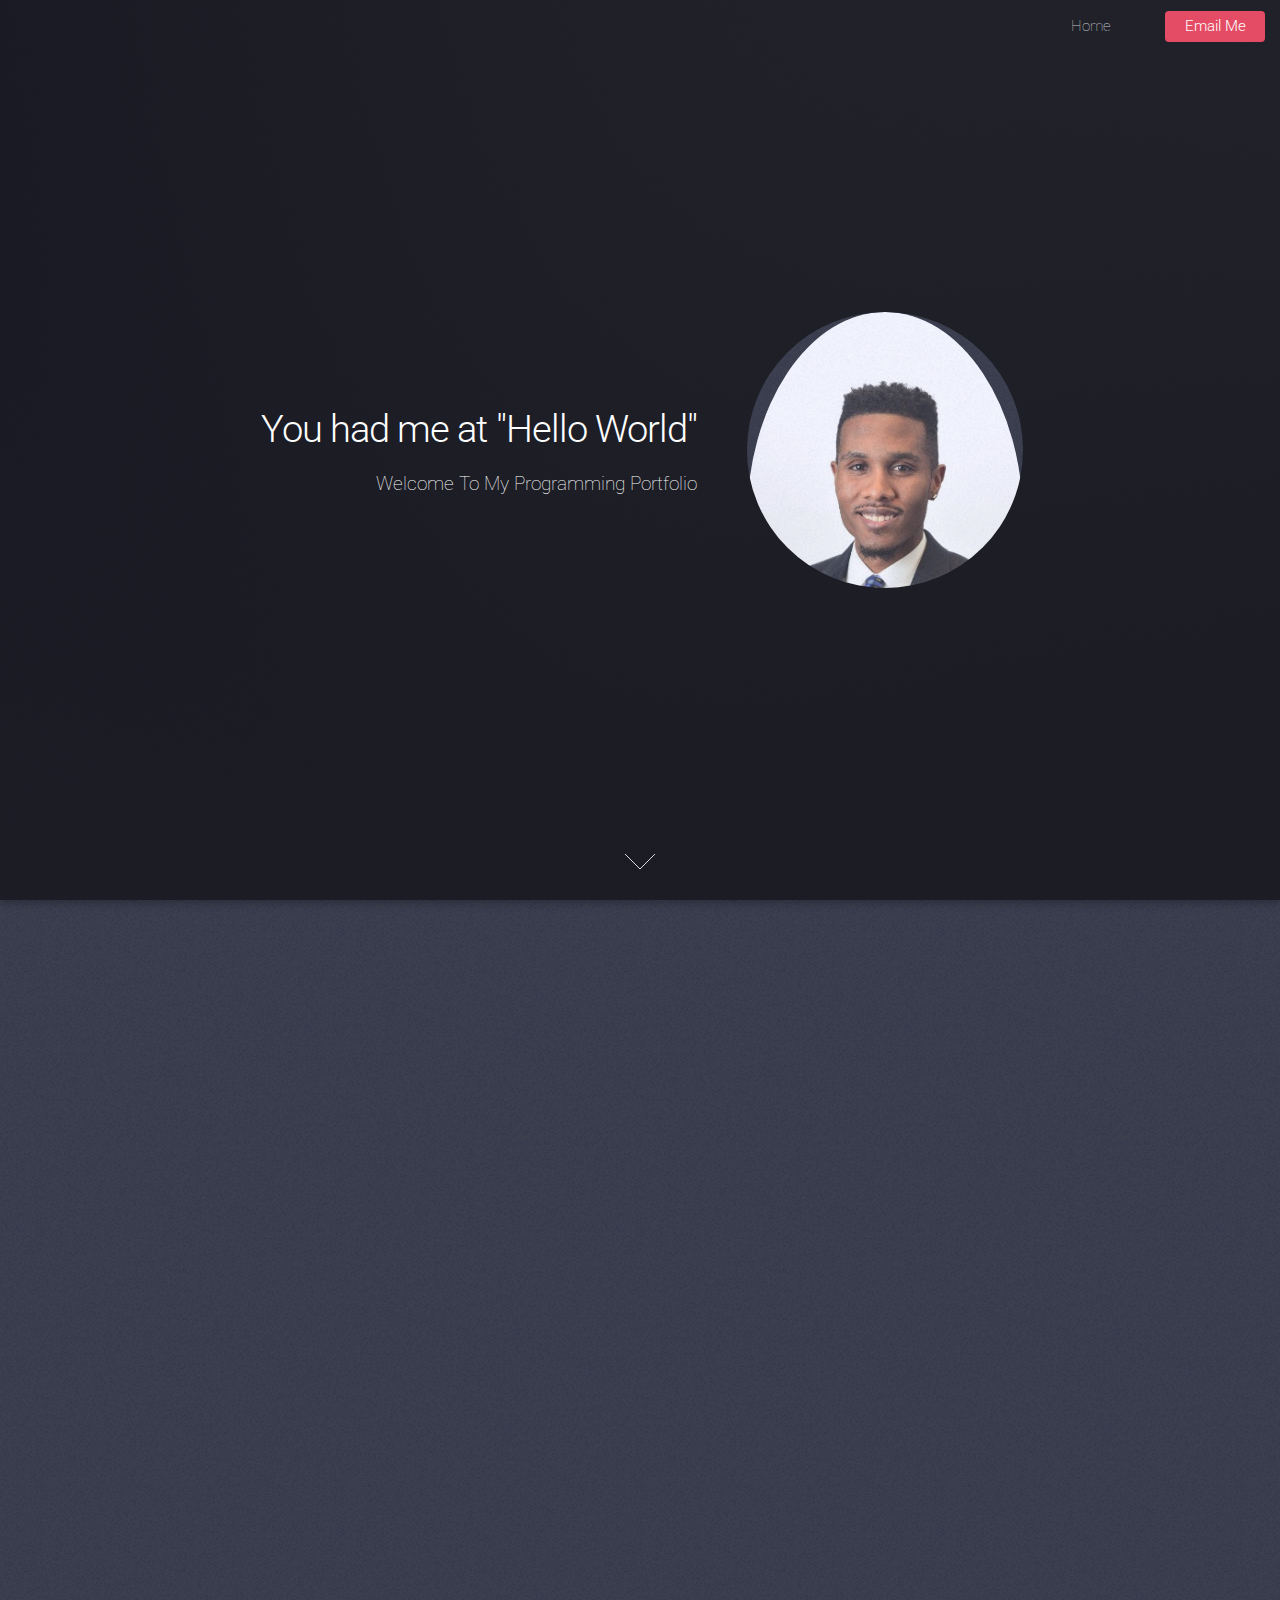
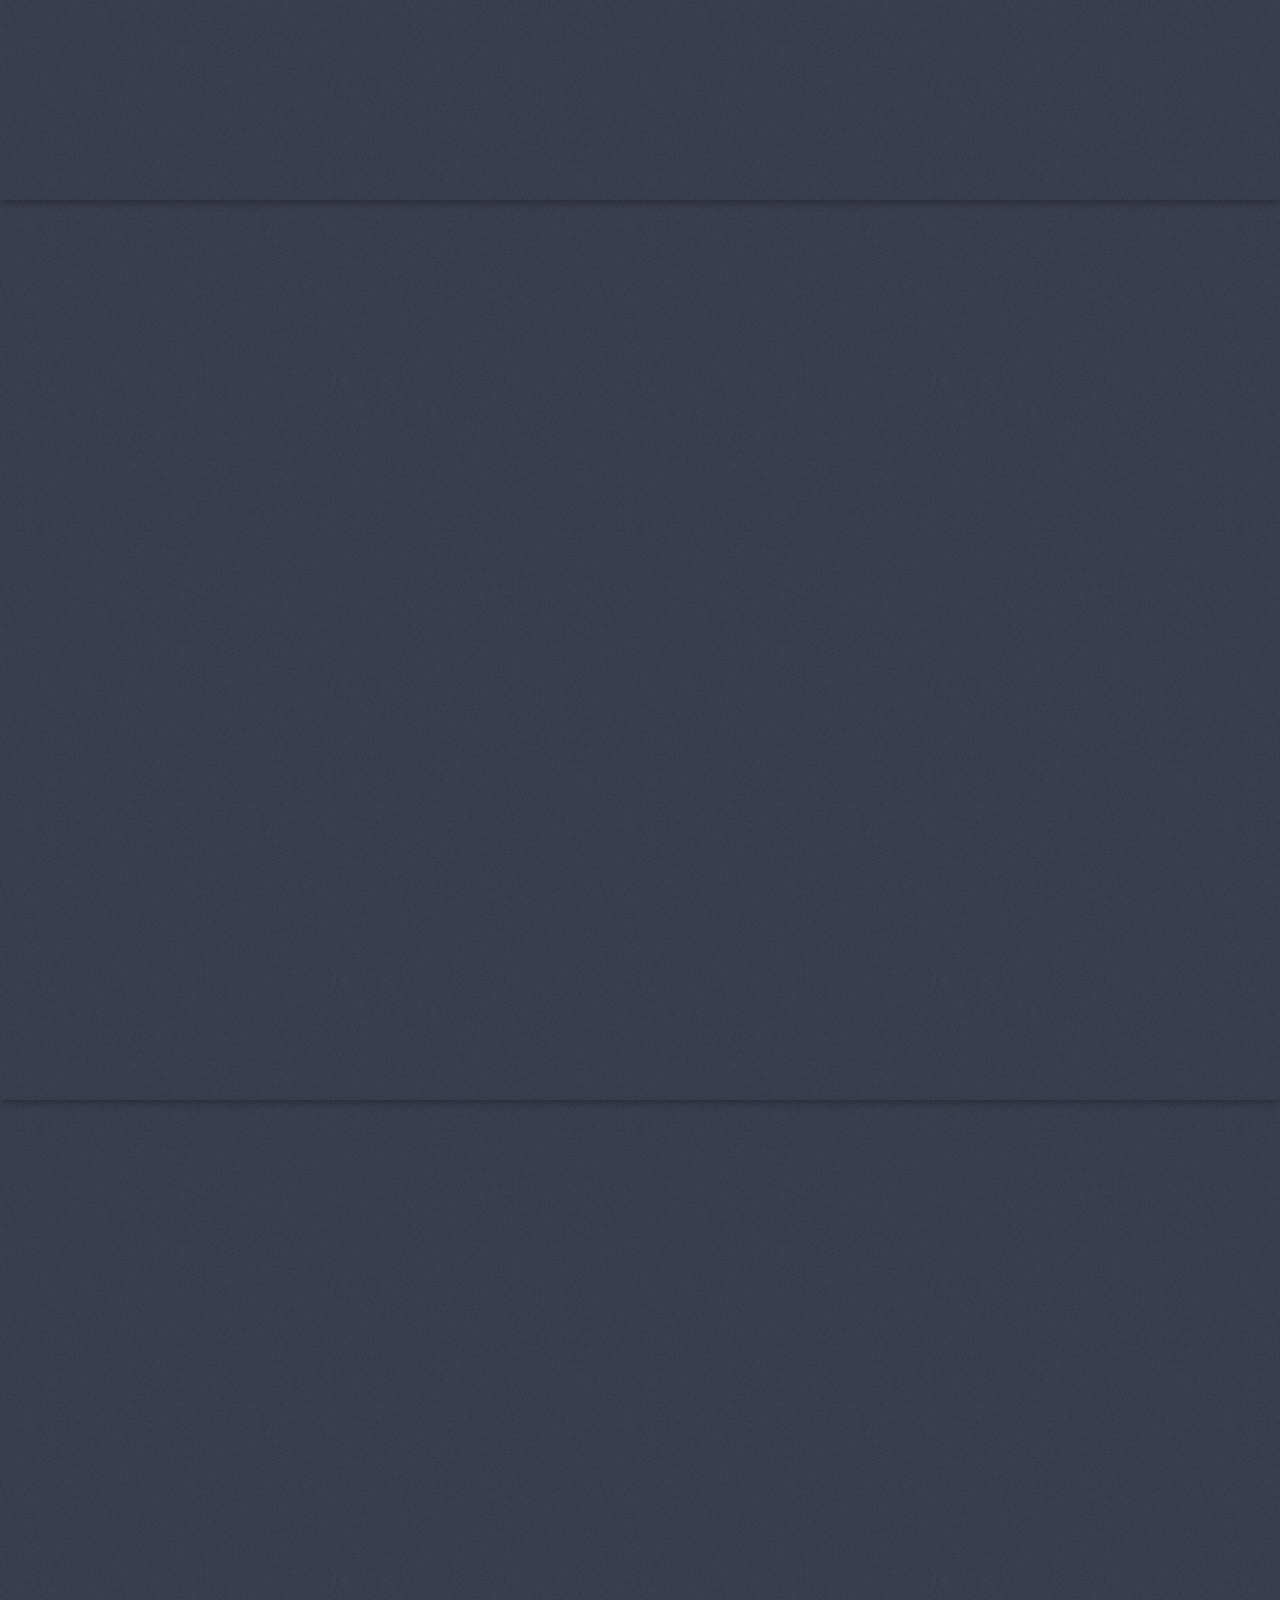
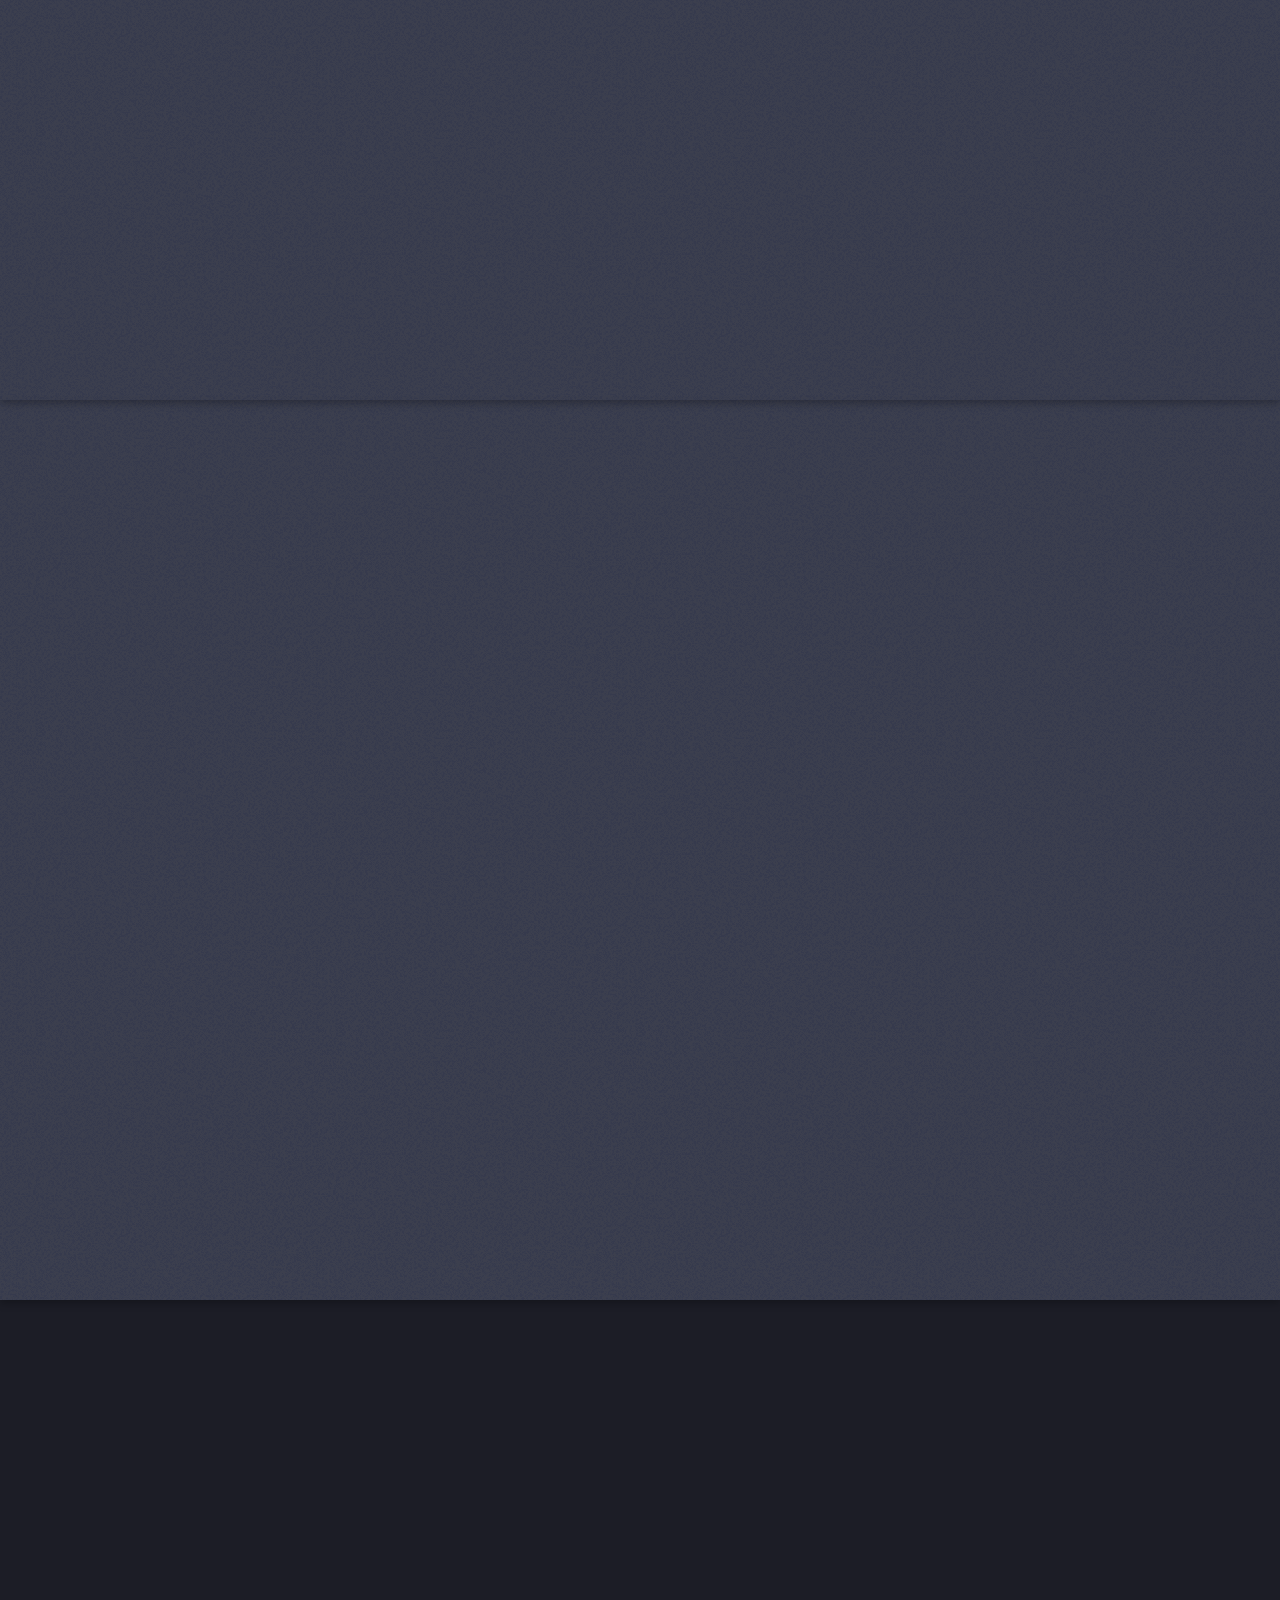
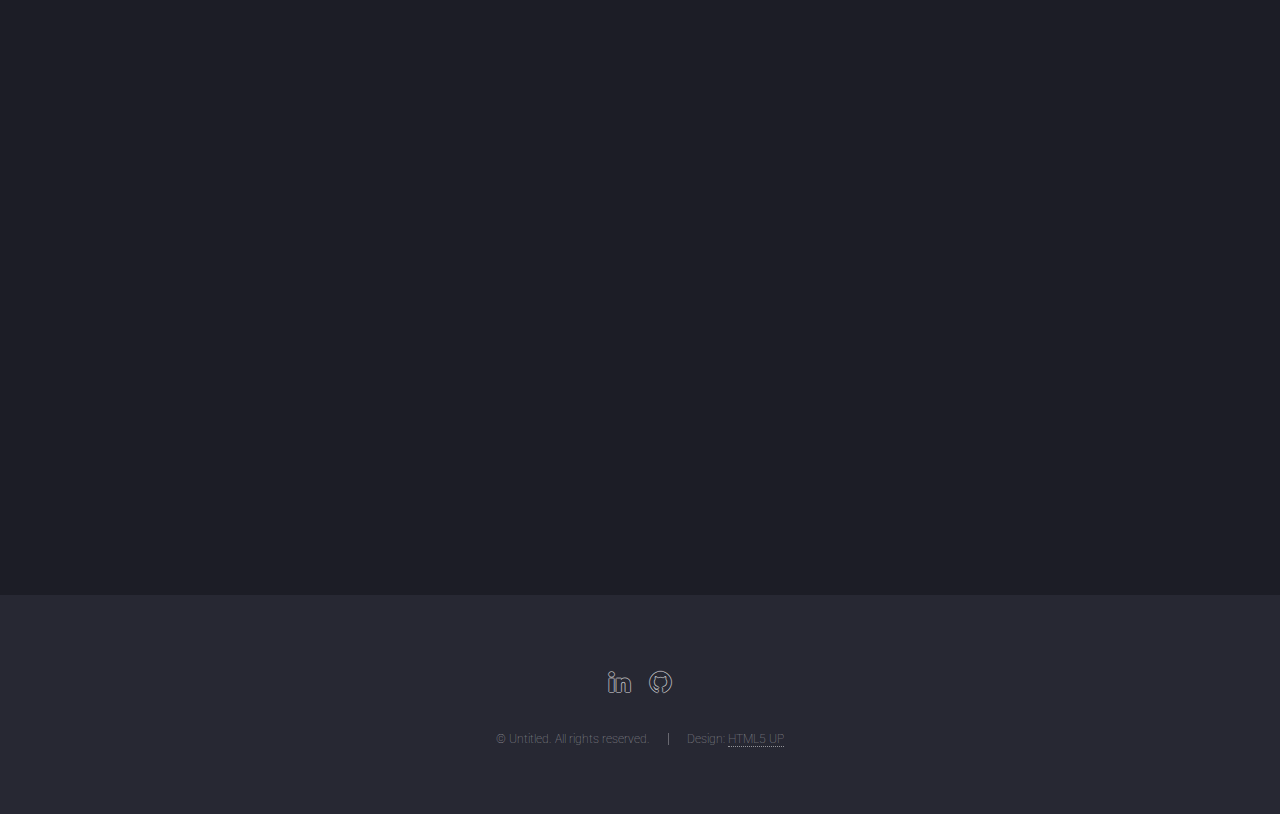
<file: index.html>
﻿<!DOCTYPE HTML>
<!--
	Landed by HTML5 UP
	html5up.net | @ajlkn
	Free for personal and commercial use under the CCA 3.0 license (html5up.net/license)
-->
<html>
	<head>
		<title>Landed by HTML5 UP</title>
		<meta charset="utf-8" />
		<meta name="viewport" content="width=device-width, initial-scale=1" />
		<!--[if lte IE 8]><script src="assets/js/ie/html5shiv.js"></script><![endif]-->
		<link rel="stylesheet" href="assets/css/main.css" />
		<!--[if lte IE 9]><link rel="stylesheet" href="assets/css/ie9.css" /><![endif]-->
		<!--[if lte IE 8]><link rel="stylesheet" href="assets/css/ie8.css" /><![endif]-->
        <link href="assets/MyStyle.css" rel="stylesheet" />

	</head>
	<body class="landing">
		<div id="page-wrapper">

			<!-- Header -->
				<header id="header">
					<h1 id="logo"><a href="index.html"></a></h1>
					<nav id="nav">
						<ul>
							<li><a href="index.html">Home</a></li>
							<li>
								<a href="#"><!--Layouts--></a>
								<ul>
									<li><a href="left-sidebar.html"><!--Left Sidebar--></a></li>
									<li><a href="right-sidebar.html"><!--Right Sidebar--></a></li>
									<li><a href="no-sidebar.html"><!--No Sidebar--></a></li>
									<li>
										<a href="#"><!--Submenu--></a>
										<!--<ul>
											<li><a href="#">Option 1</a></li>
											<li><a href="#">Option 2</a></li>
											<li><a href="#">Option 3</a></li>
											<li><a href="#">Option 4</a></li>
										</ul>-->
									</li>
								</ul>
							</li>
							<!--<li><a href="elements.html">Elements</a></li>-->
                            <!--Tried to do an email link. Not sure if not working on my com because no email client installed-->
							<li><address><a href="mailto:mmcsgomez16@gmail.com" class="button special">Email Me</a></address></li>
						</ul>
					</nav>
				</header>

			<!-- Banner -->
				<section id="banner">
					<div class="content">
						<header>
							<h2>You had me at "Hello World"</h2>
							<p>Welcome To My Programming Portfolio</p>
						</header>
						<span class="image"><img src="Photo/myPic.png" /></span>
					</div>
					<a href="#one" class="goto-next scrolly">Next</a>
				</section>

			<!-- One -->
				<section id="one" class="spotlight style1 bottom">
					<span class="image fit main"><img src="Photo/laptop-2587224_1920.jpg" /></span>
					<div class="content">
						<div class="container">
							<div class="row">
								<div class="4u 12u$(medium)">
									<header>
										<h2>About Me</h2>
										<p></p>
									</header>
								</div>
								<div class="4u 12u$(medium)">
									<p>Hello. My name is David Gomez. I am a life long northeast Ohio resident. After graduating highschool i worked a few factory and retail jobs before joining the US Army in 2011. During my 4 years, I was stationed at Ft Riley Kansas and did one tour in Afghanistan as a cannon crewmember, acheiving the rank of Sergeant. Unfortunately there is not much need of the knowledge and skills I gained shooting cannons, but the leadership and resolve I developed could be.</p>
								</div>
								<div class="4u$ 12u$(medium)">
									<p> And so after the end of my contract, I decided to step into the world of software development, a world completely new to me. I joined the program WeCanCodeIT, a 12 week crash course on full-stack development, and came to love it. Please take a moment to review some of my projects, as, even now, I constantly continue to develop my work. Thank you.</p>
								</div>
							</div>
						</div>
					</div>
					<a href="#two" class="goto-next scrolly">Next</a>
				</section>

			<!-- Two -->
				<section id="two" class="spotlight style2 right">
					<span class="image fit main"><img src="Photo/Fortune Teller.gif" /></span>
					<div class="content">
						<header>
							<h2>C#</h2>
							<p>Fortune Teller</p>
						</header>
						<p>This is my very first project. It involed making a simple program that would take user imput and, depending on the answers given, output the users fortune</p>
						<ul class="actions">
							<li><a href="https://github.com/DavidGomez27/FortuneTellerProject" class="button">Learn More</a></li>
						</ul>
					</div>
					<a href="#three" class="goto-next scrolly">Next</a>
				</section>

			<!-- Three -->
				<section id="three" class="spotlight style3 left">
					<span class="image fit main bottom"><img src="Photo/BankAccount.gif" /></span>
					<div class="content">
						<header>
							<h2>C#</h2>
							<p>Bank Account</p>
						</header>
						<p>This is step in a more advanced direction. This project involved using classes to add some methods into the program. The program would take user imput and store information to later output any changed variables ie the users new checking and savings account balance.</p>
						<ul class="actions">
							<li><a href="https://github.com/DavidGomez27/BankAccount_Project" class="button">Learn More</a></li>
						</ul>
					</div>
					<a href="#four" class="goto-next scrolly">Next</a>
				</section>

            <!--3.5-->
            <section id="two" class="spotlight style2 right">
                <span class="image fit main"><img src="Photo/TuscanyPic.PNG" /></span>
                <div class="content">
                    <header>
                        <h2>HTML, CSS</h2>
                        <p>Tuscany Village</p>
                    </header>
                    <p>This was my first step into the world of web design using HTML and CSS style sheets. Not wanting to just settle on back end, this project laid the foundation to the world of front-end development</p>
                    <ul class="actions">
                        <li><a href="https://github.com/DavidGomez27/Tuscany" class="button">Learn More</a></li>
                    </ul>
                </div>
                <a href="#three" class="goto-next scrolly">Next</a>
            </section>

			<!-- Four -->
				<section id="four" class="wrapper style1 special fade-up">
					<div class="container">
						<header class="major">
							<h2>Coding Skills</h2>
							<p>Below is a list of skills i've learned along with a link to my GitHub profile.</p>
						</header>
						<div class="box alt">
							<div class="row uniform">
								<section class="4u 6u(medium) 12u$(xsmall)">
									
									<h3>C#</h3>
									<p>Object Oriented Programming, Loops, Methods, and Arrays</p>
								</section>
								<section class="4u 6u$(medium) 12u$(xsmall)">
									<span class="icon alt major fa-area-chart"></span>
									<h3>SQL</h3>
									<p>Database Management. Implemented in MVC</p>
								</section>
								<section class="4u$ 6u(medium) 12u$(xsmall)">
									<span class=""></span>
									<h3>MVC</h3>
									<p>Implementing user interfaces. Working views and controllers</p>
								</section>
								<section class="4u 6u$(medium) 12u$(xsmall)">
									<span class=""></span>
									<h3>HTML</h3>
									<p>Web design.Elements such as interactive forms, lists and links</p>
								</section>
								<section class="4u 6u(medium) 12u$(xsmall)">
									<span class="icon alt major fa-file"></span>
									<h3>JavaScript</h3>
									<p>Used to make interactive web pages</p>
								</section>
								<section class="4u$ 6u$(medium) 12u$(xsmall)">
									<span class=""></span>
									<h3>CSS</h3>
									<p>User Styling </p>
								</section>
							</div>
						</div>
						<footer class="major">
							<ul class="actions">
								<li><a href="https://github.com/DavidGomez27" class="button">My GitHub</a></li>
							</ul>
						</footer>
					</div>
				</section>

			<!-- Five -->
				<!--<section id="five" class="wrapper style2 special fade">
					<div class="container">
						<header>
							<h2>Magna faucibus lorem diam</h2>
							<p>Ante metus praesent faucibus ante integer id accumsan eleifend</p>
						</header>
						<form method="post" action="#" class="container 50%">
							<div class="row uniform 50%">
								<div class="8u 12u$(xsmall)"><input type="email" name="email" id="email" placeholder="Your Email Address" /></div>
								<div class="4u$ 12u$(xsmall)"><input type="submit" value="Get Started" class="fit special" /></div>
							</div>
						</form>
					</div>
				</section>-->

			<!-- Footer -->
				<footer id="footer">
					<ul class="icons">
						<!--<li><a href="#" class="icon alt fa-twitter"><span class="label">Twitter</span></a></li>
						<li><a href="#" class="icon alt fa-facebook"><span class="label">Facebook</span></a></li>-->
						<li><a href="https://www.linkedin.com/in/david-gomez-106373108/" class="icon alt fa-linkedin"><span class="label">LinkedIn</span></a></li>
						<li><a href="https://github.com/DavidGomez27" class="icon alt fa-github"><span class="label">GitHub</span></a></li>
						<!--<li><a href="#" class="icon alt fa-instagram"><span class="label">Instagram</span></a></li>
						<li><a href="#" class="icon alt fa-envelope"><span class="label">Email</span></a></li>-->
					</ul>
					<ul class="copyright">
						<li>&copy; Untitled. All rights reserved.</li><li>Design: <a href="http://html5up.net">HTML5 UP</a></li>
					</ul>
				</footer>

		</div>

		<!-- Scripts -->
			<script src="assets/js/jquery.min.js"></script>
			<script src="assets/js/jquery.scrolly.min.js"></script>
			<script src="assets/js/jquery.dropotron.min.js"></script>
			<script src="assets/js/jquery.scrollex.min.js"></script>
			<script src="assets/js/skel.min.js"></script>
			<script src="assets/js/util.js"></script>
			<!--[if lte IE 8]><script src="assets/js/ie/respond.min.js"></script><![endif]-->
			<script src="assets/js/main.js"></script>

	</body>
</html>
</file>
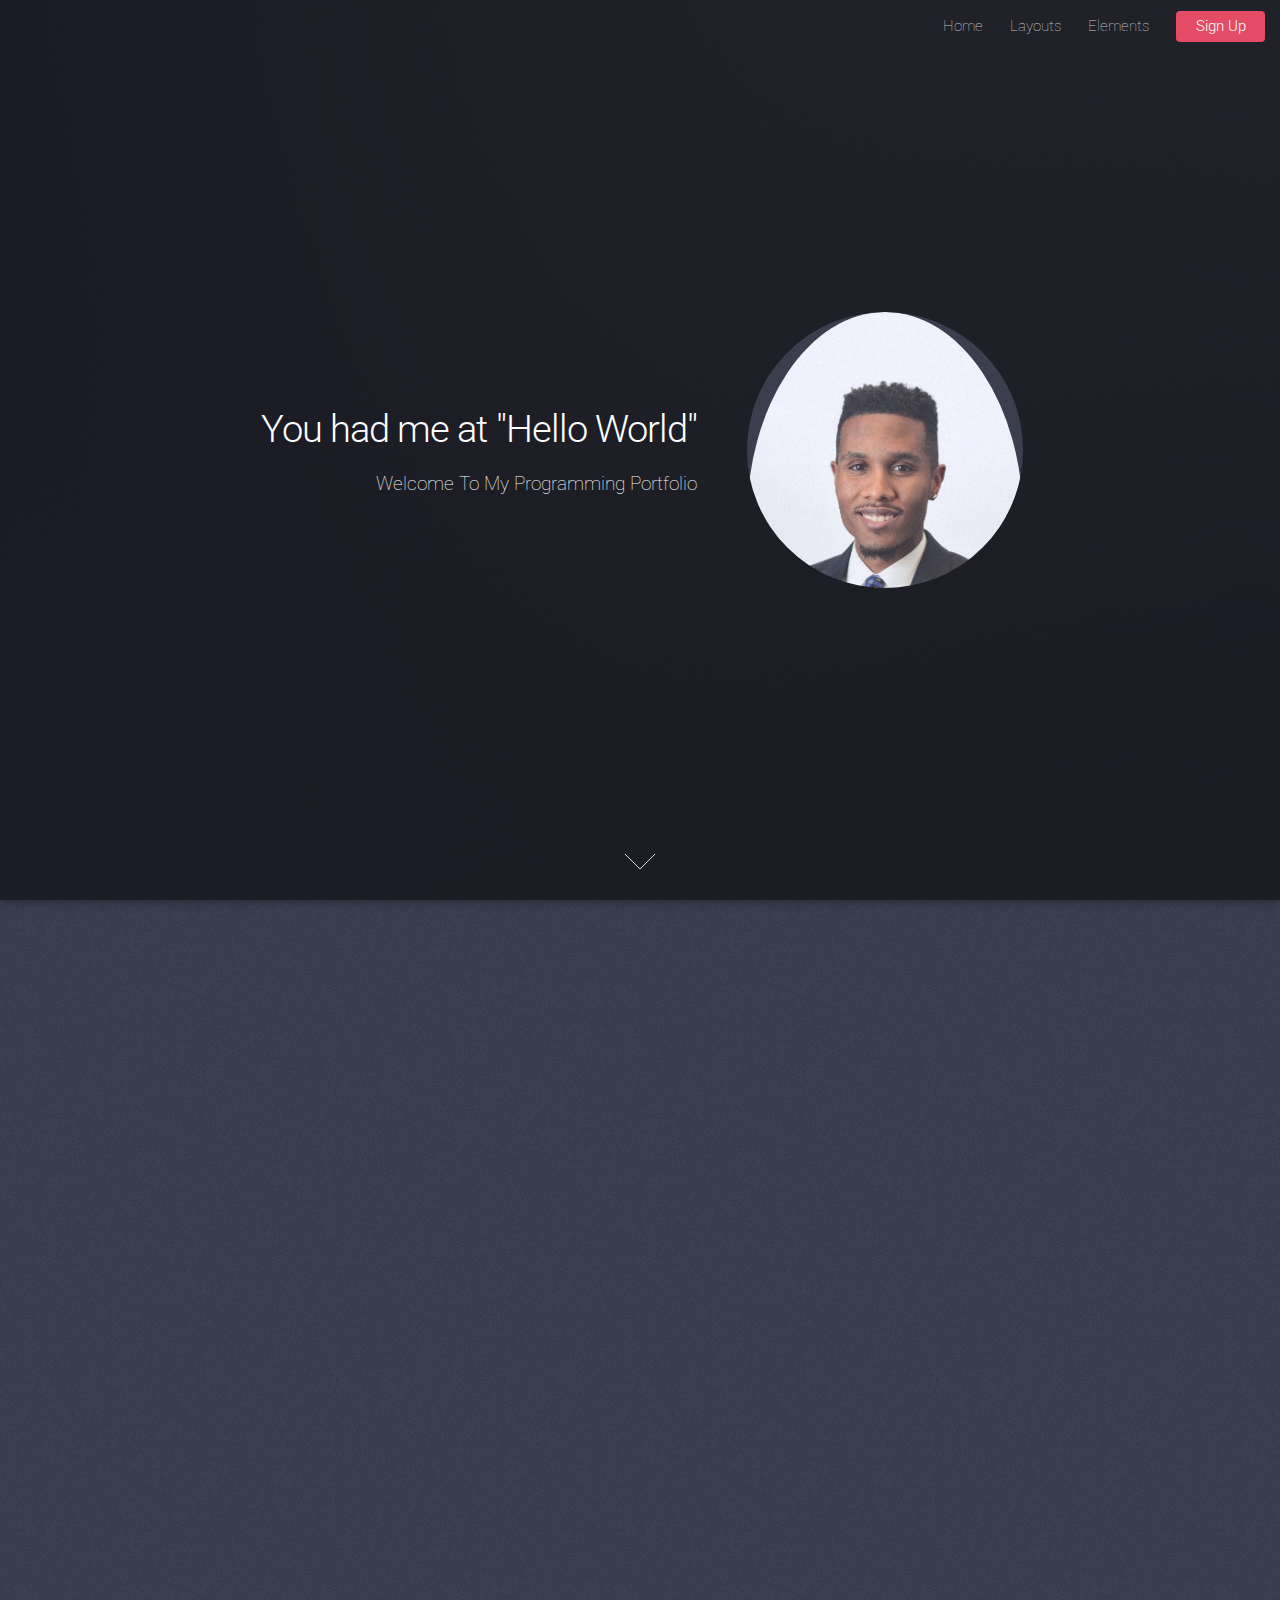
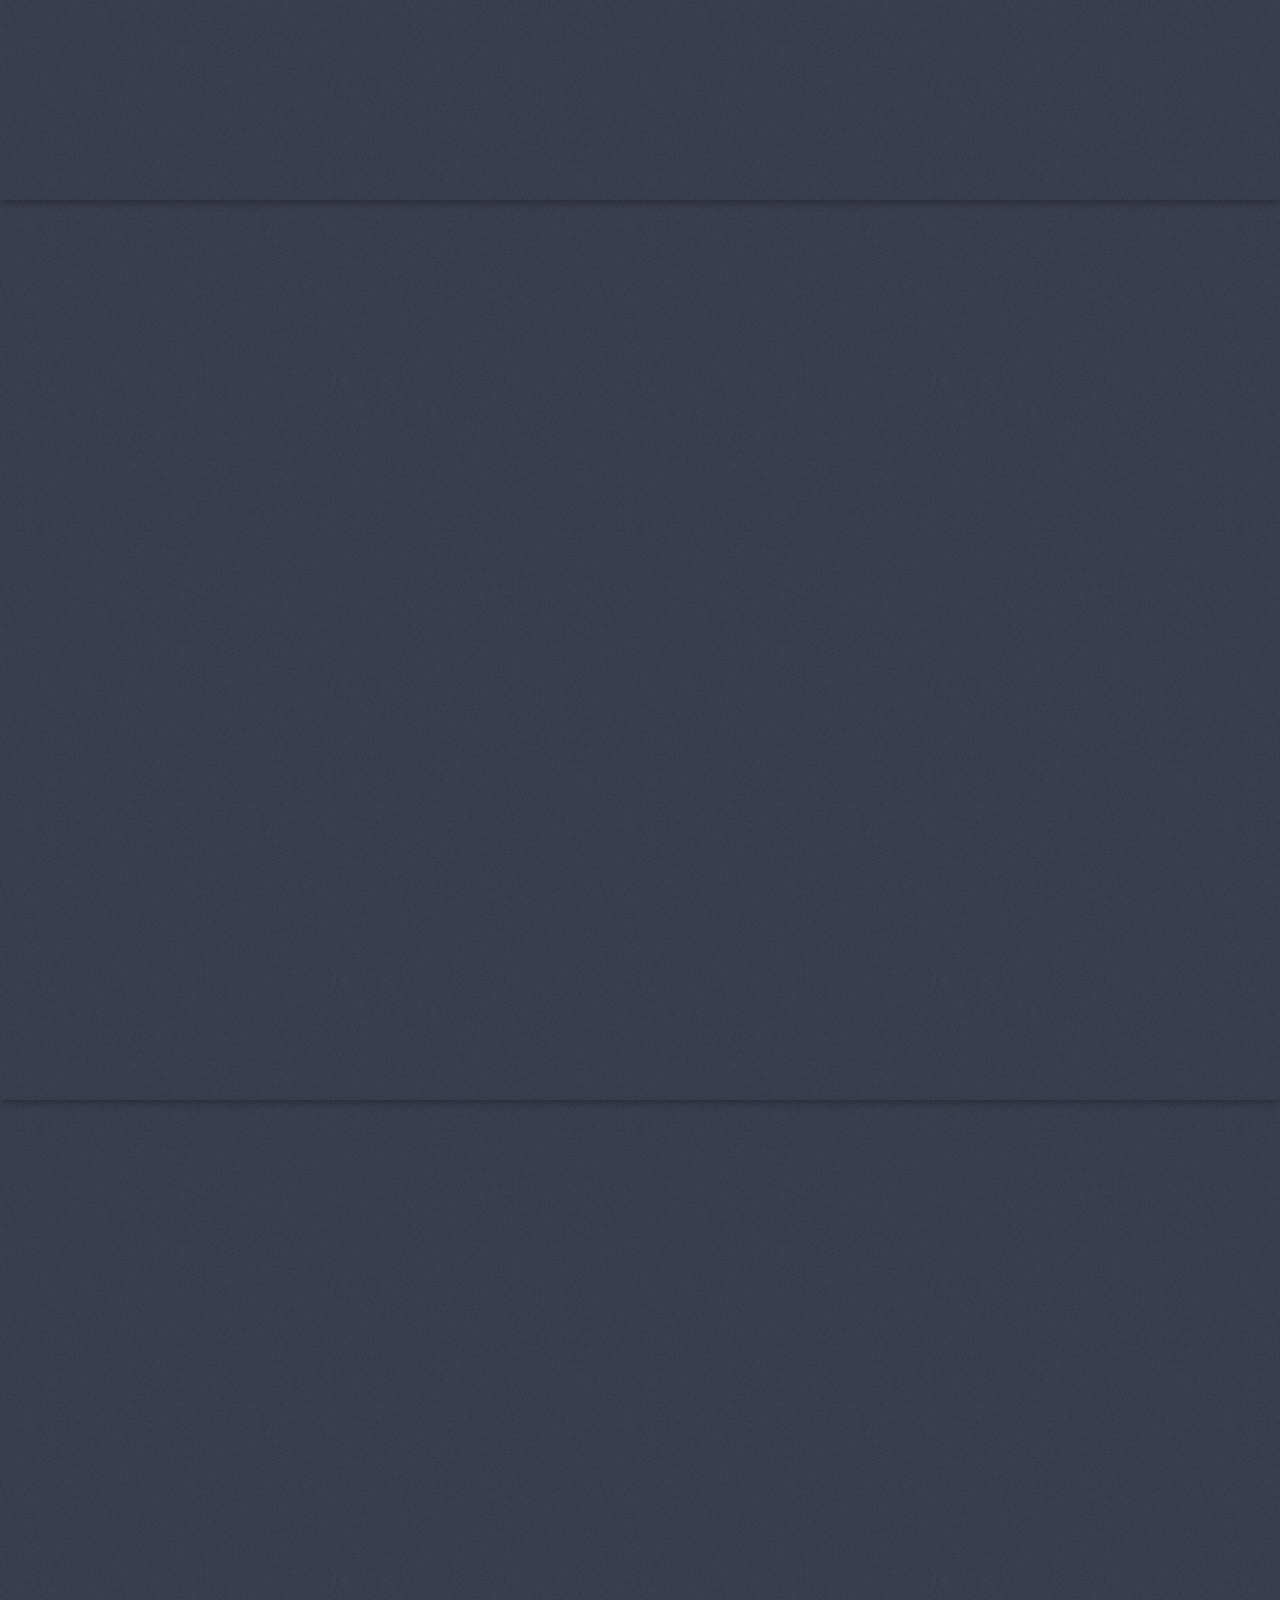
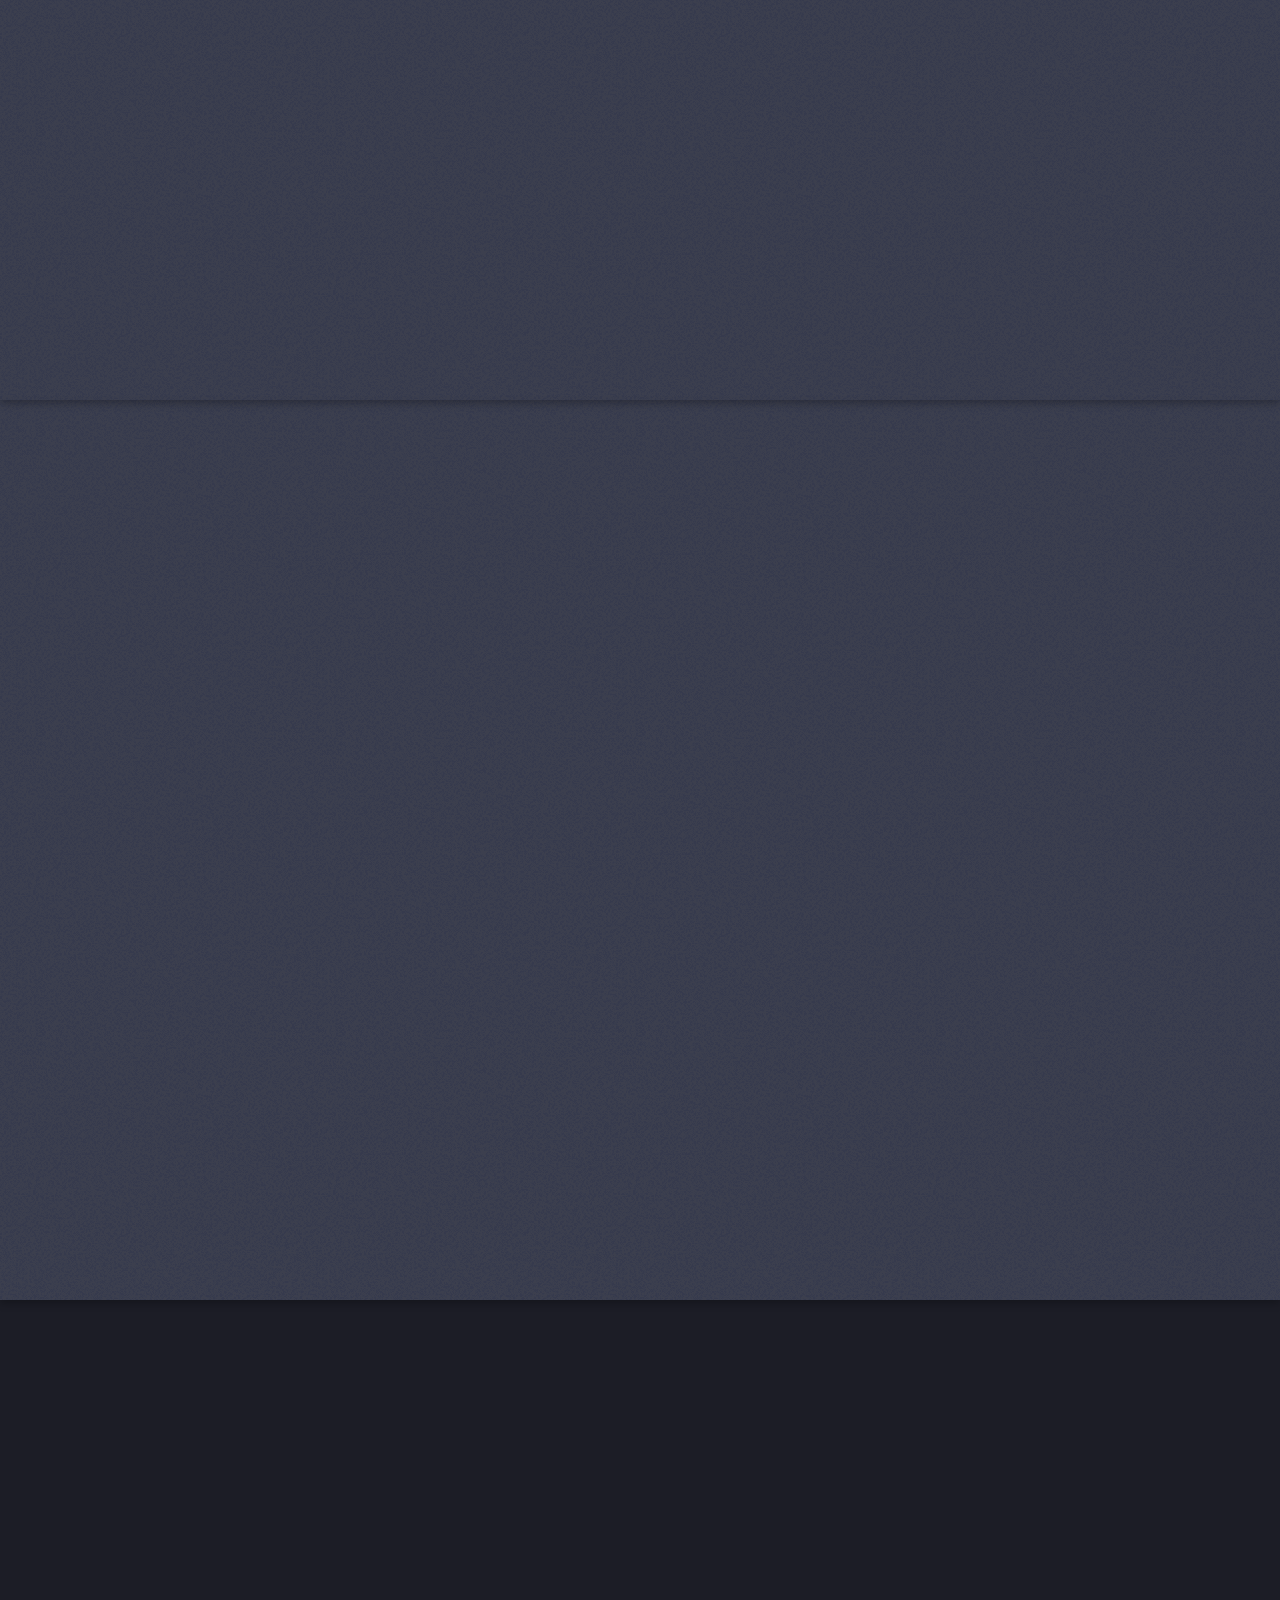
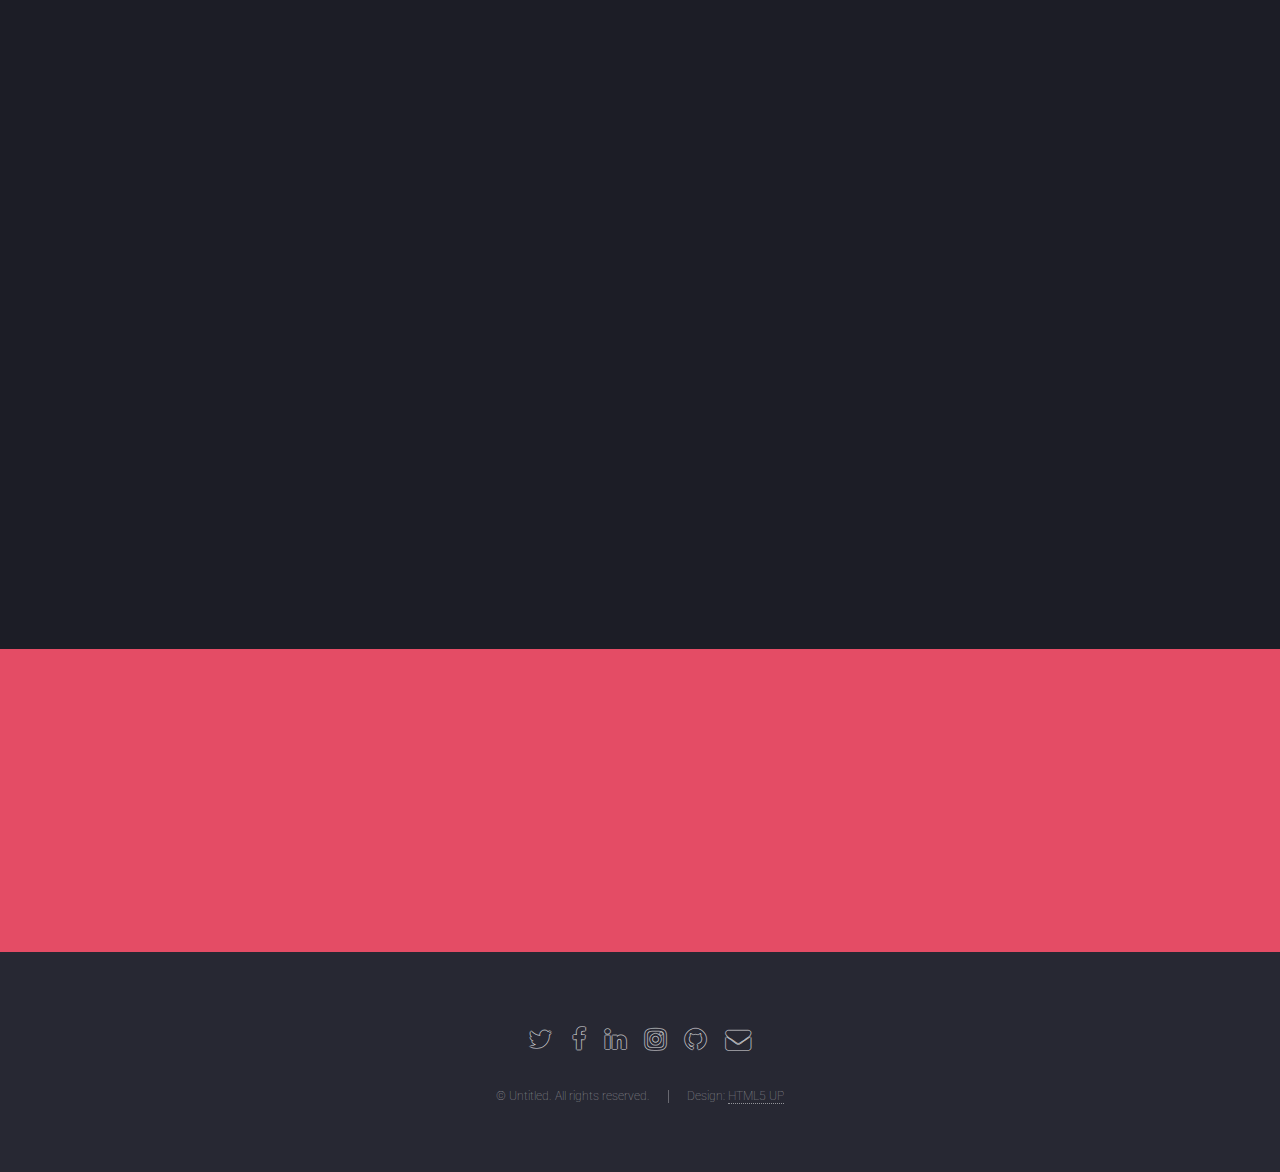
<file: Documents/Visual Studio 2015/WebSites/PortfolioProject/index.html>
﻿<!DOCTYPE HTML>
<!--
	Landed by HTML5 UP
	html5up.net | @ajlkn
	Free for personal and commercial use under the CCA 3.0 license (html5up.net/license)
-->
<html>
	<head>
		<title>Landed by HTML5 UP</title>
		<meta charset="utf-8" />
		<meta name="viewport" content="width=device-width, initial-scale=1" />
		<!--[if lte IE 8]><script src="assets/js/ie/html5shiv.js"></script><![endif]-->
		<link rel="stylesheet" href="assets/css/main.css" />
		<!--[if lte IE 9]><link rel="stylesheet" href="assets/css/ie9.css" /><![endif]-->
		<!--[if lte IE 8]><link rel="stylesheet" href="assets/css/ie8.css" /><![endif]-->
        <link href="assets/MyStyle.css" rel="stylesheet" />

	</head>
	<body class="landing">
		<div id="page-wrapper">

			<!-- Header -->
				<header id="header">
					<h1 id="logo"><a href="index.html"></a></h1>
					<nav id="nav">
						<ul>
							<li><a href="index.html">Home</a></li>
							<li>
								<a href="#">Layouts</a>
								<ul>
									<li><a href="left-sidebar.html">Left Sidebar</a></li>
									<li><a href="right-sidebar.html">Right Sidebar</a></li>
									<li><a href="no-sidebar.html">No Sidebar</a></li>
									<li>
										<a href="#">Submenu</a>
										<ul>
											<li><a href="#">Option 1</a></li>
											<li><a href="#">Option 2</a></li>
											<li><a href="#">Option 3</a></li>
											<li><a href="#">Option 4</a></li>
										</ul>
									</li>
								</ul>
							</li>
							<li><a href="elements.html">Elements</a></li>
							<li><a href="#" class="button special">Sign Up</a></li>
						</ul>
					</nav>
				</header>

			<!-- Banner -->
				<section id="banner">
					<div class="content">
						<header>
							<h2>You had me at "Hello World"</h2>
							<p>Welcome To My Programming Portfolio</p>
						</header>
						<span id="mainPic" class="image"><img src="Photo/myPic.png" /></span>
					</div>
					<a href="#one" class="goto-next scrolly">Next</a>
				</section>

			<!-- One -->
				<section id="one" class="spotlight style1 bottom">
					<span class="image fit main"><img src="Photo/laptop-2587224_1920.jpg" /></span>
					<div class="content">
						<div class="container">
							<div class="row">
								<div class="4u 12u$(medium)">
									<header>
										<h2>About Me</h2>
										<p></p>
									</header>
								</div>
								<div class="4u 12u$(medium)">
									<p>Hello. My name is David Gomez. I am a life long northeast Ohio resident. After graduating highschool i worked a few factory and retail jobs before joining the US Army in 2011. During my 4 years, I was stationed at Ft Riley Kansas and did one tour in Afghanistan as a cannon crewmember, acheiving the rank of Sergeant. Unfortunately there is not much need of the knowledge and skills I gained shooting cannons, but the leadership and resolve I developed could be.</p>
								</div>
								<div class="4u$ 12u$(medium)">
									<p> And so after the end of my contract, I decided to step into the world of software development, a world completely new to me. I joined the program WeCanCodeIT, a 12 week crash course on full-stack development, and came to love it. Please take a moment to review some of my projects, as, even now, I constantly continue to develop my work. Thank you.</p>
								</div>
							</div>
						</div>
					</div>
					<a href="#two" class="goto-next scrolly">Next</a>
				</section>

			<!-- Two -->
				<section id="two" class="spotlight style2 right">
					<span class="image fit main"><img src="Photo/Fortune Teller.gif" /></span>
					<div class="content">
						<header>
							<h2>C#</h2>
							<p>Fortune Teller</p>
						</header>
						<p>This is my very first project. It involed making a simple program that would take user imput and, depending on the answers given, output the users fortune</p>
						<ul class="actions">
							<li><a href="https://github.com/DavidGomez27/FortuneTellerProject" class="button">Learn More</a></li>
						</ul>
					</div>
					<a href="#three" class="goto-next scrolly">Next</a>
				</section>

			<!-- Three -->
				<section id="three" class="spotlight style3 left">
					<span class="image fit main bottom"><img src="Photo/BankAccount.gif" /></span>
					<div class="content">
						<header>
							<h2>C#</h2>
							<p>Bank Account</p>
						</header>
						<p>This is step in a more advanced direction. This project involved using classes to add some methods into the program. The program would take user imput and store information to later output any changed variables ie the users new checking and savings account balance.</p>
						<ul class="actions">
							<li><a href="https://github.com/DavidGomez27/BankAccount_Project" class="button">Learn More</a></li>
						</ul>
					</div>
					<a href="#four" class="goto-next scrolly">Next</a>
				</section>

            <!--3.5-->
            <section id="two" class="spotlight style2 right">
                <span class="image fit main"><img src="Photo/TuscanyPic.PNG" /></span>
                <div class="content">
                    <header>
                        <h2>HTML, CSS</h2>
                        <p>Tuscany Village</p>
                    </header>
                    <p>This was my first step into the world of web design using HTML and CSS style sheets. Not wanting to just settle on back end, this project laid the foundation to the world of front-end development</p>
                    <ul class="actions">
                        <li><a href="https://github.com/DavidGomez27/Tuscany" class="button">Learn More</a></li>
                    </ul>
                </div>
                <a href="#three" class="goto-next scrolly">Next</a>
            </section>

			<!-- Four -->
				<section id="four" class="wrapper style1 special fade-up">
					<div class="container">
						<header class="major">
							<h2>Accumsan sed tempus adipiscing blandit</h2>
							<p>Iaculis ac volutpat vis non enim gravida nisi faucibus posuere arcu consequat</p>
						</header>
						<div class="box alt">
							<div class="row uniform">
								<section class="4u 6u(medium) 12u$(xsmall)">
									<span class="icon alt major fa-area-chart"></span>
									<h3>Ipsum sed commodo</h3>
									<p>Feugiat accumsan lorem eu ac lorem amet accumsan donec. Blandit orci porttitor.</p>
								</section>
								<section class="4u 6u$(medium) 12u$(xsmall)">
									<span class="icon alt major fa-comment"></span>
									<h3>Eleifend lorem ornare</h3>
									<p>Feugiat accumsan lorem eu ac lorem amet accumsan donec. Blandit orci porttitor.</p>
								</section>
								<section class="4u$ 6u(medium) 12u$(xsmall)">
									<span class="icon alt major fa-flask"></span>
									<h3>Cubilia cep lobortis</h3>
									<p>Feugiat accumsan lorem eu ac lorem amet accumsan donec. Blandit orci porttitor.</p>
								</section>
								<section class="4u 6u$(medium) 12u$(xsmall)">
									<span class="icon alt major fa-paper-plane"></span>
									<h3>Non semper interdum</h3>
									<p>Feugiat accumsan lorem eu ac lorem amet accumsan donec. Blandit orci porttitor.</p>
								</section>
								<section class="4u 6u(medium) 12u$(xsmall)">
									<span class="icon alt major fa-file"></span>
									<h3>Odio laoreet accumsan</h3>
									<p>Feugiat accumsan lorem eu ac lorem amet accumsan donec. Blandit orci porttitor.</p>
								</section>
								<section class="4u$ 6u$(medium) 12u$(xsmall)">
									<span class="icon alt major fa-lock"></span>
									<h3>Massa arcu accumsan</h3>
									<p>Feugiat accumsan lorem eu ac lorem amet accumsan donec. Blandit orci porttitor.</p>
								</section>
							</div>
						</div>
						<footer class="major">
							<ul class="actions">
								<li><a href="#" class="button">Magna sed feugiat</a></li>
							</ul>
						</footer>
					</div>
				</section>

			<!-- Five -->
				<section id="five" class="wrapper style2 special fade">
					<div class="container">
						<header>
							<h2>Magna faucibus lorem diam</h2>
							<p>Ante metus praesent faucibus ante integer id accumsan eleifend</p>
						</header>
						<form method="post" action="#" class="container 50%">
							<div class="row uniform 50%">
								<div class="8u 12u$(xsmall)"><input type="email" name="email" id="email" placeholder="Your Email Address" /></div>
								<div class="4u$ 12u$(xsmall)"><input type="submit" value="Get Started" class="fit special" /></div>
							</div>
						</form>
					</div>
				</section>

			<!-- Footer -->
				<footer id="footer">
					<ul class="icons">
						<li><a href="#" class="icon alt fa-twitter"><span class="label">Twitter</span></a></li>
						<li><a href="#" class="icon alt fa-facebook"><span class="label">Facebook</span></a></li>
						<li><a href="#" class="icon alt fa-linkedin"><span class="label">LinkedIn</span></a></li>
						<li><a href="#" class="icon alt fa-instagram"><span class="label">Instagram</span></a></li>
						<li><a href="#" class="icon alt fa-github"><span class="label">GitHub</span></a></li>
						<li><a href="#" class="icon alt fa-envelope"><span class="label">Email</span></a></li>
					</ul>
					<ul class="copyright">
						<li>&copy; Untitled. All rights reserved.</li><li>Design: <a href="http://html5up.net">HTML5 UP</a></li>
					</ul>
				</footer>

		</div>

		<!-- Scripts -->
			<script src="assets/js/jquery.min.js"></script>
			<script src="assets/js/jquery.scrolly.min.js"></script>
			<script src="assets/js/jquery.dropotron.min.js"></script>
			<script src="assets/js/jquery.scrollex.min.js"></script>
			<script src="assets/js/skel.min.js"></script>
			<script src="assets/js/util.js"></script>
			<!--[if lte IE 8]><script src="assets/js/ie/respond.min.js"></script><![endif]-->
			<script src="assets/js/main.js"></script>

	</body>
</html>
</file>
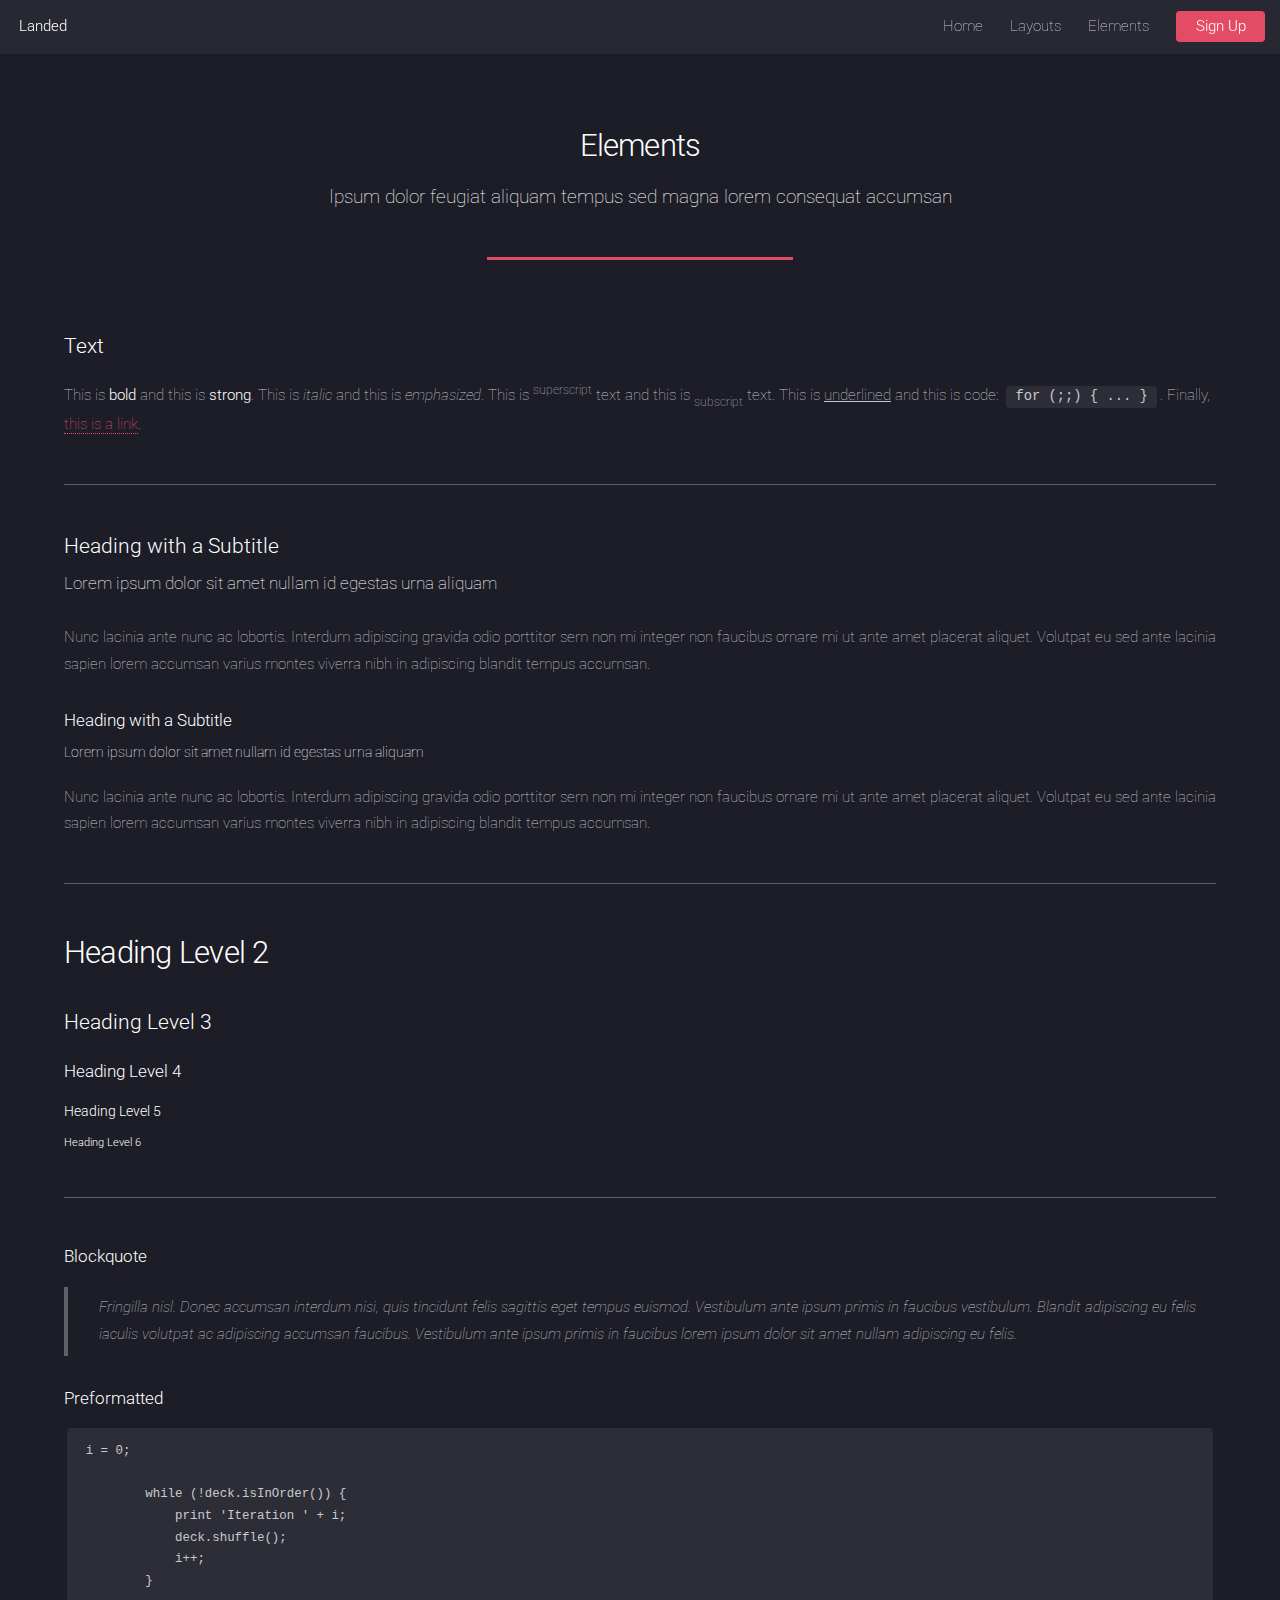
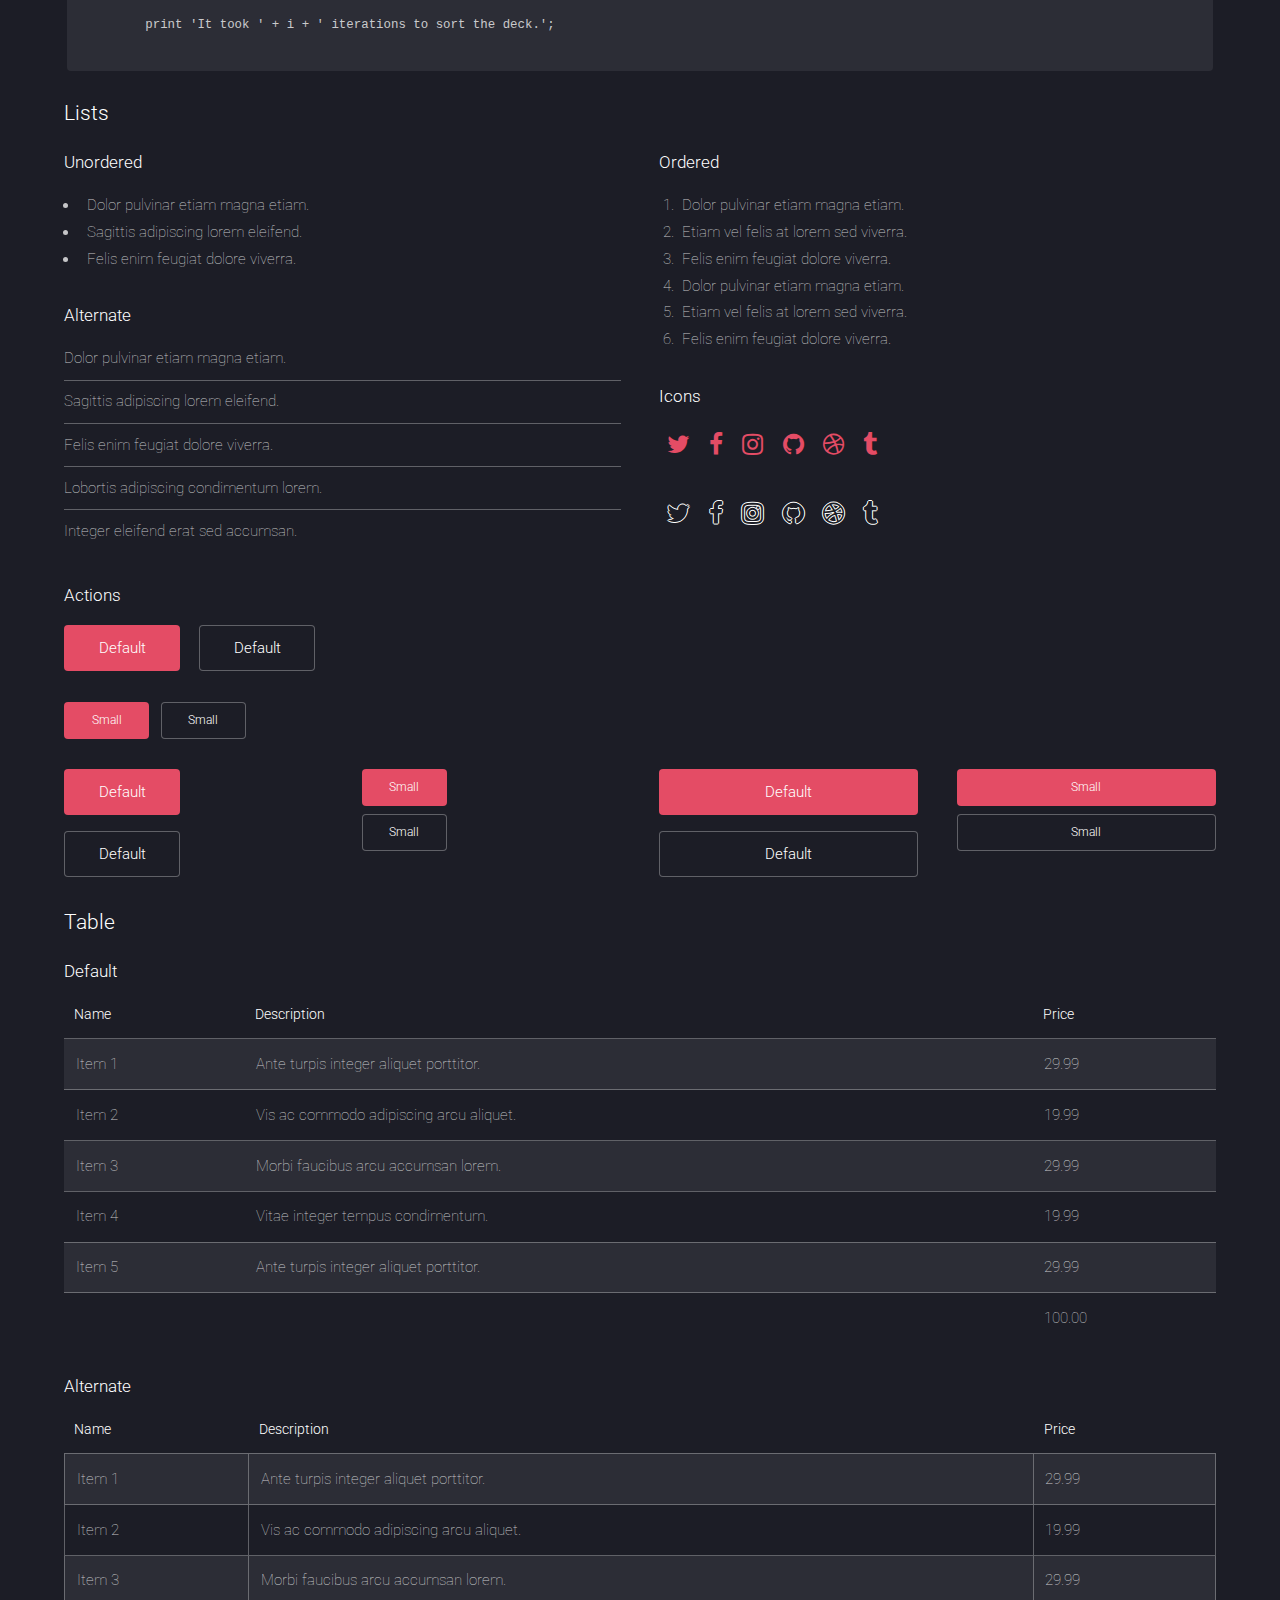
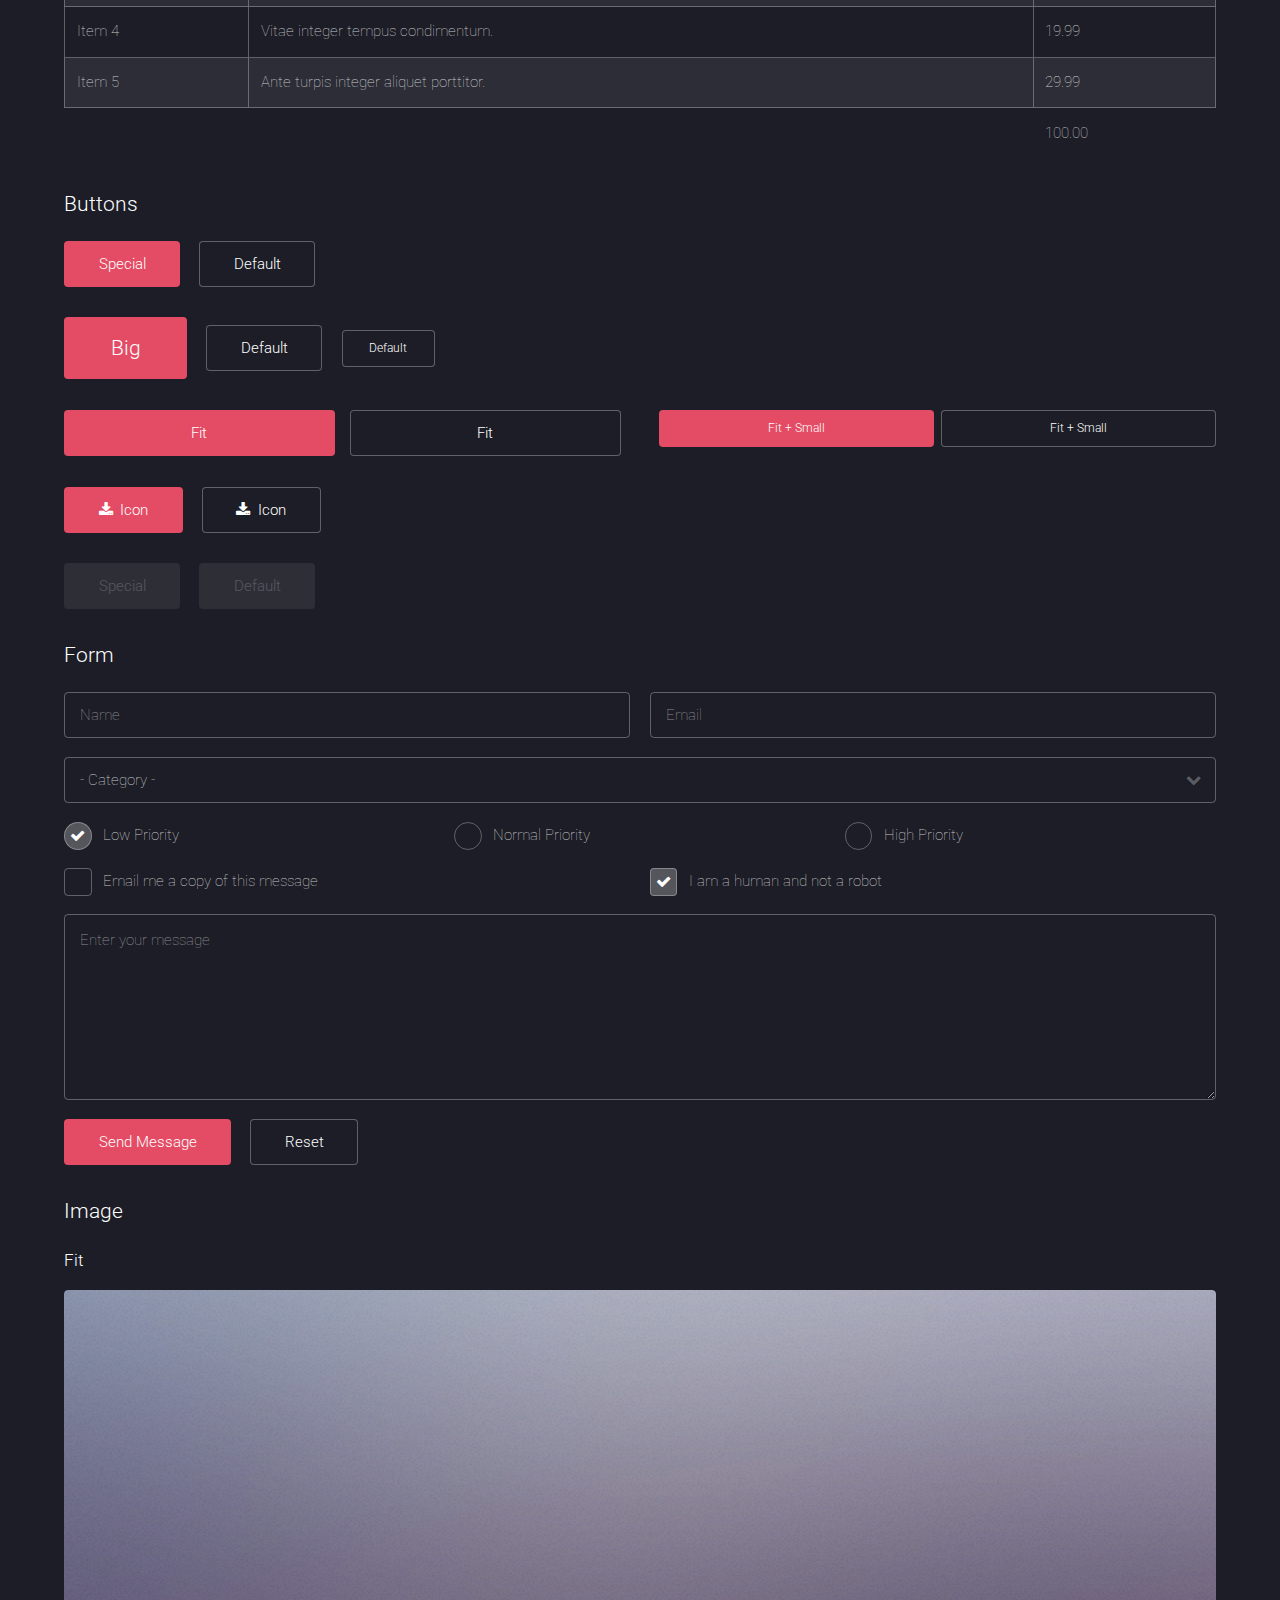
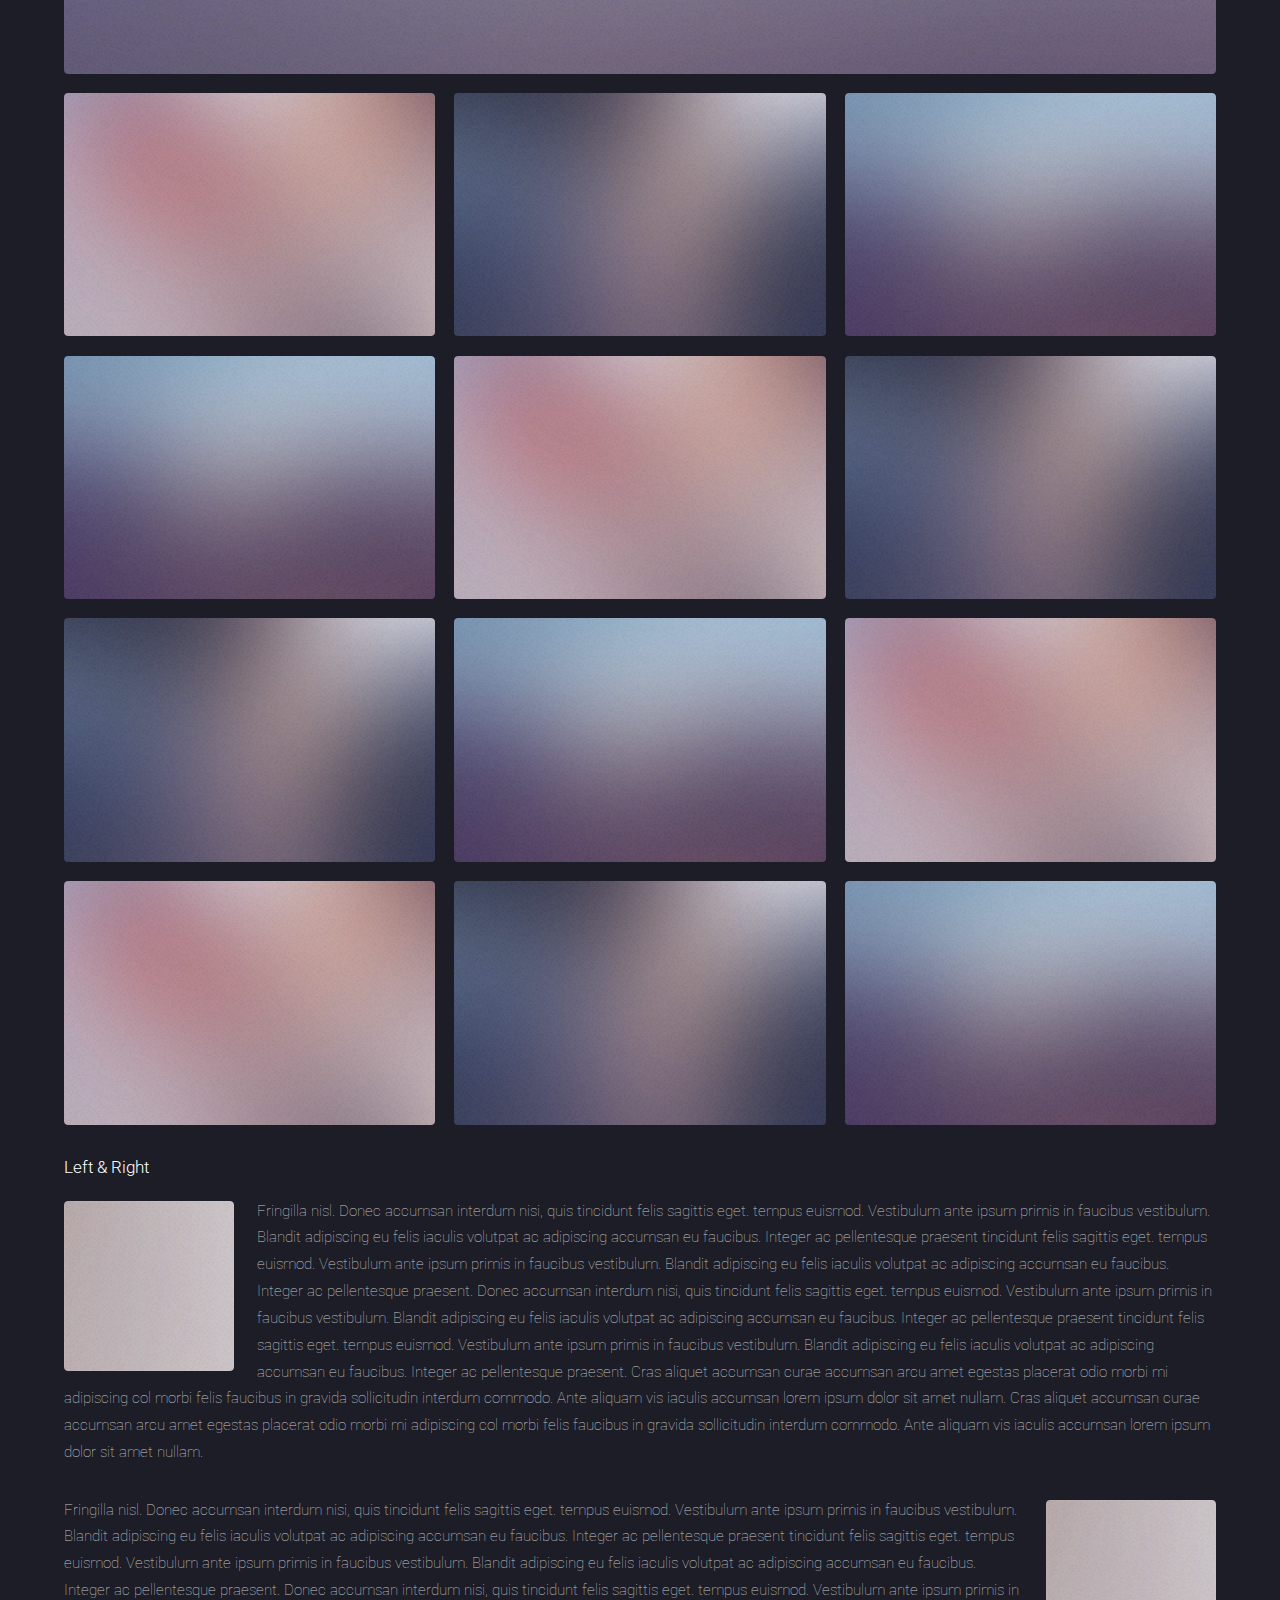
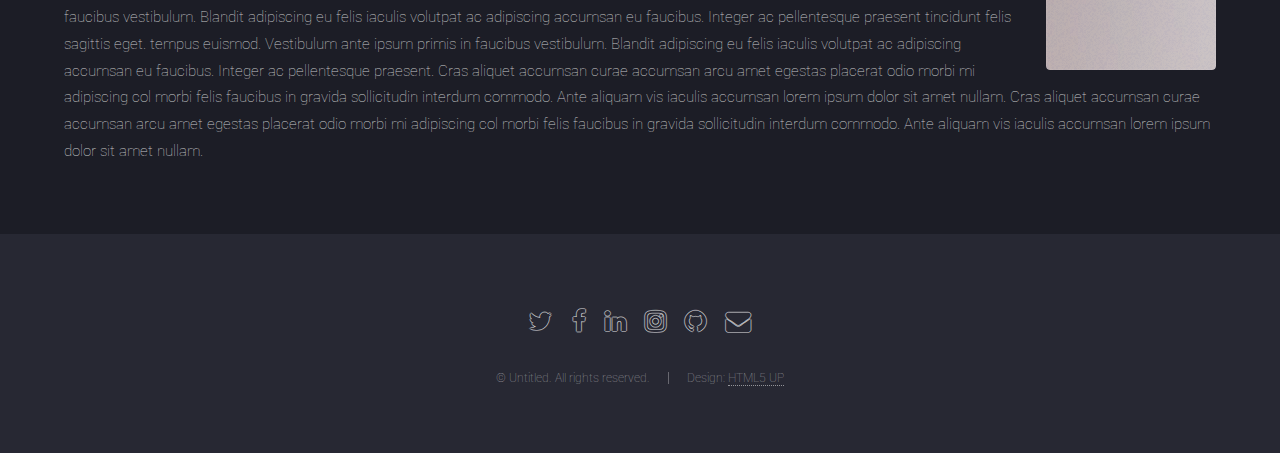
<file: elements.html>
<!DOCTYPE HTML>
<!--
	Landed by HTML5 UP
	html5up.net | @ajlkn
	Free for personal and commercial use under the CCA 3.0 license (html5up.net/license)
-->
<html>
	<head>
		<title>Elements - Landed by HTML5 UP</title>
		<meta charset="utf-8" />
		<meta name="viewport" content="width=device-width, initial-scale=1" />
		<!--[if lte IE 8]><script src="assets/js/ie/html5shiv.js"></script><![endif]-->
		<link rel="stylesheet" href="assets/css/main.css" />
		<!--[if lte IE 9]><link rel="stylesheet" href="assets/css/ie9.css" /><![endif]-->
		<!--[if lte IE 8]><link rel="stylesheet" href="assets/css/ie8.css" /><![endif]-->
	</head>
	<body>
		<div id="page-wrapper">

			<!-- Header -->
				<header id="header">
					<h1 id="logo"><a href="index.html">Landed</a></h1>
					<nav id="nav">
						<ul>
							<li><a href="index.html">Home</a></li>
							<li>
								<a href="#">Layouts</a>
								<ul>
									<li><a href="left-sidebar.html">Left Sidebar</a></li>
									<li><a href="right-sidebar.html">Right Sidebar</a></li>
									<li><a href="no-sidebar.html">No Sidebar</a></li>
									<li>
										<a href="#">Submenu</a>
										<ul>
											<li><a href="#">Option 1</a></li>
											<li><a href="#">Option 2</a></li>
											<li><a href="#">Option 3</a></li>
											<li><a href="#">Option 4</a></li>
										</ul>
									</li>
								</ul>
							</li>
							<li><a href="elements.html">Elements</a></li>
							<li><a href="#" class="button special">Sign Up</a></li>
						</ul>
					</nav>
				</header>

			<!-- Main -->
				<div id="main" class="wrapper style1">
					<div class="container">
						<header class="major">
							<h2>Elements</h2>
							<p>Ipsum dolor feugiat aliquam tempus sed magna lorem consequat accumsan</p>
						</header>

						<!-- Text -->
							<section>
								<h3>Text</h3>
								<p>This is <b>bold</b> and this is <strong>strong</strong>. This is <i>italic</i> and this is <em>emphasized</em>.
								This is <sup>superscript</sup> text and this is <sub>subscript</sub> text.
								This is <u>underlined</u> and this is code: <code>for (;;) { ... }</code>. Finally, <a href="#">this is a link</a>.</p>

								<hr />

								<header>
									<h3>Heading with a Subtitle</h3>
									<p>Lorem ipsum dolor sit amet nullam id egestas urna aliquam</p>
								</header>
								<p>Nunc lacinia ante nunc ac lobortis. Interdum adipiscing gravida odio porttitor sem non mi integer non faucibus ornare mi ut ante amet placerat aliquet. Volutpat eu sed ante lacinia sapien lorem accumsan varius montes viverra nibh in adipiscing blandit tempus accumsan.</p>
								<header>
									<h4>Heading with a Subtitle</h4>
									<p>Lorem ipsum dolor sit amet nullam id egestas urna aliquam</p>
								</header>
								<p>Nunc lacinia ante nunc ac lobortis. Interdum adipiscing gravida odio porttitor sem non mi integer non faucibus ornare mi ut ante amet placerat aliquet. Volutpat eu sed ante lacinia sapien lorem accumsan varius montes viverra nibh in adipiscing blandit tempus accumsan.</p>

								<hr />

								<h2>Heading Level 2</h2>
								<h3>Heading Level 3</h3>
								<h4>Heading Level 4</h4>
								<h5>Heading Level 5</h5>
								<h6>Heading Level 6</h6>

								<hr />

								<h4>Blockquote</h4>
								<blockquote>Fringilla nisl. Donec accumsan interdum nisi, quis tincidunt felis sagittis eget tempus euismod. Vestibulum ante ipsum primis in faucibus vestibulum. Blandit adipiscing eu felis iaculis volutpat ac adipiscing accumsan faucibus. Vestibulum ante ipsum primis in faucibus lorem ipsum dolor sit amet nullam adipiscing eu felis.</blockquote>

								<h4>Preformatted</h4>
								<pre><code>i = 0;

	while (!deck.isInOrder()) {
	    print 'Iteration ' + i;
	    deck.shuffle();
	    i++;
	}

	print 'It took ' + i + ' iterations to sort the deck.';
	</code></pre>
							</section>

						<!-- Lists -->
							<section>
								<h3>Lists</h3>
								<div class="row">
									<div class="6u 12u(xsmall)">

										<h4>Unordered</h4>
										<ul>
											<li>Dolor pulvinar etiam magna etiam.</li>
											<li>Sagittis adipiscing lorem eleifend.</li>
											<li>Felis enim feugiat dolore viverra.</li>
										</ul>

										<h4>Alternate</h4>
										<ul class="alt">
											<li>Dolor pulvinar etiam magna etiam.</li>
											<li>Sagittis adipiscing lorem eleifend.</li>
											<li>Felis enim feugiat dolore viverra.</li>
											<li>Lobortis adipiscing condimentum lorem.</li>
											<li>Integer eleifend erat sed accumsan.</li>
										</ul>

									</div>
									<div class="6u 12u(xsmall)">

										<h4>Ordered</h4>
										<ol>
											<li>Dolor pulvinar etiam magna etiam.</li>
											<li>Etiam vel felis at lorem sed viverra.</li>
											<li>Felis enim feugiat dolore viverra.</li>
											<li>Dolor pulvinar etiam magna etiam.</li>
											<li>Etiam vel felis at lorem sed viverra.</li>
											<li>Felis enim feugiat dolore viverra.</li>
										</ol>

										<h4>Icons</h4>
										<ul class="icons">
											<li><a href="#" class="icon fa-twitter"><span class="label">Twitter</span></a></li>
											<li><a href="#" class="icon fa-facebook"><span class="label">Facebook</span></a></li>
											<li><a href="#" class="icon fa-instagram"><span class="label">Instagram</span></a></li>
											<li><a href="#" class="icon fa-github"><span class="label">Github</span></a></li>
											<li><a href="#" class="icon fa-dribbble"><span class="label">Dribbble</span></a></li>
											<li><a href="#" class="icon fa-tumblr"><span class="label">Tumblr</span></a></li>
										</ul>
										<ul class="icons">
											<li><a href="#" class="icon alt fa-twitter"><span class="label">Twitter</span></a></li>
											<li><a href="#" class="icon alt fa-facebook"><span class="label">Facebook</span></a></li>
											<li><a href="#" class="icon alt fa-instagram"><span class="label">Instagram</span></a></li>
											<li><a href="#" class="icon alt fa-github"><span class="label">Github</span></a></li>
											<li><a href="#" class="icon alt fa-dribbble"><span class="label">Dribbble</span></a></li>
											<li><a href="#" class="icon alt fa-tumblr"><span class="label">Tumblr</span></a></li>
										</ul>

									</div>
								</div>

								<h4>Actions</h4>
								<ul class="actions">
									<li><a href="#" class="button special">Default</a></li>
									<li><a href="#" class="button">Default</a></li>
								</ul>
								<ul class="actions small">
									<li><a href="#" class="button special small">Small</a></li>
									<li><a href="#" class="button small">Small</a></li>
								</ul>
								<div class="row">
									<div class="3u 6u(medium) 12u$(xsmall)">
										<ul class="actions vertical">
											<li><a href="#" class="button special">Default</a></li>
											<li><a href="#" class="button">Default</a></li>
										</ul>
									</div>
									<div class="3u 6u$(medium) 12u$(xsmall)">
										<ul class="actions vertical small">
											<li><a href="#" class="button special small">Small</a></li>
											<li><a href="#" class="button small">Small</a></li>
										</ul>
									</div>
									<div class="3u 6u(medium) 12u$(xsmall)">
										<ul class="actions vertical">
											<li><a href="#" class="button special fit">Default</a></li>
											<li><a href="#" class="button fit">Default</a></li>
										</ul>
									</div>
									<div class="3u$ 6u$(medium) 12u$(xsmall)">
										<ul class="actions vertical small">
											<li><a href="#" class="button special small fit">Small</a></li>
											<li><a href="#" class="button small fit">Small</a></li>
										</ul>
									</div>
								</div>
							</section>

						<!-- Table -->
							<section>
								<h3>Table</h3>
								<h4>Default</h4>
								<div class="table-wrapper">
									<table>
										<thead>
											<tr>
												<th>Name</th>
												<th>Description</th>
												<th>Price</th>
											</tr>
										</thead>
										<tbody>
											<tr>
												<td>Item 1</td>
												<td>Ante turpis integer aliquet porttitor.</td>
												<td>29.99</td>
											</tr>
											<tr>
												<td>Item 2</td>
												<td>Vis ac commodo adipiscing arcu aliquet.</td>
												<td>19.99</td>
											</tr>
											<tr>
												<td>Item 3</td>
												<td> Morbi faucibus arcu accumsan lorem.</td>
												<td>29.99</td>
											</tr>
											<tr>
												<td>Item 4</td>
												<td>Vitae integer tempus condimentum.</td>
												<td>19.99</td>
											</tr>
											<tr>
												<td>Item 5</td>
												<td>Ante turpis integer aliquet porttitor.</td>
												<td>29.99</td>
											</tr>
										</tbody>
										<tfoot>
											<tr>
												<td colspan="2"></td>
												<td>100.00</td>
											</tr>
										</tfoot>
									</table>
								</div>
								<h4>Alternate</h4>
								<div class="table-wrapper">
									<table class="alt">
										<thead>
											<tr>
												<th>Name</th>
												<th>Description</th>
												<th>Price</th>
											</tr>
										</thead>
										<tbody>
											<tr>
												<td>Item 1</td>
												<td>Ante turpis integer aliquet porttitor.</td>
												<td>29.99</td>
											</tr>
											<tr>
												<td>Item 2</td>
												<td>Vis ac commodo adipiscing arcu aliquet.</td>
												<td>19.99</td>
											</tr>
											<tr>
												<td>Item 3</td>
												<td> Morbi faucibus arcu accumsan lorem.</td>
												<td>29.99</td>
											</tr>
											<tr>
												<td>Item 4</td>
												<td>Vitae integer tempus condimentum.</td>
												<td>19.99</td>
											</tr>
											<tr>
												<td>Item 5</td>
												<td>Ante turpis integer aliquet porttitor.</td>
												<td>29.99</td>
											</tr>
										</tbody>
										<tfoot>
											<tr>
												<td colspan="2"></td>
												<td>100.00</td>
											</tr>
										</tfoot>
									</table>
								</div>
							</section>

						<!-- Buttons -->
							<section>
								<h3>Buttons</h3>
								<ul class="actions">
									<li><a href="#" class="button special">Special</a></li>
									<li><a href="#" class="button">Default</a></li>
								</ul>
								<ul class="actions">
									<li><a href="#" class="button special big">Big</a></li>
									<li><a href="#" class="button">Default</a></li>
									<li><a href="#" class="button small">Default</a></li>
								</ul>
								<div class="row">
									<div class="6u 12u$(xsmall)">
										<ul class="actions fit">
											<li><a href="#" class="button special fit">Fit</a></li>
											<li><a href="#" class="button fit">Fit</a></li>
										</ul>
									</div>
									<div class="6u$ 12u$(xsmall)">
										<ul class="actions fit small">
											<li><a href="#" class="button special fit small">Fit + Small</a></li>
											<li><a href="#" class="button fit small">Fit + Small</a></li>
										</ul>
									</div>
								</div>
								<ul class="actions">
									<li><a href="#" class="button special icon fa-download">Icon</a></li>
									<li><a href="#" class="button icon fa-download">Icon</a></li>
								</ul>
								<ul class="actions">
									<li><span class="button special disabled">Special</span></li>
									<li><span class="button disabled">Default</span></li>
								</ul>
							</section>

						<!-- Form -->
							<section>
								<h3>Form</h3>
								<form method="post" action="#">
									<div class="row uniform 50%">
										<div class="6u 12u$(xsmall)">
											<input type="text" name="name" id="name" value="" placeholder="Name" />
										</div>
										<div class="6u$ 12u$(xsmall)">
											<input type="email" name="email" id="email" value="" placeholder="Email" />
										</div>
										<div class="12u$">
											<div class="select-wrapper">
												<select name="category" id="category">
													<option value="">- Category -</option>
													<option value="1">Manufacturing</option>
													<option value="1">Shipping</option>
													<option value="1">Administration</option>
													<option value="1">Human Resources</option>
												</select>
											</div>
										</div>
										<div class="4u 12u$(medium)">
											<input type="radio" id="priority-low" name="priority" checked>
											<label for="priority-low">Low Priority</label>
										</div>
										<div class="4u 12u$(medium)">
											<input type="radio" id="priority-normal" name="priority">
											<label for="priority-normal">Normal Priority</label>
										</div>
										<div class="4u$ 12u$(medium)">
											<input type="radio" id="priority-high" name="priority">
											<label for="priority-high">High Priority</label>
										</div>
										<div class="6u 12u$(medium)">
											<input type="checkbox" id="copy" name="copy">
											<label for="copy">Email me a copy of this message</label>
										</div>
										<div class="6u$ 12u$(medium)">
											<input type="checkbox" id="human" name="human" checked>
											<label for="human">I am a human and not a robot</label>
										</div>
										<div class="12u$">
											<textarea name="message" id="message" placeholder="Enter your message" rows="6"></textarea>
										</div>
										<div class="12u$">
											<ul class="actions">
												<li><input type="submit" value="Send Message" class="special" /></li>
												<li><input type="reset" value="Reset" /></li>
											</ul>
										</div>
									</div>
								</form>
							</section>

						<!-- Image -->
							<section>
								<h3>Image</h3>
								<h4>Fit</h4>
								<div class="box alt">
									<div class="row 50% uniform">
										<div class="12u$"><span class="image fit"><img src="images/pic07.jpg" alt="" /></span></div>
										<div class="4u  6u(xsmall)"><span class="image fit"><img src="images/pic02.jpg" alt="" /></span></div>
										<div class="4u  6u$(xsmall)"><span class="image fit"><img src="images/pic03.jpg" alt="" /></span></div>
										<div class="4u$ 6u(xsmall)"><span class="image fit"><img src="images/pic04.jpg" alt="" /></span></div>
										<div class="4u  6u$(xsmall)"><span class="image fit"><img src="images/pic04.jpg" alt="" /></span></div>
										<div class="4u  6u(xsmall)"><span class="image fit"><img src="images/pic02.jpg" alt="" /></span></div>
										<div class="4u$ 6u$(xsmall)"><span class="image fit"><img src="images/pic03.jpg" alt="" /></span></div>
										<div class="4u  6u(xsmall)"><span class="image fit"><img src="images/pic03.jpg" alt="" /></span></div>
										<div class="4u  6u$(xsmall)"><span class="image fit"><img src="images/pic04.jpg" alt="" /></span></div>
										<div class="4u$ 6u(xsmall)"><span class="image fit"><img src="images/pic02.jpg" alt="" /></span></div>
										<div class="4u  6u$(xsmall)"><span class="image fit"><img src="images/pic02.jpg" alt="" /></span></div>
										<div class="4u  6u(xsmall)"><span class="image fit"><img src="images/pic03.jpg" alt="" /></span></div>
										<div class="4u$ 6u$(xsmall)"><span class="image fit"><img src="images/pic04.jpg" alt="" /></span></div>
									</div>
								</div>

								<h4>Left &amp; Right</h4>
								<p><span class="image left"><img src="images/pic08.jpg" alt="" /></span>Fringilla nisl. Donec accumsan interdum nisi, quis tincidunt felis sagittis eget. tempus euismod. Vestibulum ante ipsum primis in faucibus vestibulum. Blandit adipiscing eu felis iaculis volutpat ac adipiscing accumsan eu faucibus. Integer ac pellentesque praesent tincidunt felis sagittis eget. tempus euismod. Vestibulum ante ipsum primis in faucibus vestibulum. Blandit adipiscing eu felis iaculis volutpat ac adipiscing accumsan eu faucibus. Integer ac pellentesque praesent. Donec accumsan interdum nisi, quis tincidunt felis sagittis eget. tempus euismod. Vestibulum ante ipsum primis in faucibus vestibulum. Blandit adipiscing eu felis iaculis volutpat ac adipiscing accumsan eu faucibus. Integer ac pellentesque praesent tincidunt felis sagittis eget. tempus euismod. Vestibulum ante ipsum primis in faucibus vestibulum. Blandit adipiscing eu felis iaculis volutpat ac adipiscing accumsan eu faucibus. Integer ac pellentesque praesent. Cras aliquet accumsan curae accumsan arcu amet egestas placerat odio morbi mi adipiscing col morbi felis faucibus in gravida sollicitudin interdum commodo. Ante aliquam vis iaculis accumsan lorem ipsum dolor sit amet nullam. Cras aliquet accumsan curae accumsan arcu amet egestas placerat odio morbi mi adipiscing col morbi felis faucibus in gravida sollicitudin interdum commodo. Ante aliquam vis iaculis accumsan lorem ipsum dolor sit amet nullam.</p>
								<p><span class="image right"><img src="images/pic08.jpg" alt="" /></span>Fringilla nisl. Donec accumsan interdum nisi, quis tincidunt felis sagittis eget. tempus euismod. Vestibulum ante ipsum primis in faucibus vestibulum. Blandit adipiscing eu felis iaculis volutpat ac adipiscing accumsan eu faucibus. Integer ac pellentesque praesent tincidunt felis sagittis eget. tempus euismod. Vestibulum ante ipsum primis in faucibus vestibulum. Blandit adipiscing eu felis iaculis volutpat ac adipiscing accumsan eu faucibus. Integer ac pellentesque praesent. Donec accumsan interdum nisi, quis tincidunt felis sagittis eget. tempus euismod. Vestibulum ante ipsum primis in faucibus vestibulum. Blandit adipiscing eu felis iaculis volutpat ac adipiscing accumsan eu faucibus. Integer ac pellentesque praesent tincidunt felis sagittis eget. tempus euismod. Vestibulum ante ipsum primis in faucibus vestibulum. Blandit adipiscing eu felis iaculis volutpat ac adipiscing accumsan eu faucibus. Integer ac pellentesque praesent. Cras aliquet accumsan curae accumsan arcu amet egestas placerat odio morbi mi adipiscing col morbi felis faucibus in gravida sollicitudin interdum commodo. Ante aliquam vis iaculis accumsan lorem ipsum dolor sit amet nullam. Cras aliquet accumsan curae accumsan arcu amet egestas placerat odio morbi mi adipiscing col morbi felis faucibus in gravida sollicitudin interdum commodo. Ante aliquam vis iaculis accumsan lorem ipsum dolor sit amet nullam.</p>
							</section>

					</div>
				</div>

			<!-- Footer -->
				<footer id="footer">
					<ul class="icons">
						<li><a href="#" class="icon alt fa-twitter"><span class="label">Twitter</span></a></li>
						<li><a href="#" class="icon alt fa-facebook"><span class="label">Facebook</span></a></li>
						<li><a href="#" class="icon alt fa-linkedin"><span class="label">LinkedIn</span></a></li>
						<li><a href="#" class="icon alt fa-instagram"><span class="label">Instagram</span></a></li>
						<li><a href="#" class="icon alt fa-github"><span class="label">GitHub</span></a></li>
						<li><a href="#" class="icon alt fa-envelope"><span class="label">Email</span></a></li>
					</ul>
					<ul class="copyright">
						<li>&copy; Untitled. All rights reserved.</li><li>Design: <a href="http://html5up.net">HTML5 UP</a></li>
					</ul>
				</footer>

		</div>

		<!-- Scripts -->
			<script src="assets/js/jquery.min.js"></script>
			<script src="assets/js/jquery.scrolly.min.js"></script>
			<script src="assets/js/jquery.dropotron.min.js"></script>
			<script src="assets/js/jquery.scrollex.min.js"></script>
			<script src="assets/js/skel.min.js"></script>
			<script src="assets/js/util.js"></script>
			<!--[if lte IE 8]><script src="assets/js/ie/respond.min.js"></script><![endif]-->
			<script src="assets/js/main.js"></script>

	</body>
</html>
</file>
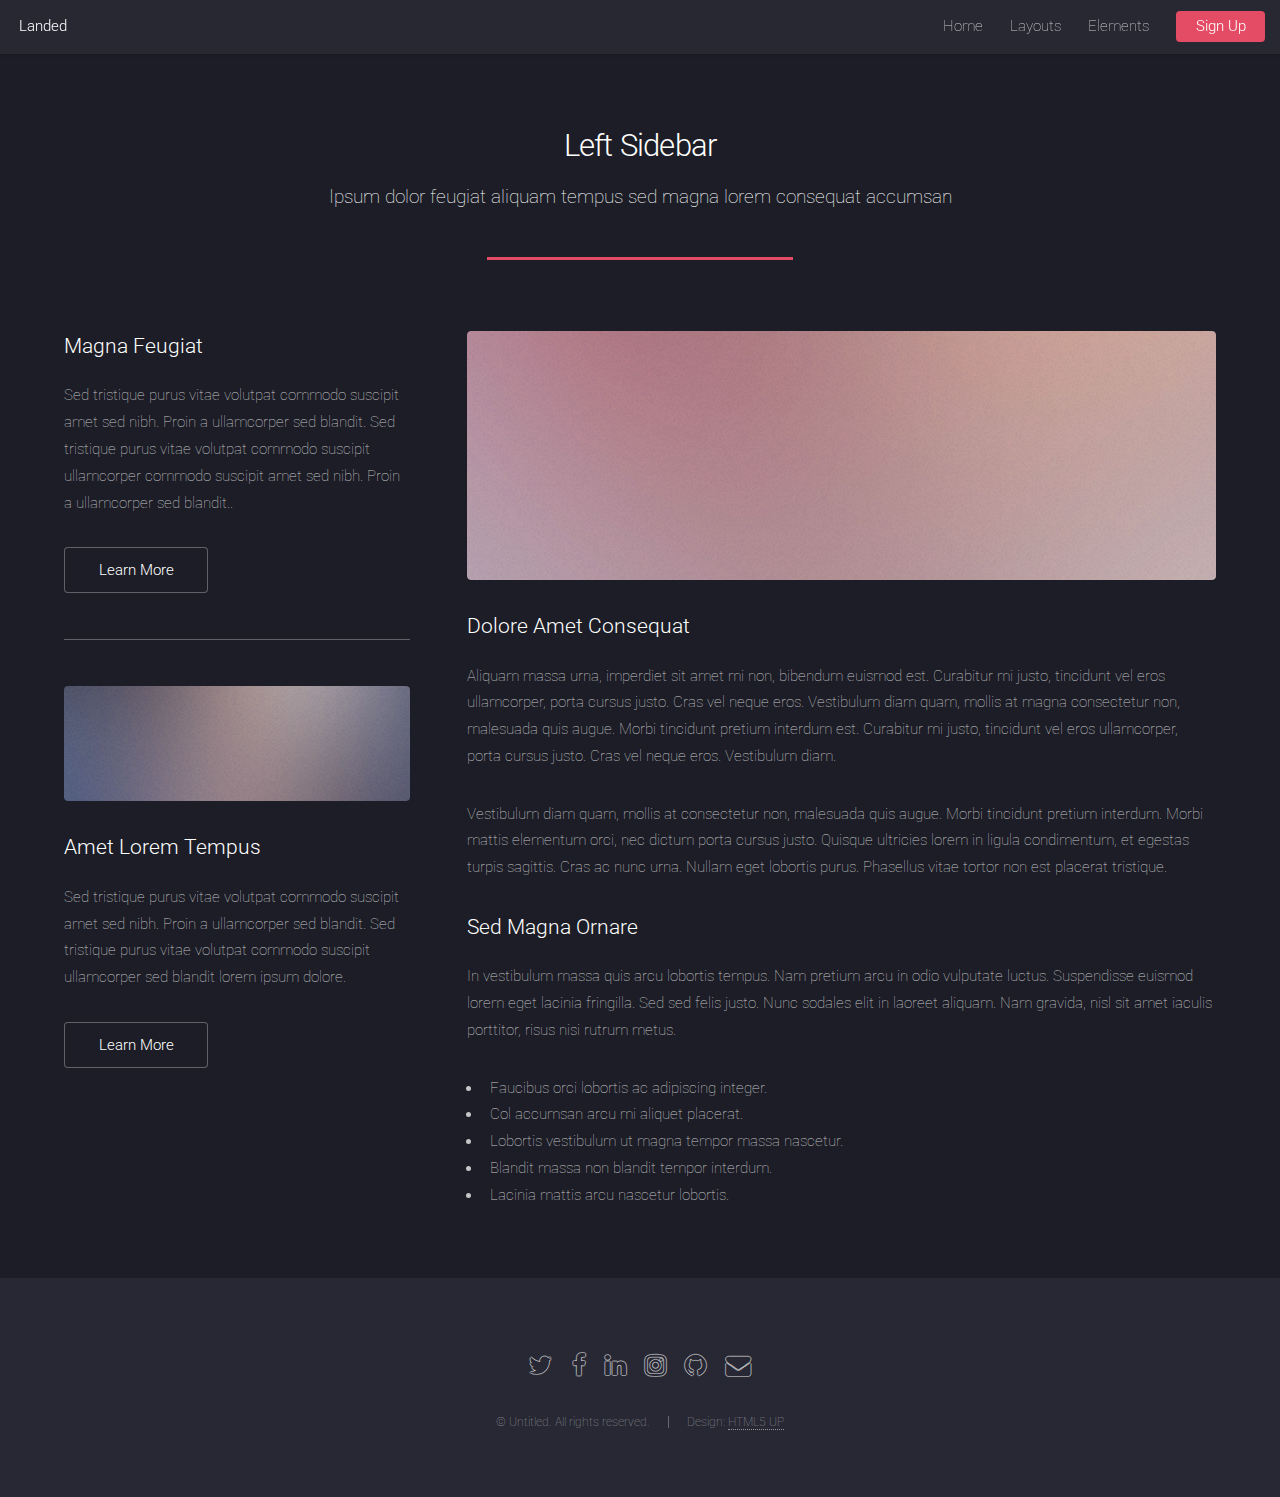
<file: left-sidebar.html>
<!DOCTYPE HTML>
<!--
	Landed by HTML5 UP
	html5up.net | @ajlkn
	Free for personal and commercial use under the CCA 3.0 license (html5up.net/license)
-->
<html>
	<head>
		<title>Left Sidebar - Landed by HTML5 UP</title>
		<meta charset="utf-8" />
		<meta name="viewport" content="width=device-width, initial-scale=1" />
		<!--[if lte IE 8]><script src="assets/js/ie/html5shiv.js"></script><![endif]-->
		<link rel="stylesheet" href="assets/css/main.css" />
		<!--[if lte IE 9]><link rel="stylesheet" href="assets/css/ie9.css" /><![endif]-->
		<!--[if lte IE 8]><link rel="stylesheet" href="assets/css/ie8.css" /><![endif]-->
	</head>
	<body>
		<div id="page-wrapper">

			<!-- Header -->
				<header id="header">
					<h1 id="logo"><a href="index.html">Landed</a></h1>
					<nav id="nav">
						<ul>
							<li><a href="index.html">Home</a></li>
							<li>
								<a href="#">Layouts</a>
								<ul>
									<li><a href="left-sidebar.html">Left Sidebar</a></li>
									<li><a href="right-sidebar.html">Right Sidebar</a></li>
									<li><a href="no-sidebar.html">No Sidebar</a></li>
									<li>
										<a href="#">Submenu</a>
										<ul>
											<li><a href="#">Option 1</a></li>
											<li><a href="#">Option 2</a></li>
											<li><a href="#">Option 3</a></li>
											<li><a href="#">Option 4</a></li>
										</ul>
									</li>
								</ul>
							</li>
							<li><a href="elements.html">Elements</a></li>
							<li><a href="#" class="button special">Sign Up</a></li>
						</ul>
					</nav>
				</header>

			<!-- Main -->
				<div id="main" class="wrapper style1">
					<div class="container">
						<header class="major">
							<h2>Left Sidebar</h2>
							<p>Ipsum dolor feugiat aliquam tempus sed magna lorem consequat accumsan</p>
						</header>
						<div class="row 150%">
							<div class="4u 12u$(medium)">

								<!-- Sidebar -->
									<section id="sidebar">
										<section>
											<h3>Magna Feugiat</h3>
											<p>Sed tristique purus vitae volutpat commodo suscipit amet sed nibh. Proin a ullamcorper sed blandit. Sed tristique purus vitae volutpat commodo suscipit ullamcorper commodo suscipit amet sed nibh. Proin a ullamcorper sed blandit..</p>
											<footer>
												<ul class="actions">
													<li><a href="#" class="button">Learn More</a></li>
												</ul>
											</footer>
										</section>
										<hr />
										<section>
											<a href="#" class="image fit"><img src="images/pic06.jpg" alt="" /></a>
											<h3>Amet Lorem Tempus</h3>
											<p>Sed tristique purus vitae volutpat commodo suscipit amet sed nibh. Proin a ullamcorper sed blandit. Sed tristique purus vitae volutpat commodo suscipit ullamcorper sed blandit lorem ipsum dolore.</p>
											<footer>
												<ul class="actions">
													<li><a href="#" class="button">Learn More</a></li>
												</ul>
											</footer>
										</section>
									</section>

							</div>
							<div class="8u$ 12u$(medium) important(medium)">

								<!-- Content -->
									<section id="content">
										<a href="#" class="image fit"><img src="images/pic05.jpg" alt="" /></a>
										<h3>Dolore Amet Consequat</h3>
										<p>Aliquam massa urna, imperdiet sit amet mi non, bibendum euismod est. Curabitur mi justo, tincidunt vel eros ullamcorper, porta cursus justo. Cras vel neque eros. Vestibulum diam quam, mollis at magna consectetur non, malesuada quis augue. Morbi tincidunt pretium interdum est. Curabitur mi justo, tincidunt vel eros ullamcorper, porta cursus justo. Cras vel neque eros. Vestibulum diam.</p>
										<p>Vestibulum diam quam, mollis at consectetur non, malesuada quis augue. Morbi tincidunt pretium interdum. Morbi mattis elementum orci, nec dictum porta cursus justo. Quisque ultricies lorem in ligula condimentum, et egestas turpis sagittis. Cras ac nunc urna. Nullam eget lobortis purus. Phasellus vitae tortor non est placerat tristique.</p>
										<h3>Sed Magna Ornare</h3>
										<p>In vestibulum massa quis arcu lobortis tempus. Nam pretium arcu in odio vulputate luctus. Suspendisse euismod lorem eget lacinia fringilla. Sed sed felis justo. Nunc sodales elit in laoreet aliquam. Nam gravida, nisl sit amet iaculis porttitor, risus nisi rutrum metus.</p>
										<ul>
											<li>Faucibus orci lobortis ac adipiscing integer.</li>
											<li>Col accumsan arcu mi aliquet placerat.</li>
											<li>Lobortis vestibulum ut magna tempor massa nascetur.</li>
											<li>Blandit massa non blandit tempor interdum.</li>
											<li>Lacinia mattis arcu nascetur lobortis.</li>
										</ul>
									</section>

							</div>
						</div>
					</div>
				</div>

			<!-- Footer -->
				<footer id="footer">
					<ul class="icons">
						<li><a href="#" class="icon alt fa-twitter"><span class="label">Twitter</span></a></li>
						<li><a href="#" class="icon alt fa-facebook"><span class="label">Facebook</span></a></li>
						<li><a href="#" class="icon alt fa-linkedin"><span class="label">LinkedIn</span></a></li>
						<li><a href="#" class="icon alt fa-instagram"><span class="label">Instagram</span></a></li>
						<li><a href="#" class="icon alt fa-github"><span class="label">GitHub</span></a></li>
						<li><a href="#" class="icon alt fa-envelope"><span class="label">Email</span></a></li>
					</ul>
					<ul class="copyright">
						<li>&copy; Untitled. All rights reserved.</li><li>Design: <a href="http://html5up.net">HTML5 UP</a></li>
					</ul>
				</footer>

		</div>

		<!-- Scripts -->
			<script src="assets/js/jquery.min.js"></script>
			<script src="assets/js/jquery.scrolly.min.js"></script>
			<script src="assets/js/jquery.dropotron.min.js"></script>
			<script src="assets/js/jquery.scrollex.min.js"></script>
			<script src="assets/js/skel.min.js"></script>
			<script src="assets/js/util.js"></script>
			<!--[if lte IE 8]><script src="assets/js/ie/respond.min.js"></script><![endif]-->
			<script src="assets/js/main.js"></script>

	</body>
</html>
</file>
<file: assets/css/ie9.css>
/*
	Landed by HTML5 UP
	html5up.net | @ajlkn
	Free for personal and commercial use under the CCA 3.0 license (html5up.net/license)
*/

/* Loader */

	body.landing:before, body.landing:after {
		display: none !important;
	}

/* Icon */

	.icon.alt {
		color: inherit !important;
	}

	.icon.major.alt:before {
		color: #ffffff !important;
	}

/* Banner */

	#banner:after {
		background-color: rgba(23, 24, 32, 0.95);
	}

/* Footer */

	#footer .icons .icon.alt:before {
		color: #ffffff !important;
	}
</file>
<file: assets/css/ie8.css>
/*
	Landed by HTML5 UP
	html5up.net | @ajlkn
	Free for personal and commercial use under the CCA 3.0 license (html5up.net/license)
*/

/* Basic */

	body {
		color: #ffffff;
	}

	body, html, #page-wrapper {
		height: 100%;
	}

	blockquote {
		border-left: solid 4px #606067;
	}

	code {
		background: #32333b;
	}

	hr {
		border-bottom: solid 1px #606067;
	}

/* Icon */

	.icon.major {
		-ms-behavior: url("assets/js/ie/PIE.htc");
	}

/* Image */

	.image {
		position: relative;
		-ms-behavior: url("assets/js/ie/PIE.htc");
	}

		.image:before {
			display: none;
		}

		.image img {
			position: relative;
			-ms-behavior: url("assets/js/ie/PIE.htc");
		}

/* Form */

	input[type="text"],
	input[type="password"],
	input[type="email"],
	select,
	textarea {
		position: relative;
		-ms-behavior: url("assets/js/ie/PIE.htc");
	}

		input[type="text"]:focus,
		input[type="password"]:focus,
		input[type="email"]:focus,
		select:focus,
		textarea:focus {
			-ms-behavior: url("assets/js/ie/PIE.htc");
		}

	input[type="text"],
	input[type="password"],
	input[type="email"] {
		line-height: 3em;
	}

	input[type="checkbox"],
	input[type="radio"] {
		font-size: 3em;
	}

		input[type="checkbox"] + label:before,
		input[type="radio"] + label:before {
			display: none;
		}

/* Table */

	table tbody tr {
		border: solid 1px #606067;
	}

	table thead {
		border-bottom: solid 1px #606067;
	}

	table tfoot {
		border-top: solid 1px #606067;
	}

	table.alt tbody tr td {
		border: solid 1px #606067;
	}

/* Button */

	input[type="submit"],
	input[type="reset"],
	input[type="button"],
	.button {
		border: solid 1px #ffffff !important;
	}

		input[type="submit"].special,
		input[type="reset"].special,
		input[type="button"].special,
		.button.special {
			border: 0 !important;
		}

/* Goto Next */

	.goto-next {
		display: none;
	}

/* Spotlight */

	.spotlight {
		height: 100%;
	}

		.spotlight .content {
			background: #272833;
		}

/* Wrapper */

	.wrapper.style2 input[type="text"]:focus,
	.wrapper.style2 input[type="password"]:focus,
	.wrapper.style2 input[type="email"]:focus,
	.wrapper.style2 select:focus,
	.wrapper.style2 textarea:focus {
		border-color: #ffffff;
	}

	.wrapper.style2 input[type="submit"].special:hover, .wrapper.style2 input[type="submit"].special:active,
	.wrapper.style2 input[type="reset"].special:hover,
	.wrapper.style2 input[type="reset"].special:active,
	.wrapper.style2 input[type="button"].special:hover,
	.wrapper.style2 input[type="button"].special:active,
	.wrapper.style2 .button.special:hover,
	.wrapper.style2 .button.special:active {
		color: #e44c65 !important;
	}

/* Dropotron */

	.dropotron {
		background: #272833;
		box-shadow: none !important;
		-ms-behavior: url("assets/js/ie/PIE.htc");
	}

		.dropotron > li a, .dropotron > li span {
			color: #ffffff !important;
		}

		.dropotron.level-0 {
			margin-top: 0;
		}

			.dropotron.level-0:before {
				display: none;
			}

/* Header */

	#header {
		background: #272833;
	}

/* Banner */

	#banner {
		height: 100%;
	}

		#banner:before {
			height: 100%;
		}

		#banner:after {
			background-image: url("images/ie/banner-overlay.png");
		}
</file>
<file: assets/MyStyle.css>
﻿body {
}

#mainPic{
    height:100px
}
</file>
<file: Documents/Visual Studio 2015/WebSites/PortfolioProject/assets/css/ie9.css>
/*
	Landed by HTML5 UP
	html5up.net | @ajlkn
	Free for personal and commercial use under the CCA 3.0 license (html5up.net/license)
*/

/* Loader */

	body.landing:before, body.landing:after {
		display: none !important;
	}

/* Icon */

	.icon.alt {
		color: inherit !important;
	}

	.icon.major.alt:before {
		color: #ffffff !important;
	}

/* Banner */

	#banner:after {
		background-color: rgba(23, 24, 32, 0.95);
	}

/* Footer */

	#footer .icons .icon.alt:before {
		color: #ffffff !important;
	}
</file>
<file: Documents/Visual Studio 2015/WebSites/PortfolioProject/assets/css/ie8.css>
/*
	Landed by HTML5 UP
	html5up.net | @ajlkn
	Free for personal and commercial use under the CCA 3.0 license (html5up.net/license)
*/

/* Basic */

	body {
		color: #ffffff;
	}

	body, html, #page-wrapper {
		height: 100%;
	}

	blockquote {
		border-left: solid 4px #606067;
	}

	code {
		background: #32333b;
	}

	hr {
		border-bottom: solid 1px #606067;
	}

/* Icon */

	.icon.major {
		-ms-behavior: url("assets/js/ie/PIE.htc");
	}

/* Image */

	.image {
		position: relative;
		-ms-behavior: url("assets/js/ie/PIE.htc");
	}

		.image:before {
			display: none;
		}

		.image img {
			position: relative;
			-ms-behavior: url("assets/js/ie/PIE.htc");
		}

/* Form */

	input[type="text"],
	input[type="password"],
	input[type="email"],
	select,
	textarea {
		position: relative;
		-ms-behavior: url("assets/js/ie/PIE.htc");
	}

		input[type="text"]:focus,
		input[type="password"]:focus,
		input[type="email"]:focus,
		select:focus,
		textarea:focus {
			-ms-behavior: url("assets/js/ie/PIE.htc");
		}

	input[type="text"],
	input[type="password"],
	input[type="email"] {
		line-height: 3em;
	}

	input[type="checkbox"],
	input[type="radio"] {
		font-size: 3em;
	}

		input[type="checkbox"] + label:before,
		input[type="radio"] + label:before {
			display: none;
		}

/* Table */

	table tbody tr {
		border: solid 1px #606067;
	}

	table thead {
		border-bottom: solid 1px #606067;
	}

	table tfoot {
		border-top: solid 1px #606067;
	}

	table.alt tbody tr td {
		border: solid 1px #606067;
	}

/* Button */

	input[type="submit"],
	input[type="reset"],
	input[type="button"],
	.button {
		border: solid 1px #ffffff !important;
	}

		input[type="submit"].special,
		input[type="reset"].special,
		input[type="button"].special,
		.button.special {
			border: 0 !important;
		}

/* Goto Next */

	.goto-next {
		display: none;
	}

/* Spotlight */

	.spotlight {
		height: 100%;
	}

		.spotlight .content {
			background: #272833;
		}

/* Wrapper */

	.wrapper.style2 input[type="text"]:focus,
	.wrapper.style2 input[type="password"]:focus,
	.wrapper.style2 input[type="email"]:focus,
	.wrapper.style2 select:focus,
	.wrapper.style2 textarea:focus {
		border-color: #ffffff;
	}

	.wrapper.style2 input[type="submit"].special:hover, .wrapper.style2 input[type="submit"].special:active,
	.wrapper.style2 input[type="reset"].special:hover,
	.wrapper.style2 input[type="reset"].special:active,
	.wrapper.style2 input[type="button"].special:hover,
	.wrapper.style2 input[type="button"].special:active,
	.wrapper.style2 .button.special:hover,
	.wrapper.style2 .button.special:active {
		color: #e44c65 !important;
	}

/* Dropotron */

	.dropotron {
		background: #272833;
		box-shadow: none !important;
		-ms-behavior: url("assets/js/ie/PIE.htc");
	}

		.dropotron > li a, .dropotron > li span {
			color: #ffffff !important;
		}

		.dropotron.level-0 {
			margin-top: 0;
		}

			.dropotron.level-0:before {
				display: none;
			}

/* Header */

	#header {
		background: #272833;
	}

/* Banner */

	#banner {
		height: 100%;
	}

		#banner:before {
			height: 100%;
		}

		#banner:after {
			background-image: url("images/ie/banner-overlay.png");
		}
</file>
<file: Documents/Visual Studio 2015/WebSites/PortfolioProject/assets/MyStyle.css>
﻿body {
}

#mainPic{
    height:100px
}
</file>
<file: assets/css/main.css>
@import url("font-awesome.min.css");
@import url("https://fonts.googleapis.com/css?family=Roboto:100,300,100italic,300italic");

/*
	Landed by HTML5 UP
	html5up.net | @ajlkn
	Free for personal and commercial use under the CCA 3.0 license (html5up.net/license)
*/

/* Reset */

	html, body, div, span, applet, object, iframe, h1, h2, h3, h4, h5, h6, p, blockquote, pre, a, abbr, acronym, address, big, cite, code, del, dfn, em, img, ins, kbd, q, s, samp, small, strike, strong, sub, sup, tt, var, b, u, i, center, dl, dt, dd, ol, ul, li, fieldset, form, label, legend, table, caption, tbody, tfoot, thead, tr, th, td, article, aside, canvas, details, embed, figure, figcaption, footer, header, hgroup, menu, nav, output, ruby, section, summary, time, mark, audio, video {
		margin: 0;
		padding: 0;
		border: 0;
		font-size: 100%;
		font: inherit;
		vertical-align: baseline;
	}

	article, aside, details, figcaption, figure, footer, header, hgroup, menu, nav, section {
		display: block;
	}

	body {
		line-height: 1;
	}

	ol, ul {
		list-style: none;
	}

	blockquote, q {
		quotes: none;
	}

	blockquote:before, blockquote:after, q:before, q:after {
		content: '';
		content: none;
	}

	table {
		border-collapse: collapse;
		border-spacing: 0;
	}

	body {
		-webkit-text-size-adjust: none;
	}

/* Box Model */

	*, *:before, *:after {
		-moz-box-sizing: border-box;
		-webkit-box-sizing: border-box;
		box-sizing: border-box;
	}

/* Containers */

	.container {
		margin-left: auto;
		margin-right: auto;
	}

	.container.\31 25\25 {
		width: 100%;
		max-width: 87.5em;
		min-width: 70em;
	}

	.container.\37 5\25 {
		width: 52.5em;
	}

	.container.\35 0\25 {
		width: 35em;
	}

	.container.\32 5\25 {
		width: 17.5em;
	}

	.container {
		width: 70em;
	}

	@media screen and (max-width: 1680px) {

		.container.\31 25\25 {
			width: 100%;
			max-width: 87.5em;
			min-width: 70em;
		}

		.container.\37 5\25 {
			width: 52.5em;
		}

		.container.\35 0\25 {
			width: 35em;
		}

		.container.\32 5\25 {
			width: 17.5em;
		}

		.container {
			width: 70em;
		}

	}

	@media screen and (max-width: 1280px) {

		.container.\31 25\25 {
			width: 100%;
			max-width: 112.5%;
			min-width: 90%;
		}

		.container.\37 5\25 {
			width: 67.5%;
		}

		.container.\35 0\25 {
			width: 45%;
		}

		.container.\32 5\25 {
			width: 22.5%;
		}

		.container {
			width: 90%;
		}

	}

	@media screen and (max-width: 980px) {

		.container.\31 25\25 {
			width: 100%;
			max-width: 125%;
			min-width: 100%;
		}

		.container.\37 5\25 {
			width: 75%;
		}

		.container.\35 0\25 {
			width: 50%;
		}

		.container.\32 5\25 {
			width: 25%;
		}

		.container {
			width: 100% !important;
		}

	}

	@media screen and (max-width: 736px) {

		.container.\31 25\25 {
			width: 100%;
			max-width: 125%;
			min-width: 100%;
		}

		.container.\37 5\25 {
			width: 75%;
		}

		.container.\35 0\25 {
			width: 50%;
		}

		.container.\32 5\25 {
			width: 25%;
		}

		.container {
			width: 100% !important;
		}

	}

	@media screen and (max-width: 480px) {

		.container.\31 25\25 {
			width: 100%;
			max-width: 125%;
			min-width: 100%;
		}

		.container.\37 5\25 {
			width: 75%;
		}

		.container.\35 0\25 {
			width: 50%;
		}

		.container.\32 5\25 {
			width: 25%;
		}

		.container {
			width: 100% !important;
		}

	}

/* Grid */

	.row {
		border-bottom: solid 1px transparent;
		-moz-box-sizing: border-box;
		-webkit-box-sizing: border-box;
		box-sizing: border-box;
	}

	.row > * {
		float: left;
		-moz-box-sizing: border-box;
		-webkit-box-sizing: border-box;
		box-sizing: border-box;
	}

	.row:after, .row:before {
		content: '';
		display: block;
		clear: both;
		height: 0;
	}

	.row.uniform > * > :first-child {
		margin-top: 0;
	}

	.row.uniform > * > :last-child {
		margin-bottom: 0;
	}

	.row.\30 \25 > * {
		padding: 0 0 0 0em;
	}

	.row.\30 \25 {
		margin: 0 0 -1px 0em;
	}

	.row.uniform.\30 \25 > * {
		padding: 0em 0 0 0em;
	}

	.row.uniform.\30 \25 {
		margin: 0em 0 -1px 0em;
	}

	.row > * {
		padding: 0 0 0 2.5em;
	}

	.row {
		margin: 0 0 -1px -2.5em;
	}

	.row.uniform > * {
		padding: 2.5em 0 0 2.5em;
	}

	.row.uniform {
		margin: -2.5em 0 -1px -2.5em;
	}

	.row.\32 00\25 > * {
		padding: 0 0 0 5em;
	}

	.row.\32 00\25 {
		margin: 0 0 -1px -5em;
	}

	.row.uniform.\32 00\25 > * {
		padding: 5em 0 0 5em;
	}

	.row.uniform.\32 00\25 {
		margin: -5em 0 -1px -5em;
	}

	.row.\31 50\25 > * {
		padding: 0 0 0 3.75em;
	}

	.row.\31 50\25 {
		margin: 0 0 -1px -3.75em;
	}

	.row.uniform.\31 50\25 > * {
		padding: 3.75em 0 0 3.75em;
	}

	.row.uniform.\31 50\25 {
		margin: -3.75em 0 -1px -3.75em;
	}

	.row.\35 0\25 > * {
		padding: 0 0 0 1.25em;
	}

	.row.\35 0\25 {
		margin: 0 0 -1px -1.25em;
	}

	.row.uniform.\35 0\25 > * {
		padding: 1.25em 0 0 1.25em;
	}

	.row.uniform.\35 0\25 {
		margin: -1.25em 0 -1px -1.25em;
	}

	.row.\32 5\25 > * {
		padding: 0 0 0 0.625em;
	}

	.row.\32 5\25 {
		margin: 0 0 -1px -0.625em;
	}

	.row.uniform.\32 5\25 > * {
		padding: 0.625em 0 0 0.625em;
	}

	.row.uniform.\32 5\25 {
		margin: -0.625em 0 -1px -0.625em;
	}

	.\31 2u, .\31 2u\24 {
		width: 100%;
		clear: none;
		margin-left: 0;
	}

	.\31 1u, .\31 1u\24 {
		width: 91.6666666667%;
		clear: none;
		margin-left: 0;
	}

	.\31 0u, .\31 0u\24 {
		width: 83.3333333333%;
		clear: none;
		margin-left: 0;
	}

	.\39 u, .\39 u\24 {
		width: 75%;
		clear: none;
		margin-left: 0;
	}

	.\38 u, .\38 u\24 {
		width: 66.6666666667%;
		clear: none;
		margin-left: 0;
	}

	.\37 u, .\37 u\24 {
		width: 58.3333333333%;
		clear: none;
		margin-left: 0;
	}

	.\36 u, .\36 u\24 {
		width: 50%;
		clear: none;
		margin-left: 0;
	}

	.\35 u, .\35 u\24 {
		width: 41.6666666667%;
		clear: none;
		margin-left: 0;
	}

	.\34 u, .\34 u\24 {
		width: 33.3333333333%;
		clear: none;
		margin-left: 0;
	}

	.\33 u, .\33 u\24 {
		width: 25%;
		clear: none;
		margin-left: 0;
	}

	.\32 u, .\32 u\24 {
		width: 16.6666666667%;
		clear: none;
		margin-left: 0;
	}

	.\31 u, .\31 u\24 {
		width: 8.3333333333%;
		clear: none;
		margin-left: 0;
	}

	.\31 2u\24 + *,
	.\31 1u\24 + *,
	.\31 0u\24 + *,
	.\39 u\24 + *,
	.\38 u\24 + *,
	.\37 u\24 + *,
	.\36 u\24 + *,
	.\35 u\24 + *,
	.\34 u\24 + *,
	.\33 u\24 + *,
	.\32 u\24 + *,
	.\31 u\24 + * {
		clear: left;
	}

	.\-11u {
		margin-left: 91.66667%;
	}

	.\-10u {
		margin-left: 83.33333%;
	}

	.\-9u {
		margin-left: 75%;
	}

	.\-8u {
		margin-left: 66.66667%;
	}

	.\-7u {
		margin-left: 58.33333%;
	}

	.\-6u {
		margin-left: 50%;
	}

	.\-5u {
		margin-left: 41.66667%;
	}

	.\-4u {
		margin-left: 33.33333%;
	}

	.\-3u {
		margin-left: 25%;
	}

	.\-2u {
		margin-left: 16.66667%;
	}

	.\-1u {
		margin-left: 8.33333%;
	}

	@media screen and (max-width: 1680px) {

		.row > * {
			padding: 0 0 0 2.5em;
		}

		.row {
			margin: 0 0 -1px -2.5em;
		}

		.row.uniform > * {
			padding: 2.5em 0 0 2.5em;
		}

		.row.uniform {
			margin: -2.5em 0 -1px -2.5em;
		}

		.row.\32 00\25 > * {
			padding: 0 0 0 5em;
		}

		.row.\32 00\25 {
			margin: 0 0 -1px -5em;
		}

		.row.uniform.\32 00\25 > * {
			padding: 5em 0 0 5em;
		}

		.row.uniform.\32 00\25 {
			margin: -5em 0 -1px -5em;
		}

		.row.\31 50\25 > * {
			padding: 0 0 0 3.75em;
		}

		.row.\31 50\25 {
			margin: 0 0 -1px -3.75em;
		}

		.row.uniform.\31 50\25 > * {
			padding: 3.75em 0 0 3.75em;
		}

		.row.uniform.\31 50\25 {
			margin: -3.75em 0 -1px -3.75em;
		}

		.row.\35 0\25 > * {
			padding: 0 0 0 1.25em;
		}

		.row.\35 0\25 {
			margin: 0 0 -1px -1.25em;
		}

		.row.uniform.\35 0\25 > * {
			padding: 1.25em 0 0 1.25em;
		}

		.row.uniform.\35 0\25 {
			margin: -1.25em 0 -1px -1.25em;
		}

		.row.\32 5\25 > * {
			padding: 0 0 0 0.625em;
		}

		.row.\32 5\25 {
			margin: 0 0 -1px -0.625em;
		}

		.row.uniform.\32 5\25 > * {
			padding: 0.625em 0 0 0.625em;
		}

		.row.uniform.\32 5\25 {
			margin: -0.625em 0 -1px -0.625em;
		}

		.\31 2u\28xlarge\29, .\31 2u\24\28xlarge\29 {
			width: 100%;
			clear: none;
			margin-left: 0;
		}

		.\31 1u\28xlarge\29, .\31 1u\24\28xlarge\29 {
			width: 91.6666666667%;
			clear: none;
			margin-left: 0;
		}

		.\31 0u\28xlarge\29, .\31 0u\24\28xlarge\29 {
			width: 83.3333333333%;
			clear: none;
			margin-left: 0;
		}

		.\39 u\28xlarge\29, .\39 u\24\28xlarge\29 {
			width: 75%;
			clear: none;
			margin-left: 0;
		}

		.\38 u\28xlarge\29, .\38 u\24\28xlarge\29 {
			width: 66.6666666667%;
			clear: none;
			margin-left: 0;
		}

		.\37 u\28xlarge\29, .\37 u\24\28xlarge\29 {
			width: 58.3333333333%;
			clear: none;
			margin-left: 0;
		}

		.\36 u\28xlarge\29, .\36 u\24\28xlarge\29 {
			width: 50%;
			clear: none;
			margin-left: 0;
		}

		.\35 u\28xlarge\29, .\35 u\24\28xlarge\29 {
			width: 41.6666666667%;
			clear: none;
			margin-left: 0;
		}

		.\34 u\28xlarge\29, .\34 u\24\28xlarge\29 {
			width: 33.3333333333%;
			clear: none;
			margin-left: 0;
		}

		.\33 u\28xlarge\29, .\33 u\24\28xlarge\29 {
			width: 25%;
			clear: none;
			margin-left: 0;
		}

		.\32 u\28xlarge\29, .\32 u\24\28xlarge\29 {
			width: 16.6666666667%;
			clear: none;
			margin-left: 0;
		}

		.\31 u\28xlarge\29, .\31 u\24\28xlarge\29 {
			width: 8.3333333333%;
			clear: none;
			margin-left: 0;
		}

		.\31 2u\24\28xlarge\29 + *,
		.\31 1u\24\28xlarge\29 + *,
		.\31 0u\24\28xlarge\29 + *,
		.\39 u\24\28xlarge\29 + *,
		.\38 u\24\28xlarge\29 + *,
		.\37 u\24\28xlarge\29 + *,
		.\36 u\24\28xlarge\29 + *,
		.\35 u\24\28xlarge\29 + *,
		.\34 u\24\28xlarge\29 + *,
		.\33 u\24\28xlarge\29 + *,
		.\32 u\24\28xlarge\29 + *,
		.\31 u\24\28xlarge\29 + * {
			clear: left;
		}

		.\-11u\28xlarge\29 {
			margin-left: 91.66667%;
		}

		.\-10u\28xlarge\29 {
			margin-left: 83.33333%;
		}

		.\-9u\28xlarge\29 {
			margin-left: 75%;
		}

		.\-8u\28xlarge\29 {
			margin-left: 66.66667%;
		}

		.\-7u\28xlarge\29 {
			margin-left: 58.33333%;
		}

		.\-6u\28xlarge\29 {
			margin-left: 50%;
		}

		.\-5u\28xlarge\29 {
			margin-left: 41.66667%;
		}

		.\-4u\28xlarge\29 {
			margin-left: 33.33333%;
		}

		.\-3u\28xlarge\29 {
			margin-left: 25%;
		}

		.\-2u\28xlarge\29 {
			margin-left: 16.66667%;
		}

		.\-1u\28xlarge\29 {
			margin-left: 8.33333%;
		}

	}

	@media screen and (max-width: 1280px) {

		.row > * {
			padding: 0 0 0 2.5em;
		}

		.row {
			margin: 0 0 -1px -2.5em;
		}

		.row.uniform > * {
			padding: 2.5em 0 0 2.5em;
		}

		.row.uniform {
			margin: -2.5em 0 -1px -2.5em;
		}

		.row.\32 00\25 > * {
			padding: 0 0 0 5em;
		}

		.row.\32 00\25 {
			margin: 0 0 -1px -5em;
		}

		.row.uniform.\32 00\25 > * {
			padding: 5em 0 0 5em;
		}

		.row.uniform.\32 00\25 {
			margin: -5em 0 -1px -5em;
		}

		.row.\31 50\25 > * {
			padding: 0 0 0 3.75em;
		}

		.row.\31 50\25 {
			margin: 0 0 -1px -3.75em;
		}

		.row.uniform.\31 50\25 > * {
			padding: 3.75em 0 0 3.75em;
		}

		.row.uniform.\31 50\25 {
			margin: -3.75em 0 -1px -3.75em;
		}

		.row.\35 0\25 > * {
			padding: 0 0 0 1.25em;
		}

		.row.\35 0\25 {
			margin: 0 0 -1px -1.25em;
		}

		.row.uniform.\35 0\25 > * {
			padding: 1.25em 0 0 1.25em;
		}

		.row.uniform.\35 0\25 {
			margin: -1.25em 0 -1px -1.25em;
		}

		.row.\32 5\25 > * {
			padding: 0 0 0 0.625em;
		}

		.row.\32 5\25 {
			margin: 0 0 -1px -0.625em;
		}

		.row.uniform.\32 5\25 > * {
			padding: 0.625em 0 0 0.625em;
		}

		.row.uniform.\32 5\25 {
			margin: -0.625em 0 -1px -0.625em;
		}

		.\31 2u\28large\29, .\31 2u\24\28large\29 {
			width: 100%;
			clear: none;
			margin-left: 0;
		}

		.\31 1u\28large\29, .\31 1u\24\28large\29 {
			width: 91.6666666667%;
			clear: none;
			margin-left: 0;
		}

		.\31 0u\28large\29, .\31 0u\24\28large\29 {
			width: 83.3333333333%;
			clear: none;
			margin-left: 0;
		}

		.\39 u\28large\29, .\39 u\24\28large\29 {
			width: 75%;
			clear: none;
			margin-left: 0;
		}

		.\38 u\28large\29, .\38 u\24\28large\29 {
			width: 66.6666666667%;
			clear: none;
			margin-left: 0;
		}

		.\37 u\28large\29, .\37 u\24\28large\29 {
			width: 58.3333333333%;
			clear: none;
			margin-left: 0;
		}

		.\36 u\28large\29, .\36 u\24\28large\29 {
			width: 50%;
			clear: none;
			margin-left: 0;
		}

		.\35 u\28large\29, .\35 u\24\28large\29 {
			width: 41.6666666667%;
			clear: none;
			margin-left: 0;
		}

		.\34 u\28large\29, .\34 u\24\28large\29 {
			width: 33.3333333333%;
			clear: none;
			margin-left: 0;
		}

		.\33 u\28large\29, .\33 u\24\28large\29 {
			width: 25%;
			clear: none;
			margin-left: 0;
		}

		.\32 u\28large\29, .\32 u\24\28large\29 {
			width: 16.6666666667%;
			clear: none;
			margin-left: 0;
		}

		.\31 u\28large\29, .\31 u\24\28large\29 {
			width: 8.3333333333%;
			clear: none;
			margin-left: 0;
		}

		.\31 2u\24\28large\29 + *,
		.\31 1u\24\28large\29 + *,
		.\31 0u\24\28large\29 + *,
		.\39 u\24\28large\29 + *,
		.\38 u\24\28large\29 + *,
		.\37 u\24\28large\29 + *,
		.\36 u\24\28large\29 + *,
		.\35 u\24\28large\29 + *,
		.\34 u\24\28large\29 + *,
		.\33 u\24\28large\29 + *,
		.\32 u\24\28large\29 + *,
		.\31 u\24\28large\29 + * {
			clear: left;
		}

		.\-11u\28large\29 {
			margin-left: 91.66667%;
		}

		.\-10u\28large\29 {
			margin-left: 83.33333%;
		}

		.\-9u\28large\29 {
			margin-left: 75%;
		}

		.\-8u\28large\29 {
			margin-left: 66.66667%;
		}

		.\-7u\28large\29 {
			margin-left: 58.33333%;
		}

		.\-6u\28large\29 {
			margin-left: 50%;
		}

		.\-5u\28large\29 {
			margin-left: 41.66667%;
		}

		.\-4u\28large\29 {
			margin-left: 33.33333%;
		}

		.\-3u\28large\29 {
			margin-left: 25%;
		}

		.\-2u\28large\29 {
			margin-left: 16.66667%;
		}

		.\-1u\28large\29 {
			margin-left: 8.33333%;
		}

	}

	@media screen and (max-width: 980px) {

		.row > * {
			padding: 0 0 0 2.5em;
		}

		.row {
			margin: 0 0 -1px -2.5em;
		}

		.row.uniform > * {
			padding: 2.5em 0 0 2.5em;
		}

		.row.uniform {
			margin: -2.5em 0 -1px -2.5em;
		}

		.row.\32 00\25 > * {
			padding: 0 0 0 5em;
		}

		.row.\32 00\25 {
			margin: 0 0 -1px -5em;
		}

		.row.uniform.\32 00\25 > * {
			padding: 5em 0 0 5em;
		}

		.row.uniform.\32 00\25 {
			margin: -5em 0 -1px -5em;
		}

		.row.\31 50\25 > * {
			padding: 0 0 0 3.75em;
		}

		.row.\31 50\25 {
			margin: 0 0 -1px -3.75em;
		}

		.row.uniform.\31 50\25 > * {
			padding: 3.75em 0 0 3.75em;
		}

		.row.uniform.\31 50\25 {
			margin: -3.75em 0 -1px -3.75em;
		}

		.row.\35 0\25 > * {
			padding: 0 0 0 1.25em;
		}

		.row.\35 0\25 {
			margin: 0 0 -1px -1.25em;
		}

		.row.uniform.\35 0\25 > * {
			padding: 1.25em 0 0 1.25em;
		}

		.row.uniform.\35 0\25 {
			margin: -1.25em 0 -1px -1.25em;
		}

		.row.\32 5\25 > * {
			padding: 0 0 0 0.625em;
		}

		.row.\32 5\25 {
			margin: 0 0 -1px -0.625em;
		}

		.row.uniform.\32 5\25 > * {
			padding: 0.625em 0 0 0.625em;
		}

		.row.uniform.\32 5\25 {
			margin: -0.625em 0 -1px -0.625em;
		}

		.\31 2u\28medium\29, .\31 2u\24\28medium\29 {
			width: 100%;
			clear: none;
			margin-left: 0;
		}

		.\31 1u\28medium\29, .\31 1u\24\28medium\29 {
			width: 91.6666666667%;
			clear: none;
			margin-left: 0;
		}

		.\31 0u\28medium\29, .\31 0u\24\28medium\29 {
			width: 83.3333333333%;
			clear: none;
			margin-left: 0;
		}

		.\39 u\28medium\29, .\39 u\24\28medium\29 {
			width: 75%;
			clear: none;
			margin-left: 0;
		}

		.\38 u\28medium\29, .\38 u\24\28medium\29 {
			width: 66.6666666667%;
			clear: none;
			margin-left: 0;
		}

		.\37 u\28medium\29, .\37 u\24\28medium\29 {
			width: 58.3333333333%;
			clear: none;
			margin-left: 0;
		}

		.\36 u\28medium\29, .\36 u\24\28medium\29 {
			width: 50%;
			clear: none;
			margin-left: 0;
		}

		.\35 u\28medium\29, .\35 u\24\28medium\29 {
			width: 41.6666666667%;
			clear: none;
			margin-left: 0;
		}

		.\34 u\28medium\29, .\34 u\24\28medium\29 {
			width: 33.3333333333%;
			clear: none;
			margin-left: 0;
		}

		.\33 u\28medium\29, .\33 u\24\28medium\29 {
			width: 25%;
			clear: none;
			margin-left: 0;
		}

		.\32 u\28medium\29, .\32 u\24\28medium\29 {
			width: 16.6666666667%;
			clear: none;
			margin-left: 0;
		}

		.\31 u\28medium\29, .\31 u\24\28medium\29 {
			width: 8.3333333333%;
			clear: none;
			margin-left: 0;
		}

		.\31 2u\24\28medium\29 + *,
		.\31 1u\24\28medium\29 + *,
		.\31 0u\24\28medium\29 + *,
		.\39 u\24\28medium\29 + *,
		.\38 u\24\28medium\29 + *,
		.\37 u\24\28medium\29 + *,
		.\36 u\24\28medium\29 + *,
		.\35 u\24\28medium\29 + *,
		.\34 u\24\28medium\29 + *,
		.\33 u\24\28medium\29 + *,
		.\32 u\24\28medium\29 + *,
		.\31 u\24\28medium\29 + * {
			clear: left;
		}

		.\-11u\28medium\29 {
			margin-left: 91.66667%;
		}

		.\-10u\28medium\29 {
			margin-left: 83.33333%;
		}

		.\-9u\28medium\29 {
			margin-left: 75%;
		}

		.\-8u\28medium\29 {
			margin-left: 66.66667%;
		}

		.\-7u\28medium\29 {
			margin-left: 58.33333%;
		}

		.\-6u\28medium\29 {
			margin-left: 50%;
		}

		.\-5u\28medium\29 {
			margin-left: 41.66667%;
		}

		.\-4u\28medium\29 {
			margin-left: 33.33333%;
		}

		.\-3u\28medium\29 {
			margin-left: 25%;
		}

		.\-2u\28medium\29 {
			margin-left: 16.66667%;
		}

		.\-1u\28medium\29 {
			margin-left: 8.33333%;
		}

	}

	@media screen and (max-width: 736px) {

		.row > * {
			padding: 0 0 0 2.5em;
		}

		.row {
			margin: 0 0 -1px -2.5em;
		}

		.row.uniform > * {
			padding: 2.5em 0 0 2.5em;
		}

		.row.uniform {
			margin: -2.5em 0 -1px -2.5em;
		}

		.row.\32 00\25 > * {
			padding: 0 0 0 5em;
		}

		.row.\32 00\25 {
			margin: 0 0 -1px -5em;
		}

		.row.uniform.\32 00\25 > * {
			padding: 5em 0 0 5em;
		}

		.row.uniform.\32 00\25 {
			margin: -5em 0 -1px -5em;
		}

		.row.\31 50\25 > * {
			padding: 0 0 0 3.75em;
		}

		.row.\31 50\25 {
			margin: 0 0 -1px -3.75em;
		}

		.row.uniform.\31 50\25 > * {
			padding: 3.75em 0 0 3.75em;
		}

		.row.uniform.\31 50\25 {
			margin: -3.75em 0 -1px -3.75em;
		}

		.row.\35 0\25 > * {
			padding: 0 0 0 1.25em;
		}

		.row.\35 0\25 {
			margin: 0 0 -1px -1.25em;
		}

		.row.uniform.\35 0\25 > * {
			padding: 1.25em 0 0 1.25em;
		}

		.row.uniform.\35 0\25 {
			margin: -1.25em 0 -1px -1.25em;
		}

		.row.\32 5\25 > * {
			padding: 0 0 0 0.625em;
		}

		.row.\32 5\25 {
			margin: 0 0 -1px -0.625em;
		}

		.row.uniform.\32 5\25 > * {
			padding: 0.625em 0 0 0.625em;
		}

		.row.uniform.\32 5\25 {
			margin: -0.625em 0 -1px -0.625em;
		}

		.\31 2u\28small\29, .\31 2u\24\28small\29 {
			width: 100%;
			clear: none;
			margin-left: 0;
		}

		.\31 1u\28small\29, .\31 1u\24\28small\29 {
			width: 91.6666666667%;
			clear: none;
			margin-left: 0;
		}

		.\31 0u\28small\29, .\31 0u\24\28small\29 {
			width: 83.3333333333%;
			clear: none;
			margin-left: 0;
		}

		.\39 u\28small\29, .\39 u\24\28small\29 {
			width: 75%;
			clear: none;
			margin-left: 0;
		}

		.\38 u\28small\29, .\38 u\24\28small\29 {
			width: 66.6666666667%;
			clear: none;
			margin-left: 0;
		}

		.\37 u\28small\29, .\37 u\24\28small\29 {
			width: 58.3333333333%;
			clear: none;
			margin-left: 0;
		}

		.\36 u\28small\29, .\36 u\24\28small\29 {
			width: 50%;
			clear: none;
			margin-left: 0;
		}

		.\35 u\28small\29, .\35 u\24\28small\29 {
			width: 41.6666666667%;
			clear: none;
			margin-left: 0;
		}

		.\34 u\28small\29, .\34 u\24\28small\29 {
			width: 33.3333333333%;
			clear: none;
			margin-left: 0;
		}

		.\33 u\28small\29, .\33 u\24\28small\29 {
			width: 25%;
			clear: none;
			margin-left: 0;
		}

		.\32 u\28small\29, .\32 u\24\28small\29 {
			width: 16.6666666667%;
			clear: none;
			margin-left: 0;
		}

		.\31 u\28small\29, .\31 u\24\28small\29 {
			width: 8.3333333333%;
			clear: none;
			margin-left: 0;
		}

		.\31 2u\24\28small\29 + *,
		.\31 1u\24\28small\29 + *,
		.\31 0u\24\28small\29 + *,
		.\39 u\24\28small\29 + *,
		.\38 u\24\28small\29 + *,
		.\37 u\24\28small\29 + *,
		.\36 u\24\28small\29 + *,
		.\35 u\24\28small\29 + *,
		.\34 u\24\28small\29 + *,
		.\33 u\24\28small\29 + *,
		.\32 u\24\28small\29 + *,
		.\31 u\24\28small\29 + * {
			clear: left;
		}

		.\-11u\28small\29 {
			margin-left: 91.66667%;
		}

		.\-10u\28small\29 {
			margin-left: 83.33333%;
		}

		.\-9u\28small\29 {
			margin-left: 75%;
		}

		.\-8u\28small\29 {
			margin-left: 66.66667%;
		}

		.\-7u\28small\29 {
			margin-left: 58.33333%;
		}

		.\-6u\28small\29 {
			margin-left: 50%;
		}

		.\-5u\28small\29 {
			margin-left: 41.66667%;
		}

		.\-4u\28small\29 {
			margin-left: 33.33333%;
		}

		.\-3u\28small\29 {
			margin-left: 25%;
		}

		.\-2u\28small\29 {
			margin-left: 16.66667%;
		}

		.\-1u\28small\29 {
			margin-left: 8.33333%;
		}

	}

	@media screen and (max-width: 480px) {

		.row > * {
			padding: 0 0 0 2.5em;
		}

		.row {
			margin: 0 0 -1px -2.5em;
		}

		.row.uniform > * {
			padding: 2.5em 0 0 2.5em;
		}

		.row.uniform {
			margin: -2.5em 0 -1px -2.5em;
		}

		.row.\32 00\25 > * {
			padding: 0 0 0 5em;
		}

		.row.\32 00\25 {
			margin: 0 0 -1px -5em;
		}

		.row.uniform.\32 00\25 > * {
			padding: 5em 0 0 5em;
		}

		.row.uniform.\32 00\25 {
			margin: -5em 0 -1px -5em;
		}

		.row.\31 50\25 > * {
			padding: 0 0 0 3.75em;
		}

		.row.\31 50\25 {
			margin: 0 0 -1px -3.75em;
		}

		.row.uniform.\31 50\25 > * {
			padding: 3.75em 0 0 3.75em;
		}

		.row.uniform.\31 50\25 {
			margin: -3.75em 0 -1px -3.75em;
		}

		.row.\35 0\25 > * {
			padding: 0 0 0 1.25em;
		}

		.row.\35 0\25 {
			margin: 0 0 -1px -1.25em;
		}

		.row.uniform.\35 0\25 > * {
			padding: 1.25em 0 0 1.25em;
		}

		.row.uniform.\35 0\25 {
			margin: -1.25em 0 -1px -1.25em;
		}

		.row.\32 5\25 > * {
			padding: 0 0 0 0.625em;
		}

		.row.\32 5\25 {
			margin: 0 0 -1px -0.625em;
		}

		.row.uniform.\32 5\25 > * {
			padding: 0.625em 0 0 0.625em;
		}

		.row.uniform.\32 5\25 {
			margin: -0.625em 0 -1px -0.625em;
		}

		.\31 2u\28xsmall\29, .\31 2u\24\28xsmall\29 {
			width: 100%;
			clear: none;
			margin-left: 0;
		}

		.\31 1u\28xsmall\29, .\31 1u\24\28xsmall\29 {
			width: 91.6666666667%;
			clear: none;
			margin-left: 0;
		}

		.\31 0u\28xsmall\29, .\31 0u\24\28xsmall\29 {
			width: 83.3333333333%;
			clear: none;
			margin-left: 0;
		}

		.\39 u\28xsmall\29, .\39 u\24\28xsmall\29 {
			width: 75%;
			clear: none;
			margin-left: 0;
		}

		.\38 u\28xsmall\29, .\38 u\24\28xsmall\29 {
			width: 66.6666666667%;
			clear: none;
			margin-left: 0;
		}

		.\37 u\28xsmall\29, .\37 u\24\28xsmall\29 {
			width: 58.3333333333%;
			clear: none;
			margin-left: 0;
		}

		.\36 u\28xsmall\29, .\36 u\24\28xsmall\29 {
			width: 50%;
			clear: none;
			margin-left: 0;
		}

		.\35 u\28xsmall\29, .\35 u\24\28xsmall\29 {
			width: 41.6666666667%;
			clear: none;
			margin-left: 0;
		}

		.\34 u\28xsmall\29, .\34 u\24\28xsmall\29 {
			width: 33.3333333333%;
			clear: none;
			margin-left: 0;
		}

		.\33 u\28xsmall\29, .\33 u\24\28xsmall\29 {
			width: 25%;
			clear: none;
			margin-left: 0;
		}

		.\32 u\28xsmall\29, .\32 u\24\28xsmall\29 {
			width: 16.6666666667%;
			clear: none;
			margin-left: 0;
		}

		.\31 u\28xsmall\29, .\31 u\24\28xsmall\29 {
			width: 8.3333333333%;
			clear: none;
			margin-left: 0;
		}

		.\31 2u\24\28xsmall\29 + *,
		.\31 1u\24\28xsmall\29 + *,
		.\31 0u\24\28xsmall\29 + *,
		.\39 u\24\28xsmall\29 + *,
		.\38 u\24\28xsmall\29 + *,
		.\37 u\24\28xsmall\29 + *,
		.\36 u\24\28xsmall\29 + *,
		.\35 u\24\28xsmall\29 + *,
		.\34 u\24\28xsmall\29 + *,
		.\33 u\24\28xsmall\29 + *,
		.\32 u\24\28xsmall\29 + *,
		.\31 u\24\28xsmall\29 + * {
			clear: left;
		}

		.\-11u\28xsmall\29 {
			margin-left: 91.66667%;
		}

		.\-10u\28xsmall\29 {
			margin-left: 83.33333%;
		}

		.\-9u\28xsmall\29 {
			margin-left: 75%;
		}

		.\-8u\28xsmall\29 {
			margin-left: 66.66667%;
		}

		.\-7u\28xsmall\29 {
			margin-left: 58.33333%;
		}

		.\-6u\28xsmall\29 {
			margin-left: 50%;
		}

		.\-5u\28xsmall\29 {
			margin-left: 41.66667%;
		}

		.\-4u\28xsmall\29 {
			margin-left: 33.33333%;
		}

		.\-3u\28xsmall\29 {
			margin-left: 25%;
		}

		.\-2u\28xsmall\29 {
			margin-left: 16.66667%;
		}

		.\-1u\28xsmall\29 {
			margin-left: 8.33333%;
		}

	}

/* Basic */

	html, body {
		background: #1c1d26;
	}

	body.is-loading *, body.is-loading *:before, body.is-loading *:after {
		-moz-animation: none !important;
		-webkit-animation: none !important;
		-ms-animation: none !important;
		animation: none !important;
		-moz-transition: none !important;
		-webkit-transition: none !important;
		-ms-transition: none !important;
		transition: none !important;
	}

	body, input, select, textarea {
		color: rgba(255, 255, 255, 0.75);
		font-family: "Roboto", Helvetica, sans-serif;
		font-size: 15pt;
		font-weight: 100;
		line-height: 1.75em;
	}

	a {
		-moz-transition: border-color 0.2s ease-in-out, color 0.2s ease-in-out;
		-webkit-transition: border-color 0.2s ease-in-out, color 0.2s ease-in-out;
		-ms-transition: border-color 0.2s ease-in-out, color 0.2s ease-in-out;
		transition: border-color 0.2s ease-in-out, color 0.2s ease-in-out;
		border-bottom: dotted 1px;
		color: #e44c65;
		text-decoration: none;
	}

		a:hover {
			color: #e44c65 !important;
			border-bottom-color: transparent;
		}

	strong, b {
		color: #ffffff;
		font-weight: 300;
	}

	em, i {
		font-style: italic;
	}

	p {
		margin: 0 0 2em 0;
	}

	h1, h2, h3, h4, h5, h6 {
		color: #ffffff;
		font-weight: 300;
		line-height: 1em;
		margin: 0 0 1em 0;
	}

		h1 a, h2 a, h3 a, h4 a, h5 a, h6 a {
			color: inherit;
			border: 0;
		}

	h2 {
		font-size: 2em;
		line-height: 1.5em;
		letter-spacing: -0.025em;
	}

	h3 {
		font-size: 1.35em;
		line-height: 1.5em;
	}

	h4 {
		font-size: 1.1em;
		line-height: 1.5em;
	}

	h5 {
		font-size: 0.9em;
		line-height: 1.5em;
	}

	h6 {
		font-size: 0.7em;
		line-height: 1.5em;
	}

	sub {
		font-size: 0.8em;
		position: relative;
		top: 0.5em;
	}

	sup {
		font-size: 0.8em;
		position: relative;
		top: -0.5em;
	}

	hr {
		border: 0;
		border-bottom: solid 1px rgba(255, 255, 255, 0.3);
		margin: 3em 0;
	}

		hr.major {
			margin: 4em 0;
		}

	blockquote {
		border-left: solid 4px rgba(255, 255, 255, 0.3);
		font-style: italic;
		margin: 0 0 2em 0;
		padding: 0.5em 0 0.5em 2em;
	}

	code {
		background: rgba(255, 255, 255, 0.075);
		border-radius: 4px;
		font-family: "Courier New", monospace;
		font-size: 0.9em;
		margin: 0 0.25em;
		padding: 0.25em 0.65em;
	}

	pre {
		-webkit-overflow-scrolling: touch;
		font-family: "Courier New", monospace;
		font-size: 0.9em;
		margin: 0 0 2em 0;
	}

		pre code {
			display: block;
			line-height: 1.75em;
			padding: 1em 1.5em;
			overflow-x: auto;
		}

	.align-left {
		text-align: left;
	}

	.align-center {
		text-align: center;
	}

	.align-right {
		text-align: right;
	}

/* Loader */

	@-moz-keyframes spinner-show {
		0% {
			opacity: 0;
		}

		100% {
			opacity: 1;
		}
	}

	@-webkit-keyframes spinner-show {
		0% {
			opacity: 0;
		}

		100% {
			opacity: 1;
		}
	}

	@-ms-keyframes spinner-show {
		0% {
			opacity: 0;
		}

		100% {
			opacity: 1;
		}
	}

	@keyframes spinner-show {
		0% {
			opacity: 0;
		}

		100% {
			opacity: 1;
		}
	}

	@-moz-keyframes spinner-hide {
		0% {
			color: rgba(255, 255, 255, 0.15);
			z-index: 100001;
			-moz-transform: scale(1) rotate(0deg);
			-webkit-transform: scale(1) rotate(0deg);
			-ms-transform: scale(1) rotate(0deg);
			transform: scale(1) rotate(0deg);
		}

		99% {
			color: #1c1d26;
			z-index: 100001;
			-moz-transform: scale(0.5) rotate(360deg);
			-webkit-transform: scale(0.5) rotate(360deg);
			-ms-transform: scale(0.5) rotate(360deg);
			transform: scale(0.5) rotate(360deg);
		}

		100% {
			color: #1c1d26;
			z-index: -1;
			-moz-transform: scale(0.5) rotate(360deg);
			-webkit-transform: scale(0.5) rotate(360deg);
			-ms-transform: scale(0.5) rotate(360deg);
			transform: scale(0.5) rotate(360deg);
		}
	}

	@-webkit-keyframes spinner-hide {
		0% {
			color: rgba(255, 255, 255, 0.15);
			z-index: 100001;
			-moz-transform: scale(1) rotate(0deg);
			-webkit-transform: scale(1) rotate(0deg);
			-ms-transform: scale(1) rotate(0deg);
			transform: scale(1) rotate(0deg);
		}

		99% {
			color: #1c1d26;
			z-index: 100001;
			-moz-transform: scale(0.5) rotate(360deg);
			-webkit-transform: scale(0.5) rotate(360deg);
			-ms-transform: scale(0.5) rotate(360deg);
			transform: scale(0.5) rotate(360deg);
		}

		100% {
			color: #1c1d26;
			z-index: -1;
			-moz-transform: scale(0.5) rotate(360deg);
			-webkit-transform: scale(0.5) rotate(360deg);
			-ms-transform: scale(0.5) rotate(360deg);
			transform: scale(0.5) rotate(360deg);
		}
	}

	@-ms-keyframes spinner-hide {
		0% {
			color: rgba(255, 255, 255, 0.15);
			z-index: 100001;
			-moz-transform: scale(1) rotate(0deg);
			-webkit-transform: scale(1) rotate(0deg);
			-ms-transform: scale(1) rotate(0deg);
			transform: scale(1) rotate(0deg);
		}

		99% {
			color: #1c1d26;
			z-index: 100001;
			-moz-transform: scale(0.5) rotate(360deg);
			-webkit-transform: scale(0.5) rotate(360deg);
			-ms-transform: scale(0.5) rotate(360deg);
			transform: scale(0.5) rotate(360deg);
		}

		100% {
			color: #1c1d26;
			z-index: -1;
			-moz-transform: scale(0.5) rotate(360deg);
			-webkit-transform: scale(0.5) rotate(360deg);
			-ms-transform: scale(0.5) rotate(360deg);
			transform: scale(0.5) rotate(360deg);
		}
	}

	@keyframes spinner-hide {
		0% {
			color: rgba(255, 255, 255, 0.15);
			z-index: 100001;
			-moz-transform: scale(1) rotate(0deg);
			-webkit-transform: scale(1) rotate(0deg);
			-ms-transform: scale(1) rotate(0deg);
			transform: scale(1) rotate(0deg);
		}

		99% {
			color: #1c1d26;
			z-index: 100001;
			-moz-transform: scale(0.5) rotate(360deg);
			-webkit-transform: scale(0.5) rotate(360deg);
			-ms-transform: scale(0.5) rotate(360deg);
			transform: scale(0.5) rotate(360deg);
		}

		100% {
			color: #1c1d26;
			z-index: -1;
			-moz-transform: scale(0.5) rotate(360deg);
			-webkit-transform: scale(0.5) rotate(360deg);
			-ms-transform: scale(0.5) rotate(360deg);
			transform: scale(0.5) rotate(360deg);
		}
	}

	@-moz-keyframes spinner-rotate {
		0% {
			-moz-transform: scale(1) rotate(0deg);
			-webkit-transform: scale(1) rotate(0deg);
			-ms-transform: scale(1) rotate(0deg);
			transform: scale(1) rotate(0deg);
		}

		100% {
			-moz-transform: scale(1) rotate(360deg);
			-webkit-transform: scale(1) rotate(360deg);
			-ms-transform: scale(1) rotate(360deg);
			transform: scale(1) rotate(360deg);
		}
	}

	@-webkit-keyframes spinner-rotate {
		0% {
			-moz-transform: scale(1) rotate(0deg);
			-webkit-transform: scale(1) rotate(0deg);
			-ms-transform: scale(1) rotate(0deg);
			transform: scale(1) rotate(0deg);
		}

		100% {
			-moz-transform: scale(1) rotate(360deg);
			-webkit-transform: scale(1) rotate(360deg);
			-ms-transform: scale(1) rotate(360deg);
			transform: scale(1) rotate(360deg);
		}
	}

	@-ms-keyframes spinner-rotate {
		0% {
			-moz-transform: scale(1) rotate(0deg);
			-webkit-transform: scale(1) rotate(0deg);
			-ms-transform: scale(1) rotate(0deg);
			transform: scale(1) rotate(0deg);
		}

		100% {
			-moz-transform: scale(1) rotate(360deg);
			-webkit-transform: scale(1) rotate(360deg);
			-ms-transform: scale(1) rotate(360deg);
			transform: scale(1) rotate(360deg);
		}
	}

	@keyframes spinner-rotate {
		0% {
			-moz-transform: scale(1) rotate(0deg);
			-webkit-transform: scale(1) rotate(0deg);
			-ms-transform: scale(1) rotate(0deg);
			transform: scale(1) rotate(0deg);
		}

		100% {
			-moz-transform: scale(1) rotate(360deg);
			-webkit-transform: scale(1) rotate(360deg);
			-ms-transform: scale(1) rotate(360deg);
			transform: scale(1) rotate(360deg);
		}
	}

	@-moz-keyframes overlay-hide {
		0% {
			opacity: 1;
			z-index: 100000;
		}

		15% {
			opacity: 1;
			z-index: 100000;
		}

		99% {
			opacity: 0;
			z-index: 100000;
		}

		100% {
			opacity: 0;
			z-index: -1;
		}
	}

	@-webkit-keyframes overlay-hide {
		0% {
			opacity: 1;
			z-index: 100000;
		}

		15% {
			opacity: 1;
			z-index: 100000;
		}

		99% {
			opacity: 0;
			z-index: 100000;
		}

		100% {
			opacity: 0;
			z-index: -1;
		}
	}

	@-ms-keyframes overlay-hide {
		0% {
			opacity: 1;
			z-index: 100000;
		}

		15% {
			opacity: 1;
			z-index: 100000;
		}

		99% {
			opacity: 0;
			z-index: 100000;
		}

		100% {
			opacity: 0;
			z-index: -1;
		}
	}

	@keyframes overlay-hide {
		0% {
			opacity: 1;
			z-index: 100000;
		}

		15% {
			opacity: 1;
			z-index: 100000;
		}

		99% {
			opacity: 0;
			z-index: 100000;
		}

		100% {
			opacity: 0;
			z-index: -1;
		}
	}

	body.landing {
		text-decoration: none;
	}

		body.landing:before {
			-moz-osx-font-smoothing: grayscale;
			-webkit-font-smoothing: antialiased;
			font-family: FontAwesome;
			font-style: normal;
			font-weight: normal;
			text-transform: none !important;
		}

		body.landing:before {
			-moz-animation: spinner-show 1.5s 1 0.25s ease forwards, spinner-hide 0.25s ease-in-out forwards !important;
			-webkit-animation: spinner-show 1.5s 1 0.25s ease forwards, spinner-hide 0.25s ease-in-out forwards !important;
			-ms-animation: spinner-show 1.5s 1 0.25s ease forwards, spinner-hide 0.25s ease-in-out forwards !important;
			animation: spinner-show 1.5s 1 0.25s ease forwards, spinner-hide 0.25s ease-in-out forwards !important;
			-moz-transform-origin: 50% 50%;
			-webkit-transform-origin: 50% 50%;
			-ms-transform-origin: 50% 50%;
			transform-origin: 50% 50%;
			color: rgba(255, 255, 255, 0.15);
			content: '\f1ce';
			cursor: default;
			display: block;
			font-size: 2em;
			height: 2em;
			left: 50%;
			line-height: 2em;
			margin: -1em 0 0 -1em;
			opacity: 0;
			position: fixed;
			text-align: center;
			top: 50%;
			width: 2em;
			z-index: -1;
		}

		body.landing:after {
			-moz-animation: overlay-hide 1.5s ease-in forwards !important;
			-webkit-animation: overlay-hide 1.5s ease-in forwards !important;
			-ms-animation: overlay-hide 1.5s ease-in forwards !important;
			animation: overlay-hide 1.5s ease-in forwards !important;
			background: #1c1d26;
			content: '';
			display: block;
			height: 100%;
			left: 0;
			opacity: 0;
			position: fixed;
			top: 0;
			width: 100%;
			z-index: -1;
		}

		body.landing.is-loading:before {
			-moz-animation: spinner-show 1.5s 1 0.25s ease forwards, spinner-rotate 0.75s infinite linear !important;
			-webkit-animation: spinner-show 1.5s 1 0.25s ease forwards, spinner-rotate 0.75s infinite linear !important;
			-ms-animation: spinner-show 1.5s 1 0.25s ease forwards, spinner-rotate 0.75s infinite linear !important;
			animation: spinner-show 1.5s 1 0.25s ease forwards, spinner-rotate 0.75s infinite linear !important;
			z-index: 100001;
		}

		body.landing.is-loading:after {
			-moz-animation: none !important;
			-webkit-animation: none !important;
			-ms-animation: none !important;
			animation: none !important;
			opacity: 1;
			z-index: 100000;
		}

	@media (-webkit-min-device-pixel-ratio: 2) {

		body.landing:before {
			line-height: 2.025em;
		}

	}

/* Section/Article */

	section.special, article.special {
		text-align: center;
	}

	header p {
		color: #ffffff;
		position: relative;
		margin: 0 0 1.5em 0;
	}

	header h2 + p {
		font-size: 1.25em;
		margin-top: -1em;
		line-height: 1.75em;
	}

	header h3 + p {
		font-size: 1.1em;
		margin-top: -0.8em;
		line-height: 1.75em;
	}

	header h4 + p,
	header h5 + p,
	header h6 + p {
		font-size: 0.9em;
		margin-top: -0.6em;
		line-height: 1.5em;
	}

	header.major {
		margin: 0 0 4em 0;
		position: relative;
		text-align: center;
	}

		header.major:after {
			background: #e44c65;
			content: '';
			display: inline-block;
			height: 0.2em;
			max-width: 20em;
			width: 75%;
		}

	footer.major {
		margin: 4em 0 0 0;
	}

/* Form */

	form {
		margin: 0 0 2em 0;
	}

	label {
		color: #ffffff;
		display: block;
		font-size: 0.9em;
		font-weight: 300;
		margin: 0 0 1em 0;
	}

	input[type="text"],
	input[type="password"],
	input[type="email"],
	select,
	textarea {
		-moz-appearance: none;
		-webkit-appearance: none;
		-ms-appearance: none;
		appearance: none;
		-moz-transition: border-color 0.2s ease-in-out;
		-webkit-transition: border-color 0.2s ease-in-out;
		-ms-transition: border-color 0.2s ease-in-out;
		transition: border-color 0.2s ease-in-out;
		background: transparent;
		border-radius: 4px;
		border: solid 1px rgba(255, 255, 255, 0.3);
		color: inherit;
		display: block;
		outline: 0;
		padding: 0 1em;
		text-decoration: none;
		width: 100%;
	}

		input[type="text"]:invalid,
		input[type="password"]:invalid,
		input[type="email"]:invalid,
		select:invalid,
		textarea:invalid {
			box-shadow: none;
		}

		input[type="text"]:focus,
		input[type="password"]:focus,
		input[type="email"]:focus,
		select:focus,
		textarea:focus {
			border-color: #e44c65;
		}

	.select-wrapper {
		text-decoration: none;
		display: block;
		position: relative;
	}

		.select-wrapper:before {
			-moz-osx-font-smoothing: grayscale;
			-webkit-font-smoothing: antialiased;
			font-family: FontAwesome;
			font-style: normal;
			font-weight: normal;
			text-transform: none !important;
		}

		.select-wrapper:before {
			color: rgba(255, 255, 255, 0.3);
			content: '\f078';
			display: block;
			height: 3em;
			line-height: 3em;
			pointer-events: none;
			position: absolute;
			right: 0;
			text-align: center;
			top: 0;
			width: 3em;
		}

		.select-wrapper select::-ms-expand {
			display: none;
		}

	input[type="text"],
	input[type="password"],
	input[type="email"],
	select {
		height: 3em;
	}

	textarea {
		padding: 0.75em 1em;
	}

	select option {
		background-color: #1c1d26;
		color: #ffffff;
	}

	select:focus::-ms-value {
		background: transparent;
	}

	input[type="checkbox"],
	input[type="radio"] {
		-moz-appearance: none;
		-webkit-appearance: none;
		-ms-appearance: none;
		appearance: none;
		display: block;
		float: left;
		margin-right: -2em;
		opacity: 0;
		width: 1em;
		z-index: -1;
	}

		input[type="checkbox"] + label,
		input[type="radio"] + label {
			text-decoration: none;
			color: rgba(255, 255, 255, 0.75);
			cursor: pointer;
			display: inline-block;
			font-size: 1em;
			font-weight: 100;
			padding-left: 2.55em;
			padding-right: 0.75em;
			position: relative;
		}

			input[type="checkbox"] + label:before,
			input[type="radio"] + label:before {
				-moz-osx-font-smoothing: grayscale;
				-webkit-font-smoothing: antialiased;
				font-family: FontAwesome;
				font-style: normal;
				font-weight: normal;
				text-transform: none !important;
			}

			input[type="checkbox"] + label:before,
			input[type="radio"] + label:before {
				border-radius: 4px;
				border: solid 1px rgba(255, 255, 255, 0.3);
				content: '';
				display: inline-block;
				height: 1.8em;
				left: 0;
				line-height: 1.725em;
				position: absolute;
				text-align: center;
				top: 0;
				width: 1.8em;
			}

		input[type="checkbox"]:checked + label:before,
		input[type="radio"]:checked + label:before {
			background: rgba(255, 255, 255, 0.25);
			color: #ffffff;
			content: '\f00c';
		}

		input[type="checkbox"]:focus + label:before,
		input[type="radio"]:focus + label:before {
			border-color: #e44c65;
		}

	input[type="checkbox"] + label:before {
		border-radius: 4px;
	}

	input[type="radio"] + label:before {
		border-radius: 100%;
	}

	::-webkit-input-placeholder {
		color: rgba(255, 255, 255, 0.5) !important;
		opacity: 1.0;
	}

	:-moz-placeholder {
		color: rgba(255, 255, 255, 0.5) !important;
		opacity: 1.0;
	}

	::-moz-placeholder {
		color: rgba(255, 255, 255, 0.5) !important;
		opacity: 1.0;
	}

	:-ms-input-placeholder {
		color: rgba(255, 255, 255, 0.5) !important;
		opacity: 1.0;
	}

	.formerize-placeholder {
		color: rgba(255, 255, 255, 0.5) !important;
		opacity: 1.0;
	}

/* Box */

	.box {
		border-radius: 4px;
		border: solid 1px rgba(255, 255, 255, 0.3);
		margin-bottom: 2em;
		padding: 1.5em;
	}

		.box > :last-child,
		.box > :last-child > :last-child,
		.box > :last-child > :last-child > :last-child {
			margin-bottom: 0;
		}

		.box.alt {
			border: 0;
			border-radius: 0;
			padding: 0;
		}

/* Icon */

	.icon {
		text-decoration: none;
		border-bottom: none;
		position: relative;
	}

		.icon:before {
			-moz-osx-font-smoothing: grayscale;
			-webkit-font-smoothing: antialiased;
			font-family: FontAwesome;
			font-style: normal;
			font-weight: normal;
			text-transform: none !important;
		}

		.icon > .label {
			display: none;
		}

		.icon.alt {
			text-decoration: none;
		}

			.icon.alt:before {
				-moz-osx-font-smoothing: grayscale;
				-webkit-font-smoothing: antialiased;
				font-family: FontAwesome;
				font-style: normal;
				font-weight: normal;
				text-transform: none !important;
			}

			.icon.alt:before {
				color: #1c1d26 !important;
				text-shadow: 1px 0 0 #ffffff, -1px 0 0 #ffffff, 0 1px 0 #ffffff, 0 -1px 0 #ffffff;
			}

		.icon.major {
			background: #272833;
			border-radius: 100%;
			cursor: default;
			display: inline-block;
			height: 6em;
			line-height: 6em;
			margin: 0 0 2em 0;
			text-align: center;
			width: 6em;
		}

			.icon.major:before {
				font-size: 2.25em;
			}

			.icon.major.alt {
				text-decoration: none;
			}

				.icon.major.alt:before {
					-moz-osx-font-smoothing: grayscale;
					-webkit-font-smoothing: antialiased;
					font-family: FontAwesome;
					font-style: normal;
					font-weight: normal;
					text-transform: none !important;
				}

				.icon.major.alt:before {
					color: #272833 !important;
					text-shadow: 1px 0 0 #ffffff, -1px 0 0 #ffffff, 0 1px 0 #ffffff, 0 -1px 0 #ffffff;
				}

/* Image */

	.image {
		border-radius: 4px;
		border: 0;
		display: inline-block;
		position: relative;
		overflow: hidden;
	}

		.image:before {
			content: '';
			display: block;
			position: absolute;
			left: 0;
			top: 0;
			background-image: url("images/overlay.png");
			width: 100%;
			height: 100%;
			z-index: 1;
		}

		.image img {
			border-radius: 4px;
			display: block;
		}

		.image.left {
			float: left;
			margin: 0 1.5em 1em 0;
			top: 0.25em;
		}

		.image.right {
			float: right;
			margin: 0 0 1em 1.5em;
			top: 0.25em;
		}

		.image.left, .image.right {
			max-width: 40%;
		}

			.image.left img, .image.right img {
				width: 100%;
			}

		.image.fit {
			display: block;
			margin: 0 0 2em 0;
			width: 100%;
		}

			.image.fit img {
				width: 100%;
			}

/* List */

	ol {
		list-style: decimal;
		margin: 0 0 2em 0;
		padding-left: 1.25em;
	}

		ol li {
			padding-left: 0.25em;
		}

	ul {
		list-style: disc;
		margin: 0 0 2em 0;
		padding-left: 1em;
	}

		ul li {
			padding-left: 0.5em;
		}

		ul.alt {
			list-style: none;
			padding-left: 0;
		}

			ul.alt li {
				border-top: solid 1px rgba(255, 255, 255, 0.3);
				padding: 0.5em 0;
			}

				ul.alt li:first-child {
					border-top: 0;
					padding-top: 0;
				}

		ul.icons {
			cursor: default;
			list-style: none;
			padding-left: 0;
		}

			ul.icons li {
				display: inline-block;
				height: 2.5em;
				line-height: 2.5em;
				padding: 0 0.5em;
			}

				ul.icons li .icon {
					font-size: 0.8em;
				}

					ul.icons li .icon:before {
						font-size: 2em;
					}

		ul.actions {
			cursor: default;
			list-style: none;
			padding-left: 0;
		}

			ul.actions li {
				display: inline-block;
				padding: 0 1em 0 0;
				vertical-align: middle;
			}

				ul.actions li:last-child {
					padding-right: 0;
				}

			ul.actions.small li {
				padding: 0 0.5em 0 0;
			}

			ul.actions.vertical li {
				display: block;
				padding: 1em 0 0 0;
			}

				ul.actions.vertical li:first-child {
					padding-top: 0;
				}

				ul.actions.vertical li > * {
					margin-bottom: 0;
				}

			ul.actions.vertical.small li {
				padding: 0.5em 0 0 0;
			}

				ul.actions.vertical.small li:first-child {
					padding-top: 0;
				}

			ul.actions.fit {
				display: table;
				margin-left: -1em;
				padding: 0;
				table-layout: fixed;
				width: calc(100% + 1em);
			}

				ul.actions.fit li {
					display: table-cell;
					padding: 0 0 0 1em;
				}

					ul.actions.fit li > * {
						margin-bottom: 0;
					}

				ul.actions.fit.small {
					margin-left: -0.5em;
					width: calc(100% + 0.5em);
				}

					ul.actions.fit.small li {
						padding: 0 0 0 0.5em;
					}

	dl {
		margin: 0 0 2em 0;
	}

/* Table */

	.table-wrapper {
		-webkit-overflow-scrolling: touch;
		overflow-x: auto;
	}

	table {
		margin: 0 0 2em 0;
		width: 100%;
	}

		table tbody tr {
			border: solid 1px rgba(255, 255, 255, 0.3);
			border-left: 0;
			border-right: 0;
		}

			table tbody tr:nth-child(2n + 1) {
				background-color: rgba(255, 255, 255, 0.075);
			}

		table td {
			padding: 0.75em 0.75em;
		}

		table th {
			color: #ffffff;
			font-size: 0.9em;
			font-weight: 300;
			padding: 0 0.75em 0.75em 0.75em;
			text-align: left;
		}

		table thead {
			border-bottom: solid 1px rgba(255, 255, 255, 0.3);
		}

		table tfoot {
			border-top: solid 1px rgba(255, 255, 255, 0.3);
		}

		table.alt {
			border-collapse: separate;
		}

			table.alt tbody tr td {
				border: solid 1px rgba(255, 255, 255, 0.3);
				border-left-width: 0;
				border-top-width: 0;
			}

				table.alt tbody tr td:first-child {
					border-left-width: 1px;
				}

			table.alt tbody tr:first-child td {
				border-top-width: 1px;
			}

			table.alt thead {
				border-bottom: 0;
			}

			table.alt tfoot {
				border-top: 0;
			}

/* Button */

	input[type="submit"],
	input[type="reset"],
	input[type="button"],
	.button {
		-moz-appearance: none;
		-webkit-appearance: none;
		-ms-appearance: none;
		appearance: none;
		-moz-transition: background-color 0.2s ease-in-out, color 0.2s ease-in-out, box-shadow 0.2s ease-in-out;
		-webkit-transition: background-color 0.2s ease-in-out, color 0.2s ease-in-out, box-shadow 0.2s ease-in-out;
		-ms-transition: background-color 0.2s ease-in-out, color 0.2s ease-in-out, box-shadow 0.2s ease-in-out;
		transition: background-color 0.2s ease-in-out, color 0.2s ease-in-out, box-shadow 0.2s ease-in-out;
		background-color: transparent;
		border-radius: 4px;
		border: 0;
		box-shadow: inset 0 0 0 1px rgba(255, 255, 255, 0.3);
		color: #ffffff !important;
		cursor: pointer;
		display: inline-block;
		font-weight: 300;
		height: 3em;
		line-height: 3em;
		padding: 0 2.25em;
		text-align: center;
		text-decoration: none;
		white-space: nowrap;
	}

		input[type="submit"]:hover, input[type="submit"]:active,
		input[type="reset"]:hover,
		input[type="reset"]:active,
		input[type="button"]:hover,
		input[type="button"]:active,
		.button:hover,
		.button:active {
			box-shadow: inset 0 0 0 1px #e44c65;
			color: #e44c65 !important;
		}

		input[type="submit"]:active,
		input[type="reset"]:active,
		input[type="button"]:active,
		.button:active {
			background-color: rgba(228, 76, 101, 0.15);
		}

		input[type="submit"].icon:before,
		input[type="reset"].icon:before,
		input[type="button"].icon:before,
		.button.icon:before {
			margin-right: 0.5em;
		}

		input[type="submit"].fit,
		input[type="reset"].fit,
		input[type="button"].fit,
		.button.fit {
			display: block;
			margin: 0 0 1em 0;
			width: 100%;
		}

		input[type="submit"].small,
		input[type="reset"].small,
		input[type="button"].small,
		.button.small {
			font-size: 0.8em;
		}

		input[type="submit"].big,
		input[type="reset"].big,
		input[type="button"].big,
		.button.big {
			font-size: 1.35em;
		}

		input[type="submit"].special,
		input[type="reset"].special,
		input[type="button"].special,
		.button.special {
			background-color: #e44c65;
			box-shadow: none;
			color: #ffffff !important;
		}

			input[type="submit"].special:hover,
			input[type="reset"].special:hover,
			input[type="button"].special:hover,
			.button.special:hover {
				background-color: #e76278;
			}

			input[type="submit"].special:active,
			input[type="reset"].special:active,
			input[type="button"].special:active,
			.button.special:active {
				background-color: #e13652;
			}

		input[type="submit"].disabled, input[type="submit"]:disabled,
		input[type="reset"].disabled,
		input[type="reset"]:disabled,
		input[type="button"].disabled,
		input[type="button"]:disabled,
		.button.disabled,
		.button:disabled {
			background-color: rgba(255, 255, 255, 0.3) !important;
			box-shadow: none !important;
			color: #ffffff !important;
			cursor: default;
			opacity: 0.25;
		}

/* Goto Next */

	.goto-next {
		border: 0;
		bottom: 0;
		display: block;
		height: 5em;
		left: 50%;
		margin: 0 0 0 -5em;
		overflow: hidden;
		position: absolute;
		text-indent: 10em;
		white-space: nowrap;
		width: 10em;
		z-index: 1;
	}

		.goto-next:before {
			background-image: url("images/arrow.svg");
			background-position: center center;
			background-repeat: no-repeat;
			background-size: contain;
			content: '';
			display: block;
			height: 1.5em;
			left: 50%;
			margin: -0.75em 0 0 -1em;
			position: absolute;
			top: 50%;
			width: 2em;
			z-index: 1;
		}

/* Spotlight */

	.spotlight {
		background-attachment: fixed;
		background-position: center center;
		background-size: cover;
		box-shadow: 0 0.25em 0.5em 0 rgba(0, 0, 0, 0.25);
		height: 100vh;
		overflow: hidden;
		position: relative;
	}

		.spotlight:nth-last-of-type(1) {
			z-index: 1;
		}

		.spotlight:nth-last-of-type(2) {
			z-index: 2;
		}

		.spotlight:nth-last-of-type(3) {
			z-index: 3;
		}

		.spotlight:nth-last-of-type(4) {
			z-index: 4;
		}

		.spotlight:nth-last-of-type(5) {
			z-index: 5;
		}

		.spotlight:nth-last-of-type(6) {
			z-index: 6;
		}

		.spotlight:nth-last-of-type(7) {
			z-index: 7;
		}

		.spotlight:nth-last-of-type(8) {
			z-index: 8;
		}

		.spotlight:nth-last-of-type(9) {
			z-index: 9;
		}

		.spotlight:nth-last-of-type(10) {
			z-index: 10;
		}

		.spotlight:nth-last-of-type(11) {
			z-index: 11;
		}

		.spotlight:nth-last-of-type(12) {
			z-index: 12;
		}

		.spotlight:nth-last-of-type(13) {
			z-index: 13;
		}

		.spotlight:nth-last-of-type(14) {
			z-index: 14;
		}

		.spotlight:nth-last-of-type(15) {
			z-index: 15;
		}

		.spotlight:nth-last-of-type(16) {
			z-index: 16;
		}

		.spotlight:nth-last-of-type(17) {
			z-index: 17;
		}

		.spotlight:nth-last-of-type(18) {
			z-index: 18;
		}

		.spotlight:nth-last-of-type(19) {
			z-index: 19;
		}

		.spotlight:nth-last-of-type(20) {
			z-index: 20;
		}

		.spotlight:before {
			background-image: url("images/overlay.png");
			content: '';
			display: block;
			height: 100%;
			left: 0;
			top: 0;
			width: 100%;
		}

		.spotlight .image.main {
			display: none;
		}

			.spotlight .image.main img {
				position: relative;
			}

		.spotlight .content {
			-moz-transform: translate(0,0);
			-webkit-transform: translate(0,0);
			-ms-transform: translate(0,0);
			transform: translate(0,0);
			-moz-transition: -moz-transform 1s ease, opacity 1s ease;
			-webkit-transition: -webkit-transform 1s ease, opacity 1s ease;
			-ms-transition: -ms-transform 1s ease, opacity 1s ease;
			transition: transform 1s ease, opacity 1s ease;
			background: rgba(23, 24, 32, 0.95);
			border-style: solid;
			opacity: 1;
			position: absolute;
		}

		.spotlight .goto-next {
			-moz-transform: translate(0,0);
			-webkit-transform: translate(0,0);
			-ms-transform: translate(0,0);
			transform: translate(0,0);
			-moz-transition: -moz-transform 0.75s ease, opacity 1s ease-in;
			-webkit-transition: -webkit-transform 0.75s ease, opacity 1s ease-in;
			-ms-transition: -ms-transform 0.75s ease, opacity 1s ease-in;
			transition: transform 0.75s ease, opacity 1s ease-in;
			-moz-transition-delay: 0.5s;
			-webkit-transition-delay: 0.5s;
			-ms-transition-delay: 0.5s;
			transition-delay: 0.5s;
			opacity: 1;
		}

		.spotlight.top .content, .spotlight.bottom .content {
			left: 0;
			padding: 5.1em 0 3.1em 0;
			width: 100%;
		}

		.spotlight.top .content {
			border-bottom-width: 0.35em;
			top: 0;
		}

		.spotlight.bottom .content {
			border-top-width: 0.35em;
			bottom: 0;
		}

		.spotlight.left .content, .spotlight.right .content {
			height: 101%;
			padding: 6em 3em;
			top: 0;
			width: 28em;
		}

		.spotlight.left .content {
			border-right-width: 0.35em;
			left: 0;
		}

		.spotlight.right .content {
			border-left-width: 0.35em;
			right: 0;
		}

		.spotlight.style1 .content {
			border-color: #e44c65;
		}

		.spotlight.style2 .content {
			border-color: #5480f1;
		}

		.spotlight.style3 .content {
			border-color: #39c088;
		}

		.spotlight.inactive .content {
			opacity: 0;
		}

		.spotlight.inactive .goto-next {
			-moz-transform: translate(0,1.5em);
			-webkit-transform: translate(0,1.5em);
			-ms-transform: translate(0,1.5em);
			transform: translate(0,1.5em);
			opacity: 0;
		}

		.spotlight.inactive.top .content {
			-moz-transform: translate(0,-5em);
			-webkit-transform: translate(0,-5em);
			-ms-transform: translate(0,-5em);
			transform: translate(0,-5em);
		}

		.spotlight.inactive.bottom .content {
			-moz-transform: translate(0,5em);
			-webkit-transform: translate(0,5em);
			-ms-transform: translate(0,5em);
			transform: translate(0,5em);
		}

		.spotlight.inactive.left .content {
			-moz-transform: translate(-5em,0);
			-webkit-transform: translate(-5em,0);
			-ms-transform: translate(-5em,0);
			transform: translate(-5em,0);
		}

		.spotlight.inactive.right .content {
			-moz-transform: translate(5em,0);
			-webkit-transform: translate(5em,0);
			-ms-transform: translate(5em,0);
			transform: translate(5em,0);
		}

	body.is-touch .spotlight {
		background-attachment: scroll;
	}

/* Wrapper */

	.wrapper {
		padding: 6em 0 4em 0;
	}

		.wrapper.style2 {
			background: #e44c65;
		}

			.wrapper.style2 input[type="text"]:focus,
			.wrapper.style2 input[type="password"]:focus,
			.wrapper.style2 input[type="email"]:focus,
			.wrapper.style2 select:focus,
			.wrapper.style2 textarea:focus {
				border-color: rgba(255, 255, 255, 0.5);
			}

			.wrapper.style2 input[type="submit"]:hover, .wrapper.style2 input[type="submit"]:active,
			.wrapper.style2 input[type="reset"]:hover,
			.wrapper.style2 input[type="reset"]:active,
			.wrapper.style2 input[type="button"]:hover,
			.wrapper.style2 input[type="button"]:active,
			.wrapper.style2 .button:hover,
			.wrapper.style2 .button:active {
				background-color: rgba(255, 255, 255, 0.075) !important;
				box-shadow: inset 0 0 0 1px rgba(255, 255, 255, 0.5) !important;
				color: #ffffff !important;
			}

			.wrapper.style2 input[type="submit"]:active,
			.wrapper.style2 input[type="reset"]:active,
			.wrapper.style2 input[type="button"]:active,
			.wrapper.style2 .button:active {
				background-color: rgba(255, 255, 255, 0.25) !important;
			}

			.wrapper.style2 input[type="submit"].special,
			.wrapper.style2 input[type="reset"].special,
			.wrapper.style2 input[type="button"].special,
			.wrapper.style2 .button.special {
				background-color: #ffffff;
				color: #e44c65 !important;
			}

				.wrapper.style2 input[type="submit"].special:hover, .wrapper.style2 input[type="submit"].special:active,
				.wrapper.style2 input[type="reset"].special:hover,
				.wrapper.style2 input[type="reset"].special:active,
				.wrapper.style2 input[type="button"].special:hover,
				.wrapper.style2 input[type="button"].special:active,
				.wrapper.style2 .button.special:hover,
				.wrapper.style2 .button.special:active {
					background-color: rgba(255, 255, 255, 0.075) !important;
					box-shadow: inset 0 0 0 1px rgba(255, 255, 255, 0.5) !important;
					color: #ffffff !important;
				}

				.wrapper.style2 input[type="submit"].special:active,
				.wrapper.style2 input[type="reset"].special:active,
				.wrapper.style2 input[type="button"].special:active,
				.wrapper.style2 .button.special:active {
					background-color: rgba(255, 255, 255, 0.25) !important;
				}

		.wrapper.fade-down > .container {
			-moz-transform: translate(0,0);
			-webkit-transform: translate(0,0);
			-ms-transform: translate(0,0);
			transform: translate(0,0);
			-moz-transition: -moz-transform 1s ease, opacity 1s ease;
			-webkit-transition: -webkit-transform 1s ease, opacity 1s ease;
			-ms-transition: -ms-transform 1s ease, opacity 1s ease;
			transition: transform 1s ease, opacity 1s ease;
			opacity: 1;
		}

		.wrapper.fade-down.inactive > .container {
			-moz-transform: translate(0,-1em);
			-webkit-transform: translate(0,-1em);
			-ms-transform: translate(0,-1em);
			transform: translate(0,-1em);
			opacity: 0;
		}

		.wrapper.fade-up > .container {
			-moz-transform: translate(0,0);
			-webkit-transform: translate(0,0);
			-ms-transform: translate(0,0);
			transform: translate(0,0);
			-moz-transition: -moz-transform 1s ease, opacity 1s ease;
			-webkit-transition: -webkit-transform 1s ease, opacity 1s ease;
			-ms-transition: -ms-transform 1s ease, opacity 1s ease;
			transition: transform 1s ease, opacity 1s ease;
			opacity: 1;
		}

		.wrapper.fade-up.inactive > .container {
			-moz-transform: translate(0,1em);
			-webkit-transform: translate(0,1em);
			-ms-transform: translate(0,1em);
			transform: translate(0,1em);
			opacity: 0;
		}

		.wrapper.fade > .container {
			-moz-transition: opacity 1s ease;
			-webkit-transition: opacity 1s ease;
			-ms-transition: opacity 1s ease;
			transition: opacity 1s ease;
			opacity: 1;
		}

		.wrapper.fade.inactive > .container {
			opacity: 0;
		}

/* Dropotron */

	.dropotron {
		background: rgba(39, 40, 51, 0.965);
		border-radius: 4px;
		box-shadow: 0 0.075em 0.35em 0 rgba(0, 0, 0, 0.125);
		list-style: none;
		margin-top: calc(-0.25em + 1px);
		min-width: 12em;
		padding: 0.25em 0;
	}

		.dropotron > li {
			border-top: solid 1px rgba(255, 255, 255, 0.035);
			padding: 0;
		}

			.dropotron > li a, .dropotron > li span {
				border: 0;
				color: rgba(255, 255, 255, 0.75);
				display: block;
				padding: 0.1em 1em;
				text-decoration: none;
			}

			.dropotron > li:first-child {
				border-top: 0;
			}

			.dropotron > li.active > a, .dropotron > li.active > span {
				color: #e44c65;
			}

		.dropotron.level-0 {
			font-size: 0.8em;
			margin-top: 1em;
		}

			.dropotron.level-0:before {
				-moz-transform: rotate(45deg);
				-webkit-transform: rotate(45deg);
				-ms-transform: rotate(45deg);
				transform: rotate(45deg);
				background: #272833;
				content: '';
				display: block;
				height: 1em;
				position: absolute;
				right: 1.5em;
				top: -0.5em;
				width: 1em;
			}

	body.landing .dropotron.level-0 {
		margin-top: 0;
	}

/* Header */

	#page-wrapper {
		padding-top: 3.5em;
	}

	#header {
		background: rgba(39, 40, 51, 0.965);
		box-shadow: 0 0 0.25em 0 rgba(0, 0, 0, 0.25);
		cursor: default;
		height: 3.5em;
		left: 0;
		line-height: 3.5em;
		position: fixed;
		top: 0;
		width: 100%;
		z-index: 100;
	}

		#header h1 {
			height: inherit;
			left: 1.25em;
			line-height: inherit;
			margin: 0;
			position: absolute;
			top: 0;
		}

		#header nav {
			position: absolute;
			right: 1em;
			top: 0;
		}

			#header nav ul {
				margin: 0;
			}

				#header nav ul li {
					display: inline-block;
					margin-left: 1em;
				}

					#header nav ul li a, #header nav ul li span {
						border: 0;
						color: inherit;
						display: inline-block;
						height: inherit;
						line-height: inherit;
						outline: 0;
					}

						#header nav ul li a.button, #header nav ul li span.button {
							height: 2em;
							line-height: 2em;
							padding: 0 1.25em;
						}

						#header nav ul li a:not(.button):before, #header nav ul li span:not(.button):before {
							margin-right: 0.5em;
						}

					#header nav ul li.active > a, #header nav ul li.active > span {
						color: #e44c65;
					}

					#header nav ul li > ul {
						display: none;
					}

	body.landing #page-wrapper {
		padding-top: 0;
	}

	body.landing #header {
		background: transparent;
		box-shadow: none;
		position: absolute;
	}

/* Banner */

	#banner {
		background-attachment: fixed;
		background-color: #272833;
		background-image: url("../../images/banner.jpg");
		background-position: center center;
		background-size: cover;
		box-shadow: 0 0.25em 0.5em 0 rgba(0, 0, 0, 0.25);
		min-height: 100vh;
		position: relative;
		text-align: center;
		z-index: 21;
	}

		#banner:before {
			content: '';
			display: inline-block;
			height: 100vh;
			vertical-align: middle;
			width: 1%;
		}

		#banner:after {
			background-image: -moz-linear-gradient(top, rgba(23, 24, 32, 0.95), rgba(23, 24, 32, 0.95)), url("images/overlay.png");;
			background-image: -webkit-linear-gradient(top, rgba(23, 24, 32, 0.95), rgba(23, 24, 32, 0.95)), url("images/overlay.png");;
			background-image: -ms-linear-gradient(top, rgba(23, 24, 32, 0.95), rgba(23, 24, 32, 0.95)), url("images/overlay.png");;
			background-image: linear-gradient(top, rgba(23, 24, 32, 0.95), rgba(23, 24, 32, 0.95)), url("images/overlay.png");;
			content: '';
			display: block;
			height: 100%;
			left: 0;
			position: absolute;
			top: 0;
			width: 100%;
		}

		#banner .content {
			display: inline-block;
			margin-right: 1%;
			max-width: 95%;
			padding: 6em;
			position: relative;
			text-align: right;
			vertical-align: middle;
			z-index: 1;
		}

			#banner .content header {
				display: inline-block;
				vertical-align: middle;
			}

				#banner .content header h2 {
					font-size: 2.5em;
					margin: 0;
				}

				#banner .content header p {
					margin: 0.5em 0 0 0;
					top: 0;
				}

			#banner .content .image {
				border-radius: 100%;
				display: inline-block;
				height: 18em;
				margin-left: 3em;
				vertical-align: middle;
				width: 18em;
			}

				#banner .content .image img {
					border-radius: 100%;
					display: block;
					width: 100%;
				}

	body.is-touch #banner {
		background-attachment: scroll;
	}

/* Footer */

	#footer {
		background: #272833;
		padding: 6em 0;
		text-align: center;
	}

		#footer .icons .icon.alt {
			text-decoration: none;
		}

			#footer .icons .icon.alt:before {
				-moz-osx-font-smoothing: grayscale;
				-webkit-font-smoothing: antialiased;
				font-family: FontAwesome;
				font-style: normal;
				font-weight: normal;
				text-transform: none !important;
			}

			#footer .icons .icon.alt:before {
				color: #272833 !important;
				text-shadow: 1px 0 0 rgba(255, 255, 255, 0.5), -1px 0 0 rgba(255, 255, 255, 0.5), 0 1px 0 rgba(255, 255, 255, 0.5), 0 -1px 0 rgba(255, 255, 255, 0.5);
			}

		#footer .copyright {
			color: rgba(255, 255, 255, 0.5);
			font-size: 0.8em;
			line-height: 1em;
			margin: 2em 0 0 0;
			padding: 0;
			text-align: center;
		}

			#footer .copyright li {
				border-left: solid 1px rgba(255, 255, 255, 0.3);
				display: inline-block;
				list-style: none;
				margin-left: 1.5em;
				padding-left: 1.5em;
			}

				#footer .copyright li:first-child {
					border-left: 0;
					margin-left: 0;
					padding-left: 0;
				}

				#footer .copyright li a {
					color: inherit;
				}

/* XLarge */

	@media screen and (max-width: 1680px) {

		/* Basic */

			body, input, select, textarea {
				font-size: 13pt;
			}

	}

/* Large */

	@media screen and (max-width: 1280px) {

		/* Basic */

			body, input, select, textarea {
				font-size: 11.5pt;
			}

		/* Spotlight */

			.spotlight.top .content {
				padding: 3.825em 0 1.825em 0;
			}

			.spotlight.bottom .content {
				padding: 3.825em 0 2.95em 0;
			}

			.spotlight.left .content, .spotlight.right .content {
				padding: 4.5em 2.5em;
				width: 25em;
			}

		/* Wrapper */

			.wrapper {
				padding: 4.5em 0 2.5em 0;
			}

		/* Dropotron */

			.dropotron.level-0 {
				font-size: 1em;
			}

		/* Banner */

			#banner .content {
				padding: 4.5em;
			}

		/* Footer */

			#footer {
				padding: 4.5em 0;
			}

	}

/* Medium */

	@media screen and (max-width: 980px) {

		/* Basic */

			body, input, select, textarea {
				font-size: 12pt;
			}

		/* Spotlight */

			.spotlight {
				background-attachment: scroll;
				height: auto;
			}

				.spotlight .image.main {
					display: block;
					margin: 0;
					max-height: 40vh;
					overflow: hidden;
				}

				.spotlight .content {
					background-color: #1c1d26;
					border-width: 0 !important;
					border-top-width: 0.35em !important;
					bottom: auto !important;
					left: auto !important;
					padding: 4.5em 2.5em 2.5em 2.5em !important;
					position: relative;
					right: auto !important;
					text-align: center;
					top: auto !important;
					width: 100% !important;
				}

				.spotlight .goto-next {
					display: none;
				}

		/* Wrapper */

			.wrapper {
				padding: 4.5em 2.5em 2.5em 2.5em;
			}

		/* Banner */

			#banner {
				background-attachment: scroll;
			}

				#banner .goto-next {
					height: 7em;
				}

				#banner .content {
					padding: 9em 0;
					text-align: center;
				}

					#banner .content header {
						display: block;
						margin: 0 0 2em 0;
						text-align: center;
					}

					#banner .content .image {
						margin: 0;
					}

		/* Footer */

			#footer {
				padding: 4.5em 0;
			}

	}

/* Small */

	#navPanel, #titleBar {
		display: none;
	}

	@media screen and (max-width: 736px) {

		/* Basic */

			html, body {
				overflow-x: hidden;
			}

			body, input, select, textarea {
				font-size: 12pt;
			}

			h2 {
				font-size: 1.5em;
			}

			h3 {
				font-size: 1.2em;
			}

			h4 {
				font-size: 1em;
			}

		/* Section/Article */

			header p br {
				display: none;
			}

			header h2 + p {
				font-size: 1em;
			}

			header h3 + p {
				font-size: 1em;
			}

			header h4 + p,
			header h5 + p,
			header h6 + p {
				font-size: 0.9em;
			}

			header.major {
				margin: 0 0 2em 0;
			}

		/* Goto Next */

			.goto-next:before {
				height: 0.8em;
				margin: -0.4em 0 0 -0.6em;
				width: 1.2em;
			}

		/* Spotlight */

			.spotlight {
				box-shadow: 0 0.125em 0.5em 0 rgba(0, 0, 0, 0.25);
			}

				.spotlight .image.main {
					max-height: 60vh;
				}

				.spotlight .content {
					border-top-width: 0.2em !important;
					padding: 3.25em 1.5em 1.25em 1.5em !important;
				}

		/* Wrapper */

			.wrapper {
				padding: 3.25em 1.5em 1.25em 1.5em;
			}

		/* Header */

			#header {
				display: none;
			}

		/* Banner */

			#banner {
				box-shadow: 0 0.125em 0.5em 0 rgba(0, 0, 0, 0.25);
				min-height: calc(100vh - 44px);
			}

				#banner:before {
					height: calc(100vh - 44px);
				}

				#banner .content {
					padding: 4.0625em 1.5em 4.875em 1.5em;
				}

					#banner .content header h2 {
						font-size: 1.5em;
					}

					#banner .content .image {
						height: 9em;
						width: 9em;
					}

		/* Off-Canvas Navigation */

			#page-wrapper {
				-moz-backface-visibility: hidden;
				-webkit-backface-visibility: hidden;
				-ms-backface-visibility: hidden;
				backface-visibility: hidden;
				-moz-transition: -moz-transform 0.5s ease;
				-webkit-transition: -webkit-transform 0.5s ease;
				-ms-transition: -ms-transform 0.5s ease;
				transition: transform 0.5s ease;
				padding-bottom: 1px;
				padding-top: 44px !important;
			}

			#titleBar {
				-moz-backface-visibility: hidden;
				-webkit-backface-visibility: hidden;
				-ms-backface-visibility: hidden;
				backface-visibility: hidden;
				-moz-transition: -moz-transform 0.5s ease;
				-webkit-transition: -webkit-transform 0.5s ease;
				-ms-transition: -ms-transform 0.5s ease;
				transition: transform 0.5s ease;
				display: block;
				height: 44px;
				left: 0;
				position: fixed;
				top: 0;
				width: 100%;
				z-index: 10001;
				background: #272833;
				box-shadow: 0 0.125em 0.125em 0 rgba(0, 0, 0, 0.125);
			}

				#titleBar .title {
					color: #ffffff;
					display: block;
					font-weight: 300;
					height: 44px;
					line-height: 44px;
					text-align: center;
				}

					#titleBar .title a {
						color: inherit;
						border: 0;
					}

				#titleBar .toggle {
					text-decoration: none;
					height: 60px;
					left: 0;
					position: absolute;
					top: 0;
					width: 90px;
					outline: 0;
					border: 0;
				}

					#titleBar .toggle:before {
						-moz-osx-font-smoothing: grayscale;
						-webkit-font-smoothing: antialiased;
						font-family: FontAwesome;
						font-style: normal;
						font-weight: normal;
						text-transform: none !important;
					}

					#titleBar .toggle:before {
						background: #e44c65;
						color: rgba(255, 255, 255, 0.5);
						content: '\f0c9';
						display: block;
						font-size: 18px;
						height: 44px;
						left: 0;
						line-height: 44px;
						position: absolute;
						text-align: center;
						top: 0;
						width: 54px;
					}

			#navPanel {
				-moz-backface-visibility: hidden;
				-webkit-backface-visibility: hidden;
				-ms-backface-visibility: hidden;
				backface-visibility: hidden;
				-moz-transform: translateX(-275px);
				-webkit-transform: translateX(-275px);
				-ms-transform: translateX(-275px);
				transform: translateX(-275px);
				-moz-transition: -moz-transform 0.5s ease;
				-webkit-transition: -webkit-transform 0.5s ease;
				-ms-transition: -ms-transform 0.5s ease;
				transition: transform 0.5s ease;
				display: block;
				height: 100%;
				left: 0;
				overflow-y: auto;
				position: fixed;
				top: 0;
				width: 275px;
				z-index: 10002;
				background: #181920;
				padding: 0.75em 1.25em;
			}

				#navPanel .link {
					border: 0;
					border-top: solid 1px rgba(255, 255, 255, 0.05);
					color: rgba(255, 255, 255, 0.75);
					display: block;
					height: 3em;
					line-height: 3em;
					text-decoration: none;
				}

					#navPanel .link:hover {
						color: inherit !important;
					}

					#navPanel .link:first-child {
						border-top: 0;
					}

					#navPanel .link.depth-0 {
						color: #ffffff;
						font-weight: 300;
					}

					#navPanel .link .indent-1 {
						display: inline-block;
						width: 1.25em;
					}

					#navPanel .link .indent-2 {
						display: inline-block;
						width: 2.5em;
					}

					#navPanel .link .indent-3 {
						display: inline-block;
						width: 3.75em;
					}

					#navPanel .link .indent-4 {
						display: inline-block;
						width: 5em;
					}

					#navPanel .link .indent-5 {
						display: inline-block;
						width: 6.25em;
					}

			body.navPanel-visible #page-wrapper {
				-moz-transform: translateX(275px);
				-webkit-transform: translateX(275px);
				-ms-transform: translateX(275px);
				transform: translateX(275px);
			}

			body.navPanel-visible #titleBar {
				-moz-transform: translateX(275px);
				-webkit-transform: translateX(275px);
				-ms-transform: translateX(275px);
				transform: translateX(275px);
			}

			body.navPanel-visible #navPanel {
				-moz-transform: translateX(0);
				-webkit-transform: translateX(0);
				-ms-transform: translateX(0);
				transform: translateX(0);
			}

		/* Footer */

			#footer {
				padding: 3.25em 1.5em;
			}

	}

/* XSmall */

	@media screen and (max-width: 480px) {

		/* Basic */

			html, body {
				min-width: 320px;
			}

			body, input, select, textarea {
				font-size: 12pt;
			}

		/* List */

			ul.actions {
				margin: 0 0 2em 0;
			}

				ul.actions li {
					display: block;
					padding: 1em 0 0 0;
					text-align: center;
					width: 100%;
				}

					ul.actions li:first-child {
						padding-top: 0;
					}

					ul.actions li > * {
						margin: 0 !important;
						width: 100%;
					}

				ul.actions.small li {
					padding: 0.5em 0 0 0;
				}

					ul.actions.small li:first-child {
						padding-top: 0;
					}

		/* Button */

			input[type="submit"],
			input[type="reset"],
			input[type="button"],
			.button {
				padding: 0;
			}

		/* Spotlight */

			.spotlight .image.main {
				max-height: 50vh;
			}

			.spotlight .content {
				padding: 3em 1.25em 1em 1.25em !important;
			}

		/* Wrapper */

			.wrapper {
				padding: 3em 1.25em 1em 1.25em;
			}

		/* Banner */

			#banner .content {
				padding: 3em 1.5625em 5.25em 1.5625em;
			}

		/* Footer */

			#footer {
				padding: 3em 1.25em;
			}

				#footer .copyright {
					line-height: inherit;
				}

					#footer .copyright li {
						border-left: 0;
						display: block;
						margin: 0;
						padding: 0;
					}

	}
</file>
<file: Documents/Visual Studio 2015/WebSites/PortfolioProject/assets/css/main.css>
@import url("font-awesome.min.css");
@import url("https://fonts.googleapis.com/css?family=Roboto:100,300,100italic,300italic");

/*
	Landed by HTML5 UP
	html5up.net | @ajlkn
	Free for personal and commercial use under the CCA 3.0 license (html5up.net/license)
*/

/* Reset */

	html, body, div, span, applet, object, iframe, h1, h2, h3, h4, h5, h6, p, blockquote, pre, a, abbr, acronym, address, big, cite, code, del, dfn, em, img, ins, kbd, q, s, samp, small, strike, strong, sub, sup, tt, var, b, u, i, center, dl, dt, dd, ol, ul, li, fieldset, form, label, legend, table, caption, tbody, tfoot, thead, tr, th, td, article, aside, canvas, details, embed, figure, figcaption, footer, header, hgroup, menu, nav, output, ruby, section, summary, time, mark, audio, video {
		margin: 0;
		padding: 0;
		border: 0;
		font-size: 100%;
		font: inherit;
		vertical-align: baseline;
	}

	article, aside, details, figcaption, figure, footer, header, hgroup, menu, nav, section {
		display: block;
	}

	body {
		line-height: 1;
	}

	ol, ul {
		list-style: none;
	}

	blockquote, q {
		quotes: none;
	}

	blockquote:before, blockquote:after, q:before, q:after {
		content: '';
		content: none;
	}

	table {
		border-collapse: collapse;
		border-spacing: 0;
	}

	body {
		-webkit-text-size-adjust: none;
	}

/* Box Model */

	*, *:before, *:after {
		-moz-box-sizing: border-box;
		-webkit-box-sizing: border-box;
		box-sizing: border-box;
	}

/* Containers */

	.container {
		margin-left: auto;
		margin-right: auto;
	}

	.container.\31 25\25 {
		width: 100%;
		max-width: 87.5em;
		min-width: 70em;
	}

	.container.\37 5\25 {
		width: 52.5em;
	}

	.container.\35 0\25 {
		width: 35em;
	}

	.container.\32 5\25 {
		width: 17.5em;
	}

	.container {
		width: 70em;
	}

	@media screen and (max-width: 1680px) {

		.container.\31 25\25 {
			width: 100%;
			max-width: 87.5em;
			min-width: 70em;
		}

		.container.\37 5\25 {
			width: 52.5em;
		}

		.container.\35 0\25 {
			width: 35em;
		}

		.container.\32 5\25 {
			width: 17.5em;
		}

		.container {
			width: 70em;
		}

	}

	@media screen and (max-width: 1280px) {

		.container.\31 25\25 {
			width: 100%;
			max-width: 112.5%;
			min-width: 90%;
		}

		.container.\37 5\25 {
			width: 67.5%;
		}

		.container.\35 0\25 {
			width: 45%;
		}

		.container.\32 5\25 {
			width: 22.5%;
		}

		.container {
			width: 90%;
		}

	}

	@media screen and (max-width: 980px) {

		.container.\31 25\25 {
			width: 100%;
			max-width: 125%;
			min-width: 100%;
		}

		.container.\37 5\25 {
			width: 75%;
		}

		.container.\35 0\25 {
			width: 50%;
		}

		.container.\32 5\25 {
			width: 25%;
		}

		.container {
			width: 100% !important;
		}

	}

	@media screen and (max-width: 736px) {

		.container.\31 25\25 {
			width: 100%;
			max-width: 125%;
			min-width: 100%;
		}

		.container.\37 5\25 {
			width: 75%;
		}

		.container.\35 0\25 {
			width: 50%;
		}

		.container.\32 5\25 {
			width: 25%;
		}

		.container {
			width: 100% !important;
		}

	}

	@media screen and (max-width: 480px) {

		.container.\31 25\25 {
			width: 100%;
			max-width: 125%;
			min-width: 100%;
		}

		.container.\37 5\25 {
			width: 75%;
		}

		.container.\35 0\25 {
			width: 50%;
		}

		.container.\32 5\25 {
			width: 25%;
		}

		.container {
			width: 100% !important;
		}

	}

/* Grid */

	.row {
		border-bottom: solid 1px transparent;
		-moz-box-sizing: border-box;
		-webkit-box-sizing: border-box;
		box-sizing: border-box;
	}

	.row > * {
		float: left;
		-moz-box-sizing: border-box;
		-webkit-box-sizing: border-box;
		box-sizing: border-box;
	}

	.row:after, .row:before {
		content: '';
		display: block;
		clear: both;
		height: 0;
	}

	.row.uniform > * > :first-child {
		margin-top: 0;
	}

	.row.uniform > * > :last-child {
		margin-bottom: 0;
	}

	.row.\30 \25 > * {
		padding: 0 0 0 0em;
	}

	.row.\30 \25 {
		margin: 0 0 -1px 0em;
	}

	.row.uniform.\30 \25 > * {
		padding: 0em 0 0 0em;
	}

	.row.uniform.\30 \25 {
		margin: 0em 0 -1px 0em;
	}

	.row > * {
		padding: 0 0 0 2.5em;
	}

	.row {
		margin: 0 0 -1px -2.5em;
	}

	.row.uniform > * {
		padding: 2.5em 0 0 2.5em;
	}

	.row.uniform {
		margin: -2.5em 0 -1px -2.5em;
	}

	.row.\32 00\25 > * {
		padding: 0 0 0 5em;
	}

	.row.\32 00\25 {
		margin: 0 0 -1px -5em;
	}

	.row.uniform.\32 00\25 > * {
		padding: 5em 0 0 5em;
	}

	.row.uniform.\32 00\25 {
		margin: -5em 0 -1px -5em;
	}

	.row.\31 50\25 > * {
		padding: 0 0 0 3.75em;
	}

	.row.\31 50\25 {
		margin: 0 0 -1px -3.75em;
	}

	.row.uniform.\31 50\25 > * {
		padding: 3.75em 0 0 3.75em;
	}

	.row.uniform.\31 50\25 {
		margin: -3.75em 0 -1px -3.75em;
	}

	.row.\35 0\25 > * {
		padding: 0 0 0 1.25em;
	}

	.row.\35 0\25 {
		margin: 0 0 -1px -1.25em;
	}

	.row.uniform.\35 0\25 > * {
		padding: 1.25em 0 0 1.25em;
	}

	.row.uniform.\35 0\25 {
		margin: -1.25em 0 -1px -1.25em;
	}

	.row.\32 5\25 > * {
		padding: 0 0 0 0.625em;
	}

	.row.\32 5\25 {
		margin: 0 0 -1px -0.625em;
	}

	.row.uniform.\32 5\25 > * {
		padding: 0.625em 0 0 0.625em;
	}

	.row.uniform.\32 5\25 {
		margin: -0.625em 0 -1px -0.625em;
	}

	.\31 2u, .\31 2u\24 {
		width: 100%;
		clear: none;
		margin-left: 0;
	}

	.\31 1u, .\31 1u\24 {
		width: 91.6666666667%;
		clear: none;
		margin-left: 0;
	}

	.\31 0u, .\31 0u\24 {
		width: 83.3333333333%;
		clear: none;
		margin-left: 0;
	}

	.\39 u, .\39 u\24 {
		width: 75%;
		clear: none;
		margin-left: 0;
	}

	.\38 u, .\38 u\24 {
		width: 66.6666666667%;
		clear: none;
		margin-left: 0;
	}

	.\37 u, .\37 u\24 {
		width: 58.3333333333%;
		clear: none;
		margin-left: 0;
	}

	.\36 u, .\36 u\24 {
		width: 50%;
		clear: none;
		margin-left: 0;
	}

	.\35 u, .\35 u\24 {
		width: 41.6666666667%;
		clear: none;
		margin-left: 0;
	}

	.\34 u, .\34 u\24 {
		width: 33.3333333333%;
		clear: none;
		margin-left: 0;
	}

	.\33 u, .\33 u\24 {
		width: 25%;
		clear: none;
		margin-left: 0;
	}

	.\32 u, .\32 u\24 {
		width: 16.6666666667%;
		clear: none;
		margin-left: 0;
	}

	.\31 u, .\31 u\24 {
		width: 8.3333333333%;
		clear: none;
		margin-left: 0;
	}

	.\31 2u\24 + *,
	.\31 1u\24 + *,
	.\31 0u\24 + *,
	.\39 u\24 + *,
	.\38 u\24 + *,
	.\37 u\24 + *,
	.\36 u\24 + *,
	.\35 u\24 + *,
	.\34 u\24 + *,
	.\33 u\24 + *,
	.\32 u\24 + *,
	.\31 u\24 + * {
		clear: left;
	}

	.\-11u {
		margin-left: 91.66667%;
	}

	.\-10u {
		margin-left: 83.33333%;
	}

	.\-9u {
		margin-left: 75%;
	}

	.\-8u {
		margin-left: 66.66667%;
	}

	.\-7u {
		margin-left: 58.33333%;
	}

	.\-6u {
		margin-left: 50%;
	}

	.\-5u {
		margin-left: 41.66667%;
	}

	.\-4u {
		margin-left: 33.33333%;
	}

	.\-3u {
		margin-left: 25%;
	}

	.\-2u {
		margin-left: 16.66667%;
	}

	.\-1u {
		margin-left: 8.33333%;
	}

	@media screen and (max-width: 1680px) {

		.row > * {
			padding: 0 0 0 2.5em;
		}

		.row {
			margin: 0 0 -1px -2.5em;
		}

		.row.uniform > * {
			padding: 2.5em 0 0 2.5em;
		}

		.row.uniform {
			margin: -2.5em 0 -1px -2.5em;
		}

		.row.\32 00\25 > * {
			padding: 0 0 0 5em;
		}

		.row.\32 00\25 {
			margin: 0 0 -1px -5em;
		}

		.row.uniform.\32 00\25 > * {
			padding: 5em 0 0 5em;
		}

		.row.uniform.\32 00\25 {
			margin: -5em 0 -1px -5em;
		}

		.row.\31 50\25 > * {
			padding: 0 0 0 3.75em;
		}

		.row.\31 50\25 {
			margin: 0 0 -1px -3.75em;
		}

		.row.uniform.\31 50\25 > * {
			padding: 3.75em 0 0 3.75em;
		}

		.row.uniform.\31 50\25 {
			margin: -3.75em 0 -1px -3.75em;
		}

		.row.\35 0\25 > * {
			padding: 0 0 0 1.25em;
		}

		.row.\35 0\25 {
			margin: 0 0 -1px -1.25em;
		}

		.row.uniform.\35 0\25 > * {
			padding: 1.25em 0 0 1.25em;
		}

		.row.uniform.\35 0\25 {
			margin: -1.25em 0 -1px -1.25em;
		}

		.row.\32 5\25 > * {
			padding: 0 0 0 0.625em;
		}

		.row.\32 5\25 {
			margin: 0 0 -1px -0.625em;
		}

		.row.uniform.\32 5\25 > * {
			padding: 0.625em 0 0 0.625em;
		}

		.row.uniform.\32 5\25 {
			margin: -0.625em 0 -1px -0.625em;
		}

		.\31 2u\28xlarge\29, .\31 2u\24\28xlarge\29 {
			width: 100%;
			clear: none;
			margin-left: 0;
		}

		.\31 1u\28xlarge\29, .\31 1u\24\28xlarge\29 {
			width: 91.6666666667%;
			clear: none;
			margin-left: 0;
		}

		.\31 0u\28xlarge\29, .\31 0u\24\28xlarge\29 {
			width: 83.3333333333%;
			clear: none;
			margin-left: 0;
		}

		.\39 u\28xlarge\29, .\39 u\24\28xlarge\29 {
			width: 75%;
			clear: none;
			margin-left: 0;
		}

		.\38 u\28xlarge\29, .\38 u\24\28xlarge\29 {
			width: 66.6666666667%;
			clear: none;
			margin-left: 0;
		}

		.\37 u\28xlarge\29, .\37 u\24\28xlarge\29 {
			width: 58.3333333333%;
			clear: none;
			margin-left: 0;
		}

		.\36 u\28xlarge\29, .\36 u\24\28xlarge\29 {
			width: 50%;
			clear: none;
			margin-left: 0;
		}

		.\35 u\28xlarge\29, .\35 u\24\28xlarge\29 {
			width: 41.6666666667%;
			clear: none;
			margin-left: 0;
		}

		.\34 u\28xlarge\29, .\34 u\24\28xlarge\29 {
			width: 33.3333333333%;
			clear: none;
			margin-left: 0;
		}

		.\33 u\28xlarge\29, .\33 u\24\28xlarge\29 {
			width: 25%;
			clear: none;
			margin-left: 0;
		}

		.\32 u\28xlarge\29, .\32 u\24\28xlarge\29 {
			width: 16.6666666667%;
			clear: none;
			margin-left: 0;
		}

		.\31 u\28xlarge\29, .\31 u\24\28xlarge\29 {
			width: 8.3333333333%;
			clear: none;
			margin-left: 0;
		}

		.\31 2u\24\28xlarge\29 + *,
		.\31 1u\24\28xlarge\29 + *,
		.\31 0u\24\28xlarge\29 + *,
		.\39 u\24\28xlarge\29 + *,
		.\38 u\24\28xlarge\29 + *,
		.\37 u\24\28xlarge\29 + *,
		.\36 u\24\28xlarge\29 + *,
		.\35 u\24\28xlarge\29 + *,
		.\34 u\24\28xlarge\29 + *,
		.\33 u\24\28xlarge\29 + *,
		.\32 u\24\28xlarge\29 + *,
		.\31 u\24\28xlarge\29 + * {
			clear: left;
		}

		.\-11u\28xlarge\29 {
			margin-left: 91.66667%;
		}

		.\-10u\28xlarge\29 {
			margin-left: 83.33333%;
		}

		.\-9u\28xlarge\29 {
			margin-left: 75%;
		}

		.\-8u\28xlarge\29 {
			margin-left: 66.66667%;
		}

		.\-7u\28xlarge\29 {
			margin-left: 58.33333%;
		}

		.\-6u\28xlarge\29 {
			margin-left: 50%;
		}

		.\-5u\28xlarge\29 {
			margin-left: 41.66667%;
		}

		.\-4u\28xlarge\29 {
			margin-left: 33.33333%;
		}

		.\-3u\28xlarge\29 {
			margin-left: 25%;
		}

		.\-2u\28xlarge\29 {
			margin-left: 16.66667%;
		}

		.\-1u\28xlarge\29 {
			margin-left: 8.33333%;
		}

	}

	@media screen and (max-width: 1280px) {

		.row > * {
			padding: 0 0 0 2.5em;
		}

		.row {
			margin: 0 0 -1px -2.5em;
		}

		.row.uniform > * {
			padding: 2.5em 0 0 2.5em;
		}

		.row.uniform {
			margin: -2.5em 0 -1px -2.5em;
		}

		.row.\32 00\25 > * {
			padding: 0 0 0 5em;
		}

		.row.\32 00\25 {
			margin: 0 0 -1px -5em;
		}

		.row.uniform.\32 00\25 > * {
			padding: 5em 0 0 5em;
		}

		.row.uniform.\32 00\25 {
			margin: -5em 0 -1px -5em;
		}

		.row.\31 50\25 > * {
			padding: 0 0 0 3.75em;
		}

		.row.\31 50\25 {
			margin: 0 0 -1px -3.75em;
		}

		.row.uniform.\31 50\25 > * {
			padding: 3.75em 0 0 3.75em;
		}

		.row.uniform.\31 50\25 {
			margin: -3.75em 0 -1px -3.75em;
		}

		.row.\35 0\25 > * {
			padding: 0 0 0 1.25em;
		}

		.row.\35 0\25 {
			margin: 0 0 -1px -1.25em;
		}

		.row.uniform.\35 0\25 > * {
			padding: 1.25em 0 0 1.25em;
		}

		.row.uniform.\35 0\25 {
			margin: -1.25em 0 -1px -1.25em;
		}

		.row.\32 5\25 > * {
			padding: 0 0 0 0.625em;
		}

		.row.\32 5\25 {
			margin: 0 0 -1px -0.625em;
		}

		.row.uniform.\32 5\25 > * {
			padding: 0.625em 0 0 0.625em;
		}

		.row.uniform.\32 5\25 {
			margin: -0.625em 0 -1px -0.625em;
		}

		.\31 2u\28large\29, .\31 2u\24\28large\29 {
			width: 100%;
			clear: none;
			margin-left: 0;
		}

		.\31 1u\28large\29, .\31 1u\24\28large\29 {
			width: 91.6666666667%;
			clear: none;
			margin-left: 0;
		}

		.\31 0u\28large\29, .\31 0u\24\28large\29 {
			width: 83.3333333333%;
			clear: none;
			margin-left: 0;
		}

		.\39 u\28large\29, .\39 u\24\28large\29 {
			width: 75%;
			clear: none;
			margin-left: 0;
		}

		.\38 u\28large\29, .\38 u\24\28large\29 {
			width: 66.6666666667%;
			clear: none;
			margin-left: 0;
		}

		.\37 u\28large\29, .\37 u\24\28large\29 {
			width: 58.3333333333%;
			clear: none;
			margin-left: 0;
		}

		.\36 u\28large\29, .\36 u\24\28large\29 {
			width: 50%;
			clear: none;
			margin-left: 0;
		}

		.\35 u\28large\29, .\35 u\24\28large\29 {
			width: 41.6666666667%;
			clear: none;
			margin-left: 0;
		}

		.\34 u\28large\29, .\34 u\24\28large\29 {
			width: 33.3333333333%;
			clear: none;
			margin-left: 0;
		}

		.\33 u\28large\29, .\33 u\24\28large\29 {
			width: 25%;
			clear: none;
			margin-left: 0;
		}

		.\32 u\28large\29, .\32 u\24\28large\29 {
			width: 16.6666666667%;
			clear: none;
			margin-left: 0;
		}

		.\31 u\28large\29, .\31 u\24\28large\29 {
			width: 8.3333333333%;
			clear: none;
			margin-left: 0;
		}

		.\31 2u\24\28large\29 + *,
		.\31 1u\24\28large\29 + *,
		.\31 0u\24\28large\29 + *,
		.\39 u\24\28large\29 + *,
		.\38 u\24\28large\29 + *,
		.\37 u\24\28large\29 + *,
		.\36 u\24\28large\29 + *,
		.\35 u\24\28large\29 + *,
		.\34 u\24\28large\29 + *,
		.\33 u\24\28large\29 + *,
		.\32 u\24\28large\29 + *,
		.\31 u\24\28large\29 + * {
			clear: left;
		}

		.\-11u\28large\29 {
			margin-left: 91.66667%;
		}

		.\-10u\28large\29 {
			margin-left: 83.33333%;
		}

		.\-9u\28large\29 {
			margin-left: 75%;
		}

		.\-8u\28large\29 {
			margin-left: 66.66667%;
		}

		.\-7u\28large\29 {
			margin-left: 58.33333%;
		}

		.\-6u\28large\29 {
			margin-left: 50%;
		}

		.\-5u\28large\29 {
			margin-left: 41.66667%;
		}

		.\-4u\28large\29 {
			margin-left: 33.33333%;
		}

		.\-3u\28large\29 {
			margin-left: 25%;
		}

		.\-2u\28large\29 {
			margin-left: 16.66667%;
		}

		.\-1u\28large\29 {
			margin-left: 8.33333%;
		}

	}

	@media screen and (max-width: 980px) {

		.row > * {
			padding: 0 0 0 2.5em;
		}

		.row {
			margin: 0 0 -1px -2.5em;
		}

		.row.uniform > * {
			padding: 2.5em 0 0 2.5em;
		}

		.row.uniform {
			margin: -2.5em 0 -1px -2.5em;
		}

		.row.\32 00\25 > * {
			padding: 0 0 0 5em;
		}

		.row.\32 00\25 {
			margin: 0 0 -1px -5em;
		}

		.row.uniform.\32 00\25 > * {
			padding: 5em 0 0 5em;
		}

		.row.uniform.\32 00\25 {
			margin: -5em 0 -1px -5em;
		}

		.row.\31 50\25 > * {
			padding: 0 0 0 3.75em;
		}

		.row.\31 50\25 {
			margin: 0 0 -1px -3.75em;
		}

		.row.uniform.\31 50\25 > * {
			padding: 3.75em 0 0 3.75em;
		}

		.row.uniform.\31 50\25 {
			margin: -3.75em 0 -1px -3.75em;
		}

		.row.\35 0\25 > * {
			padding: 0 0 0 1.25em;
		}

		.row.\35 0\25 {
			margin: 0 0 -1px -1.25em;
		}

		.row.uniform.\35 0\25 > * {
			padding: 1.25em 0 0 1.25em;
		}

		.row.uniform.\35 0\25 {
			margin: -1.25em 0 -1px -1.25em;
		}

		.row.\32 5\25 > * {
			padding: 0 0 0 0.625em;
		}

		.row.\32 5\25 {
			margin: 0 0 -1px -0.625em;
		}

		.row.uniform.\32 5\25 > * {
			padding: 0.625em 0 0 0.625em;
		}

		.row.uniform.\32 5\25 {
			margin: -0.625em 0 -1px -0.625em;
		}

		.\31 2u\28medium\29, .\31 2u\24\28medium\29 {
			width: 100%;
			clear: none;
			margin-left: 0;
		}

		.\31 1u\28medium\29, .\31 1u\24\28medium\29 {
			width: 91.6666666667%;
			clear: none;
			margin-left: 0;
		}

		.\31 0u\28medium\29, .\31 0u\24\28medium\29 {
			width: 83.3333333333%;
			clear: none;
			margin-left: 0;
		}

		.\39 u\28medium\29, .\39 u\24\28medium\29 {
			width: 75%;
			clear: none;
			margin-left: 0;
		}

		.\38 u\28medium\29, .\38 u\24\28medium\29 {
			width: 66.6666666667%;
			clear: none;
			margin-left: 0;
		}

		.\37 u\28medium\29, .\37 u\24\28medium\29 {
			width: 58.3333333333%;
			clear: none;
			margin-left: 0;
		}

		.\36 u\28medium\29, .\36 u\24\28medium\29 {
			width: 50%;
			clear: none;
			margin-left: 0;
		}

		.\35 u\28medium\29, .\35 u\24\28medium\29 {
			width: 41.6666666667%;
			clear: none;
			margin-left: 0;
		}

		.\34 u\28medium\29, .\34 u\24\28medium\29 {
			width: 33.3333333333%;
			clear: none;
			margin-left: 0;
		}

		.\33 u\28medium\29, .\33 u\24\28medium\29 {
			width: 25%;
			clear: none;
			margin-left: 0;
		}

		.\32 u\28medium\29, .\32 u\24\28medium\29 {
			width: 16.6666666667%;
			clear: none;
			margin-left: 0;
		}

		.\31 u\28medium\29, .\31 u\24\28medium\29 {
			width: 8.3333333333%;
			clear: none;
			margin-left: 0;
		}

		.\31 2u\24\28medium\29 + *,
		.\31 1u\24\28medium\29 + *,
		.\31 0u\24\28medium\29 + *,
		.\39 u\24\28medium\29 + *,
		.\38 u\24\28medium\29 + *,
		.\37 u\24\28medium\29 + *,
		.\36 u\24\28medium\29 + *,
		.\35 u\24\28medium\29 + *,
		.\34 u\24\28medium\29 + *,
		.\33 u\24\28medium\29 + *,
		.\32 u\24\28medium\29 + *,
		.\31 u\24\28medium\29 + * {
			clear: left;
		}

		.\-11u\28medium\29 {
			margin-left: 91.66667%;
		}

		.\-10u\28medium\29 {
			margin-left: 83.33333%;
		}

		.\-9u\28medium\29 {
			margin-left: 75%;
		}

		.\-8u\28medium\29 {
			margin-left: 66.66667%;
		}

		.\-7u\28medium\29 {
			margin-left: 58.33333%;
		}

		.\-6u\28medium\29 {
			margin-left: 50%;
		}

		.\-5u\28medium\29 {
			margin-left: 41.66667%;
		}

		.\-4u\28medium\29 {
			margin-left: 33.33333%;
		}

		.\-3u\28medium\29 {
			margin-left: 25%;
		}

		.\-2u\28medium\29 {
			margin-left: 16.66667%;
		}

		.\-1u\28medium\29 {
			margin-left: 8.33333%;
		}

	}

	@media screen and (max-width: 736px) {

		.row > * {
			padding: 0 0 0 2.5em;
		}

		.row {
			margin: 0 0 -1px -2.5em;
		}

		.row.uniform > * {
			padding: 2.5em 0 0 2.5em;
		}

		.row.uniform {
			margin: -2.5em 0 -1px -2.5em;
		}

		.row.\32 00\25 > * {
			padding: 0 0 0 5em;
		}

		.row.\32 00\25 {
			margin: 0 0 -1px -5em;
		}

		.row.uniform.\32 00\25 > * {
			padding: 5em 0 0 5em;
		}

		.row.uniform.\32 00\25 {
			margin: -5em 0 -1px -5em;
		}

		.row.\31 50\25 > * {
			padding: 0 0 0 3.75em;
		}

		.row.\31 50\25 {
			margin: 0 0 -1px -3.75em;
		}

		.row.uniform.\31 50\25 > * {
			padding: 3.75em 0 0 3.75em;
		}

		.row.uniform.\31 50\25 {
			margin: -3.75em 0 -1px -3.75em;
		}

		.row.\35 0\25 > * {
			padding: 0 0 0 1.25em;
		}

		.row.\35 0\25 {
			margin: 0 0 -1px -1.25em;
		}

		.row.uniform.\35 0\25 > * {
			padding: 1.25em 0 0 1.25em;
		}

		.row.uniform.\35 0\25 {
			margin: -1.25em 0 -1px -1.25em;
		}

		.row.\32 5\25 > * {
			padding: 0 0 0 0.625em;
		}

		.row.\32 5\25 {
			margin: 0 0 -1px -0.625em;
		}

		.row.uniform.\32 5\25 > * {
			padding: 0.625em 0 0 0.625em;
		}

		.row.uniform.\32 5\25 {
			margin: -0.625em 0 -1px -0.625em;
		}

		.\31 2u\28small\29, .\31 2u\24\28small\29 {
			width: 100%;
			clear: none;
			margin-left: 0;
		}

		.\31 1u\28small\29, .\31 1u\24\28small\29 {
			width: 91.6666666667%;
			clear: none;
			margin-left: 0;
		}

		.\31 0u\28small\29, .\31 0u\24\28small\29 {
			width: 83.3333333333%;
			clear: none;
			margin-left: 0;
		}

		.\39 u\28small\29, .\39 u\24\28small\29 {
			width: 75%;
			clear: none;
			margin-left: 0;
		}

		.\38 u\28small\29, .\38 u\24\28small\29 {
			width: 66.6666666667%;
			clear: none;
			margin-left: 0;
		}

		.\37 u\28small\29, .\37 u\24\28small\29 {
			width: 58.3333333333%;
			clear: none;
			margin-left: 0;
		}

		.\36 u\28small\29, .\36 u\24\28small\29 {
			width: 50%;
			clear: none;
			margin-left: 0;
		}

		.\35 u\28small\29, .\35 u\24\28small\29 {
			width: 41.6666666667%;
			clear: none;
			margin-left: 0;
		}

		.\34 u\28small\29, .\34 u\24\28small\29 {
			width: 33.3333333333%;
			clear: none;
			margin-left: 0;
		}

		.\33 u\28small\29, .\33 u\24\28small\29 {
			width: 25%;
			clear: none;
			margin-left: 0;
		}

		.\32 u\28small\29, .\32 u\24\28small\29 {
			width: 16.6666666667%;
			clear: none;
			margin-left: 0;
		}

		.\31 u\28small\29, .\31 u\24\28small\29 {
			width: 8.3333333333%;
			clear: none;
			margin-left: 0;
		}

		.\31 2u\24\28small\29 + *,
		.\31 1u\24\28small\29 + *,
		.\31 0u\24\28small\29 + *,
		.\39 u\24\28small\29 + *,
		.\38 u\24\28small\29 + *,
		.\37 u\24\28small\29 + *,
		.\36 u\24\28small\29 + *,
		.\35 u\24\28small\29 + *,
		.\34 u\24\28small\29 + *,
		.\33 u\24\28small\29 + *,
		.\32 u\24\28small\29 + *,
		.\31 u\24\28small\29 + * {
			clear: left;
		}

		.\-11u\28small\29 {
			margin-left: 91.66667%;
		}

		.\-10u\28small\29 {
			margin-left: 83.33333%;
		}

		.\-9u\28small\29 {
			margin-left: 75%;
		}

		.\-8u\28small\29 {
			margin-left: 66.66667%;
		}

		.\-7u\28small\29 {
			margin-left: 58.33333%;
		}

		.\-6u\28small\29 {
			margin-left: 50%;
		}

		.\-5u\28small\29 {
			margin-left: 41.66667%;
		}

		.\-4u\28small\29 {
			margin-left: 33.33333%;
		}

		.\-3u\28small\29 {
			margin-left: 25%;
		}

		.\-2u\28small\29 {
			margin-left: 16.66667%;
		}

		.\-1u\28small\29 {
			margin-left: 8.33333%;
		}

	}

	@media screen and (max-width: 480px) {

		.row > * {
			padding: 0 0 0 2.5em;
		}

		.row {
			margin: 0 0 -1px -2.5em;
		}

		.row.uniform > * {
			padding: 2.5em 0 0 2.5em;
		}

		.row.uniform {
			margin: -2.5em 0 -1px -2.5em;
		}

		.row.\32 00\25 > * {
			padding: 0 0 0 5em;
		}

		.row.\32 00\25 {
			margin: 0 0 -1px -5em;
		}

		.row.uniform.\32 00\25 > * {
			padding: 5em 0 0 5em;
		}

		.row.uniform.\32 00\25 {
			margin: -5em 0 -1px -5em;
		}

		.row.\31 50\25 > * {
			padding: 0 0 0 3.75em;
		}

		.row.\31 50\25 {
			margin: 0 0 -1px -3.75em;
		}

		.row.uniform.\31 50\25 > * {
			padding: 3.75em 0 0 3.75em;
		}

		.row.uniform.\31 50\25 {
			margin: -3.75em 0 -1px -3.75em;
		}

		.row.\35 0\25 > * {
			padding: 0 0 0 1.25em;
		}

		.row.\35 0\25 {
			margin: 0 0 -1px -1.25em;
		}

		.row.uniform.\35 0\25 > * {
			padding: 1.25em 0 0 1.25em;
		}

		.row.uniform.\35 0\25 {
			margin: -1.25em 0 -1px -1.25em;
		}

		.row.\32 5\25 > * {
			padding: 0 0 0 0.625em;
		}

		.row.\32 5\25 {
			margin: 0 0 -1px -0.625em;
		}

		.row.uniform.\32 5\25 > * {
			padding: 0.625em 0 0 0.625em;
		}

		.row.uniform.\32 5\25 {
			margin: -0.625em 0 -1px -0.625em;
		}

		.\31 2u\28xsmall\29, .\31 2u\24\28xsmall\29 {
			width: 100%;
			clear: none;
			margin-left: 0;
		}

		.\31 1u\28xsmall\29, .\31 1u\24\28xsmall\29 {
			width: 91.6666666667%;
			clear: none;
			margin-left: 0;
		}

		.\31 0u\28xsmall\29, .\31 0u\24\28xsmall\29 {
			width: 83.3333333333%;
			clear: none;
			margin-left: 0;
		}

		.\39 u\28xsmall\29, .\39 u\24\28xsmall\29 {
			width: 75%;
			clear: none;
			margin-left: 0;
		}

		.\38 u\28xsmall\29, .\38 u\24\28xsmall\29 {
			width: 66.6666666667%;
			clear: none;
			margin-left: 0;
		}

		.\37 u\28xsmall\29, .\37 u\24\28xsmall\29 {
			width: 58.3333333333%;
			clear: none;
			margin-left: 0;
		}

		.\36 u\28xsmall\29, .\36 u\24\28xsmall\29 {
			width: 50%;
			clear: none;
			margin-left: 0;
		}

		.\35 u\28xsmall\29, .\35 u\24\28xsmall\29 {
			width: 41.6666666667%;
			clear: none;
			margin-left: 0;
		}

		.\34 u\28xsmall\29, .\34 u\24\28xsmall\29 {
			width: 33.3333333333%;
			clear: none;
			margin-left: 0;
		}

		.\33 u\28xsmall\29, .\33 u\24\28xsmall\29 {
			width: 25%;
			clear: none;
			margin-left: 0;
		}

		.\32 u\28xsmall\29, .\32 u\24\28xsmall\29 {
			width: 16.6666666667%;
			clear: none;
			margin-left: 0;
		}

		.\31 u\28xsmall\29, .\31 u\24\28xsmall\29 {
			width: 8.3333333333%;
			clear: none;
			margin-left: 0;
		}

		.\31 2u\24\28xsmall\29 + *,
		.\31 1u\24\28xsmall\29 + *,
		.\31 0u\24\28xsmall\29 + *,
		.\39 u\24\28xsmall\29 + *,
		.\38 u\24\28xsmall\29 + *,
		.\37 u\24\28xsmall\29 + *,
		.\36 u\24\28xsmall\29 + *,
		.\35 u\24\28xsmall\29 + *,
		.\34 u\24\28xsmall\29 + *,
		.\33 u\24\28xsmall\29 + *,
		.\32 u\24\28xsmall\29 + *,
		.\31 u\24\28xsmall\29 + * {
			clear: left;
		}

		.\-11u\28xsmall\29 {
			margin-left: 91.66667%;
		}

		.\-10u\28xsmall\29 {
			margin-left: 83.33333%;
		}

		.\-9u\28xsmall\29 {
			margin-left: 75%;
		}

		.\-8u\28xsmall\29 {
			margin-left: 66.66667%;
		}

		.\-7u\28xsmall\29 {
			margin-left: 58.33333%;
		}

		.\-6u\28xsmall\29 {
			margin-left: 50%;
		}

		.\-5u\28xsmall\29 {
			margin-left: 41.66667%;
		}

		.\-4u\28xsmall\29 {
			margin-left: 33.33333%;
		}

		.\-3u\28xsmall\29 {
			margin-left: 25%;
		}

		.\-2u\28xsmall\29 {
			margin-left: 16.66667%;
		}

		.\-1u\28xsmall\29 {
			margin-left: 8.33333%;
		}

	}

/* Basic */

	html, body {
		background: #1c1d26;
	}

	body.is-loading *, body.is-loading *:before, body.is-loading *:after {
		-moz-animation: none !important;
		-webkit-animation: none !important;
		-ms-animation: none !important;
		animation: none !important;
		-moz-transition: none !important;
		-webkit-transition: none !important;
		-ms-transition: none !important;
		transition: none !important;
	}

	body, input, select, textarea {
		color: rgba(255, 255, 255, 0.75);
		font-family: "Roboto", Helvetica, sans-serif;
		font-size: 15pt;
		font-weight: 100;
		line-height: 1.75em;
	}

	a {
		-moz-transition: border-color 0.2s ease-in-out, color 0.2s ease-in-out;
		-webkit-transition: border-color 0.2s ease-in-out, color 0.2s ease-in-out;
		-ms-transition: border-color 0.2s ease-in-out, color 0.2s ease-in-out;
		transition: border-color 0.2s ease-in-out, color 0.2s ease-in-out;
		border-bottom: dotted 1px;
		color: #e44c65;
		text-decoration: none;
	}

		a:hover {
			color: #e44c65 !important;
			border-bottom-color: transparent;
		}

	strong, b {
		color: #ffffff;
		font-weight: 300;
	}

	em, i {
		font-style: italic;
	}

	p {
		margin: 0 0 2em 0;
	}

	h1, h2, h3, h4, h5, h6 {
		color: #ffffff;
		font-weight: 300;
		line-height: 1em;
		margin: 0 0 1em 0;
	}

		h1 a, h2 a, h3 a, h4 a, h5 a, h6 a {
			color: inherit;
			border: 0;
		}

	h2 {
		font-size: 2em;
		line-height: 1.5em;
		letter-spacing: -0.025em;
	}

	h3 {
		font-size: 1.35em;
		line-height: 1.5em;
	}

	h4 {
		font-size: 1.1em;
		line-height: 1.5em;
	}

	h5 {
		font-size: 0.9em;
		line-height: 1.5em;
	}

	h6 {
		font-size: 0.7em;
		line-height: 1.5em;
	}

	sub {
		font-size: 0.8em;
		position: relative;
		top: 0.5em;
	}

	sup {
		font-size: 0.8em;
		position: relative;
		top: -0.5em;
	}

	hr {
		border: 0;
		border-bottom: solid 1px rgba(255, 255, 255, 0.3);
		margin: 3em 0;
	}

		hr.major {
			margin: 4em 0;
		}

	blockquote {
		border-left: solid 4px rgba(255, 255, 255, 0.3);
		font-style: italic;
		margin: 0 0 2em 0;
		padding: 0.5em 0 0.5em 2em;
	}

	code {
		background: rgba(255, 255, 255, 0.075);
		border-radius: 4px;
		font-family: "Courier New", monospace;
		font-size: 0.9em;
		margin: 0 0.25em;
		padding: 0.25em 0.65em;
	}

	pre {
		-webkit-overflow-scrolling: touch;
		font-family: "Courier New", monospace;
		font-size: 0.9em;
		margin: 0 0 2em 0;
	}

		pre code {
			display: block;
			line-height: 1.75em;
			padding: 1em 1.5em;
			overflow-x: auto;
		}

	.align-left {
		text-align: left;
	}

	.align-center {
		text-align: center;
	}

	.align-right {
		text-align: right;
	}

/* Loader */

	@-moz-keyframes spinner-show {
		0% {
			opacity: 0;
		}

		100% {
			opacity: 1;
		}
	}

	@-webkit-keyframes spinner-show {
		0% {
			opacity: 0;
		}

		100% {
			opacity: 1;
		}
	}

	@-ms-keyframes spinner-show {
		0% {
			opacity: 0;
		}

		100% {
			opacity: 1;
		}
	}

	@keyframes spinner-show {
		0% {
			opacity: 0;
		}

		100% {
			opacity: 1;
		}
	}

	@-moz-keyframes spinner-hide {
		0% {
			color: rgba(255, 255, 255, 0.15);
			z-index: 100001;
			-moz-transform: scale(1) rotate(0deg);
			-webkit-transform: scale(1) rotate(0deg);
			-ms-transform: scale(1) rotate(0deg);
			transform: scale(1) rotate(0deg);
		}

		99% {
			color: #1c1d26;
			z-index: 100001;
			-moz-transform: scale(0.5) rotate(360deg);
			-webkit-transform: scale(0.5) rotate(360deg);
			-ms-transform: scale(0.5) rotate(360deg);
			transform: scale(0.5) rotate(360deg);
		}

		100% {
			color: #1c1d26;
			z-index: -1;
			-moz-transform: scale(0.5) rotate(360deg);
			-webkit-transform: scale(0.5) rotate(360deg);
			-ms-transform: scale(0.5) rotate(360deg);
			transform: scale(0.5) rotate(360deg);
		}
	}

	@-webkit-keyframes spinner-hide {
		0% {
			color: rgba(255, 255, 255, 0.15);
			z-index: 100001;
			-moz-transform: scale(1) rotate(0deg);
			-webkit-transform: scale(1) rotate(0deg);
			-ms-transform: scale(1) rotate(0deg);
			transform: scale(1) rotate(0deg);
		}

		99% {
			color: #1c1d26;
			z-index: 100001;
			-moz-transform: scale(0.5) rotate(360deg);
			-webkit-transform: scale(0.5) rotate(360deg);
			-ms-transform: scale(0.5) rotate(360deg);
			transform: scale(0.5) rotate(360deg);
		}

		100% {
			color: #1c1d26;
			z-index: -1;
			-moz-transform: scale(0.5) rotate(360deg);
			-webkit-transform: scale(0.5) rotate(360deg);
			-ms-transform: scale(0.5) rotate(360deg);
			transform: scale(0.5) rotate(360deg);
		}
	}

	@-ms-keyframes spinner-hide {
		0% {
			color: rgba(255, 255, 255, 0.15);
			z-index: 100001;
			-moz-transform: scale(1) rotate(0deg);
			-webkit-transform: scale(1) rotate(0deg);
			-ms-transform: scale(1) rotate(0deg);
			transform: scale(1) rotate(0deg);
		}

		99% {
			color: #1c1d26;
			z-index: 100001;
			-moz-transform: scale(0.5) rotate(360deg);
			-webkit-transform: scale(0.5) rotate(360deg);
			-ms-transform: scale(0.5) rotate(360deg);
			transform: scale(0.5) rotate(360deg);
		}

		100% {
			color: #1c1d26;
			z-index: -1;
			-moz-transform: scale(0.5) rotate(360deg);
			-webkit-transform: scale(0.5) rotate(360deg);
			-ms-transform: scale(0.5) rotate(360deg);
			transform: scale(0.5) rotate(360deg);
		}
	}

	@keyframes spinner-hide {
		0% {
			color: rgba(255, 255, 255, 0.15);
			z-index: 100001;
			-moz-transform: scale(1) rotate(0deg);
			-webkit-transform: scale(1) rotate(0deg);
			-ms-transform: scale(1) rotate(0deg);
			transform: scale(1) rotate(0deg);
		}

		99% {
			color: #1c1d26;
			z-index: 100001;
			-moz-transform: scale(0.5) rotate(360deg);
			-webkit-transform: scale(0.5) rotate(360deg);
			-ms-transform: scale(0.5) rotate(360deg);
			transform: scale(0.5) rotate(360deg);
		}

		100% {
			color: #1c1d26;
			z-index: -1;
			-moz-transform: scale(0.5) rotate(360deg);
			-webkit-transform: scale(0.5) rotate(360deg);
			-ms-transform: scale(0.5) rotate(360deg);
			transform: scale(0.5) rotate(360deg);
		}
	}

	@-moz-keyframes spinner-rotate {
		0% {
			-moz-transform: scale(1) rotate(0deg);
			-webkit-transform: scale(1) rotate(0deg);
			-ms-transform: scale(1) rotate(0deg);
			transform: scale(1) rotate(0deg);
		}

		100% {
			-moz-transform: scale(1) rotate(360deg);
			-webkit-transform: scale(1) rotate(360deg);
			-ms-transform: scale(1) rotate(360deg);
			transform: scale(1) rotate(360deg);
		}
	}

	@-webkit-keyframes spinner-rotate {
		0% {
			-moz-transform: scale(1) rotate(0deg);
			-webkit-transform: scale(1) rotate(0deg);
			-ms-transform: scale(1) rotate(0deg);
			transform: scale(1) rotate(0deg);
		}

		100% {
			-moz-transform: scale(1) rotate(360deg);
			-webkit-transform: scale(1) rotate(360deg);
			-ms-transform: scale(1) rotate(360deg);
			transform: scale(1) rotate(360deg);
		}
	}

	@-ms-keyframes spinner-rotate {
		0% {
			-moz-transform: scale(1) rotate(0deg);
			-webkit-transform: scale(1) rotate(0deg);
			-ms-transform: scale(1) rotate(0deg);
			transform: scale(1) rotate(0deg);
		}

		100% {
			-moz-transform: scale(1) rotate(360deg);
			-webkit-transform: scale(1) rotate(360deg);
			-ms-transform: scale(1) rotate(360deg);
			transform: scale(1) rotate(360deg);
		}
	}

	@keyframes spinner-rotate {
		0% {
			-moz-transform: scale(1) rotate(0deg);
			-webkit-transform: scale(1) rotate(0deg);
			-ms-transform: scale(1) rotate(0deg);
			transform: scale(1) rotate(0deg);
		}

		100% {
			-moz-transform: scale(1) rotate(360deg);
			-webkit-transform: scale(1) rotate(360deg);
			-ms-transform: scale(1) rotate(360deg);
			transform: scale(1) rotate(360deg);
		}
	}

	@-moz-keyframes overlay-hide {
		0% {
			opacity: 1;
			z-index: 100000;
		}

		15% {
			opacity: 1;
			z-index: 100000;
		}

		99% {
			opacity: 0;
			z-index: 100000;
		}

		100% {
			opacity: 0;
			z-index: -1;
		}
	}

	@-webkit-keyframes overlay-hide {
		0% {
			opacity: 1;
			z-index: 100000;
		}

		15% {
			opacity: 1;
			z-index: 100000;
		}

		99% {
			opacity: 0;
			z-index: 100000;
		}

		100% {
			opacity: 0;
			z-index: -1;
		}
	}

	@-ms-keyframes overlay-hide {
		0% {
			opacity: 1;
			z-index: 100000;
		}

		15% {
			opacity: 1;
			z-index: 100000;
		}

		99% {
			opacity: 0;
			z-index: 100000;
		}

		100% {
			opacity: 0;
			z-index: -1;
		}
	}

	@keyframes overlay-hide {
		0% {
			opacity: 1;
			z-index: 100000;
		}

		15% {
			opacity: 1;
			z-index: 100000;
		}

		99% {
			opacity: 0;
			z-index: 100000;
		}

		100% {
			opacity: 0;
			z-index: -1;
		}
	}

	body.landing {
		text-decoration: none;
	}

		body.landing:before {
			-moz-osx-font-smoothing: grayscale;
			-webkit-font-smoothing: antialiased;
			font-family: FontAwesome;
			font-style: normal;
			font-weight: normal;
			text-transform: none !important;
		}

		body.landing:before {
			-moz-animation: spinner-show 1.5s 1 0.25s ease forwards, spinner-hide 0.25s ease-in-out forwards !important;
			-webkit-animation: spinner-show 1.5s 1 0.25s ease forwards, spinner-hide 0.25s ease-in-out forwards !important;
			-ms-animation: spinner-show 1.5s 1 0.25s ease forwards, spinner-hide 0.25s ease-in-out forwards !important;
			animation: spinner-show 1.5s 1 0.25s ease forwards, spinner-hide 0.25s ease-in-out forwards !important;
			-moz-transform-origin: 50% 50%;
			-webkit-transform-origin: 50% 50%;
			-ms-transform-origin: 50% 50%;
			transform-origin: 50% 50%;
			color: rgba(255, 255, 255, 0.15);
			content: '\f1ce';
			cursor: default;
			display: block;
			font-size: 2em;
			height: 2em;
			left: 50%;
			line-height: 2em;
			margin: -1em 0 0 -1em;
			opacity: 0;
			position: fixed;
			text-align: center;
			top: 50%;
			width: 2em;
			z-index: -1;
		}

		body.landing:after {
			-moz-animation: overlay-hide 1.5s ease-in forwards !important;
			-webkit-animation: overlay-hide 1.5s ease-in forwards !important;
			-ms-animation: overlay-hide 1.5s ease-in forwards !important;
			animation: overlay-hide 1.5s ease-in forwards !important;
			background: #1c1d26;
			content: '';
			display: block;
			height: 100%;
			left: 0;
			opacity: 0;
			position: fixed;
			top: 0;
			width: 100%;
			z-index: -1;
		}

		body.landing.is-loading:before {
			-moz-animation: spinner-show 1.5s 1 0.25s ease forwards, spinner-rotate 0.75s infinite linear !important;
			-webkit-animation: spinner-show 1.5s 1 0.25s ease forwards, spinner-rotate 0.75s infinite linear !important;
			-ms-animation: spinner-show 1.5s 1 0.25s ease forwards, spinner-rotate 0.75s infinite linear !important;
			animation: spinner-show 1.5s 1 0.25s ease forwards, spinner-rotate 0.75s infinite linear !important;
			z-index: 100001;
		}

		body.landing.is-loading:after {
			-moz-animation: none !important;
			-webkit-animation: none !important;
			-ms-animation: none !important;
			animation: none !important;
			opacity: 1;
			z-index: 100000;
		}

	@media (-webkit-min-device-pixel-ratio: 2) {

		body.landing:before {
			line-height: 2.025em;
		}

	}

/* Section/Article */

	section.special, article.special {
		text-align: center;
	}

	header p {
		color: #ffffff;
		position: relative;
		margin: 0 0 1.5em 0;
	}

	header h2 + p {
		font-size: 1.25em;
		margin-top: -1em;
		line-height: 1.75em;
	}

	header h3 + p {
		font-size: 1.1em;
		margin-top: -0.8em;
		line-height: 1.75em;
	}

	header h4 + p,
	header h5 + p,
	header h6 + p {
		font-size: 0.9em;
		margin-top: -0.6em;
		line-height: 1.5em;
	}

	header.major {
		margin: 0 0 4em 0;
		position: relative;
		text-align: center;
	}

		header.major:after {
			background: #e44c65;
			content: '';
			display: inline-block;
			height: 0.2em;
			max-width: 20em;
			width: 75%;
		}

	footer.major {
		margin: 4em 0 0 0;
	}

/* Form */

	form {
		margin: 0 0 2em 0;
	}

	label {
		color: #ffffff;
		display: block;
		font-size: 0.9em;
		font-weight: 300;
		margin: 0 0 1em 0;
	}

	input[type="text"],
	input[type="password"],
	input[type="email"],
	select,
	textarea {
		-moz-appearance: none;
		-webkit-appearance: none;
		-ms-appearance: none;
		appearance: none;
		-moz-transition: border-color 0.2s ease-in-out;
		-webkit-transition: border-color 0.2s ease-in-out;
		-ms-transition: border-color 0.2s ease-in-out;
		transition: border-color 0.2s ease-in-out;
		background: transparent;
		border-radius: 4px;
		border: solid 1px rgba(255, 255, 255, 0.3);
		color: inherit;
		display: block;
		outline: 0;
		padding: 0 1em;
		text-decoration: none;
		width: 100%;
	}

		input[type="text"]:invalid,
		input[type="password"]:invalid,
		input[type="email"]:invalid,
		select:invalid,
		textarea:invalid {
			box-shadow: none;
		}

		input[type="text"]:focus,
		input[type="password"]:focus,
		input[type="email"]:focus,
		select:focus,
		textarea:focus {
			border-color: #e44c65;
		}

	.select-wrapper {
		text-decoration: none;
		display: block;
		position: relative;
	}

		.select-wrapper:before {
			-moz-osx-font-smoothing: grayscale;
			-webkit-font-smoothing: antialiased;
			font-family: FontAwesome;
			font-style: normal;
			font-weight: normal;
			text-transform: none !important;
		}

		.select-wrapper:before {
			color: rgba(255, 255, 255, 0.3);
			content: '\f078';
			display: block;
			height: 3em;
			line-height: 3em;
			pointer-events: none;
			position: absolute;
			right: 0;
			text-align: center;
			top: 0;
			width: 3em;
		}

		.select-wrapper select::-ms-expand {
			display: none;
		}

	input[type="text"],
	input[type="password"],
	input[type="email"],
	select {
		height: 3em;
	}

	textarea {
		padding: 0.75em 1em;
	}

	select option {
		background-color: #1c1d26;
		color: #ffffff;
	}

	select:focus::-ms-value {
		background: transparent;
	}

	input[type="checkbox"],
	input[type="radio"] {
		-moz-appearance: none;
		-webkit-appearance: none;
		-ms-appearance: none;
		appearance: none;
		display: block;
		float: left;
		margin-right: -2em;
		opacity: 0;
		width: 1em;
		z-index: -1;
	}

		input[type="checkbox"] + label,
		input[type="radio"] + label {
			text-decoration: none;
			color: rgba(255, 255, 255, 0.75);
			cursor: pointer;
			display: inline-block;
			font-size: 1em;
			font-weight: 100;
			padding-left: 2.55em;
			padding-right: 0.75em;
			position: relative;
		}

			input[type="checkbox"] + label:before,
			input[type="radio"] + label:before {
				-moz-osx-font-smoothing: grayscale;
				-webkit-font-smoothing: antialiased;
				font-family: FontAwesome;
				font-style: normal;
				font-weight: normal;
				text-transform: none !important;
			}

			input[type="checkbox"] + label:before,
			input[type="radio"] + label:before {
				border-radius: 4px;
				border: solid 1px rgba(255, 255, 255, 0.3);
				content: '';
				display: inline-block;
				height: 1.8em;
				left: 0;
				line-height: 1.725em;
				position: absolute;
				text-align: center;
				top: 0;
				width: 1.8em;
			}

		input[type="checkbox"]:checked + label:before,
		input[type="radio"]:checked + label:before {
			background: rgba(255, 255, 255, 0.25);
			color: #ffffff;
			content: '\f00c';
		}

		input[type="checkbox"]:focus + label:before,
		input[type="radio"]:focus + label:before {
			border-color: #e44c65;
		}

	input[type="checkbox"] + label:before {
		border-radius: 4px;
	}

	input[type="radio"] + label:before {
		border-radius: 100%;
	}

	::-webkit-input-placeholder {
		color: rgba(255, 255, 255, 0.5) !important;
		opacity: 1.0;
	}

	:-moz-placeholder {
		color: rgba(255, 255, 255, 0.5) !important;
		opacity: 1.0;
	}

	::-moz-placeholder {
		color: rgba(255, 255, 255, 0.5) !important;
		opacity: 1.0;
	}

	:-ms-input-placeholder {
		color: rgba(255, 255, 255, 0.5) !important;
		opacity: 1.0;
	}

	.formerize-placeholder {
		color: rgba(255, 255, 255, 0.5) !important;
		opacity: 1.0;
	}

/* Box */

	.box {
		border-radius: 4px;
		border: solid 1px rgba(255, 255, 255, 0.3);
		margin-bottom: 2em;
		padding: 1.5em;
	}

		.box > :last-child,
		.box > :last-child > :last-child,
		.box > :last-child > :last-child > :last-child {
			margin-bottom: 0;
		}

		.box.alt {
			border: 0;
			border-radius: 0;
			padding: 0;
		}

/* Icon */

	.icon {
		text-decoration: none;
		border-bottom: none;
		position: relative;
	}

		.icon:before {
			-moz-osx-font-smoothing: grayscale;
			-webkit-font-smoothing: antialiased;
			font-family: FontAwesome;
			font-style: normal;
			font-weight: normal;
			text-transform: none !important;
		}

		.icon > .label {
			display: none;
		}

		.icon.alt {
			text-decoration: none;
		}

			.icon.alt:before {
				-moz-osx-font-smoothing: grayscale;
				-webkit-font-smoothing: antialiased;
				font-family: FontAwesome;
				font-style: normal;
				font-weight: normal;
				text-transform: none !important;
			}

			.icon.alt:before {
				color: #1c1d26 !important;
				text-shadow: 1px 0 0 #ffffff, -1px 0 0 #ffffff, 0 1px 0 #ffffff, 0 -1px 0 #ffffff;
			}

		.icon.major {
			background: #272833;
			border-radius: 100%;
			cursor: default;
			display: inline-block;
			height: 6em;
			line-height: 6em;
			margin: 0 0 2em 0;
			text-align: center;
			width: 6em;
		}

			.icon.major:before {
				font-size: 2.25em;
			}

			.icon.major.alt {
				text-decoration: none;
			}

				.icon.major.alt:before {
					-moz-osx-font-smoothing: grayscale;
					-webkit-font-smoothing: antialiased;
					font-family: FontAwesome;
					font-style: normal;
					font-weight: normal;
					text-transform: none !important;
				}

				.icon.major.alt:before {
					color: #272833 !important;
					text-shadow: 1px 0 0 #ffffff, -1px 0 0 #ffffff, 0 1px 0 #ffffff, 0 -1px 0 #ffffff;
				}

/* Image */

	.image {
		border-radius: 4px;
		border: 0;
		display: inline-block;
		position: relative;
		overflow: hidden;
	}

		.image:before {
			content: '';
			display: block;
			position: absolute;
			left: 0;
			top: 0;
			background-image: url("images/overlay.png");
			width: 100%;
			height: 100%;
			z-index: 1;
		}

		.image img {
			border-radius: 4px;
			display: block;
		}

		.image.left {
			float: left;
			margin: 0 1.5em 1em 0;
			top: 0.25em;
		}

		.image.right {
			float: right;
			margin: 0 0 1em 1.5em;
			top: 0.25em;
		}

		.image.left, .image.right {
			max-width: 40%;
		}

			.image.left img, .image.right img {
				width: 100%;
			}

		.image.fit {
			display: block;
			margin: 0 0 2em 0;
			width: 100%;
		}

			.image.fit img {
				width: 100%;
			}

/* List */

	ol {
		list-style: decimal;
		margin: 0 0 2em 0;
		padding-left: 1.25em;
	}

		ol li {
			padding-left: 0.25em;
		}

	ul {
		list-style: disc;
		margin: 0 0 2em 0;
		padding-left: 1em;
	}

		ul li {
			padding-left: 0.5em;
		}

		ul.alt {
			list-style: none;
			padding-left: 0;
		}

			ul.alt li {
				border-top: solid 1px rgba(255, 255, 255, 0.3);
				padding: 0.5em 0;
			}

				ul.alt li:first-child {
					border-top: 0;
					padding-top: 0;
				}

		ul.icons {
			cursor: default;
			list-style: none;
			padding-left: 0;
		}

			ul.icons li {
				display: inline-block;
				height: 2.5em;
				line-height: 2.5em;
				padding: 0 0.5em;
			}

				ul.icons li .icon {
					font-size: 0.8em;
				}

					ul.icons li .icon:before {
						font-size: 2em;
					}

		ul.actions {
			cursor: default;
			list-style: none;
			padding-left: 0;
		}

			ul.actions li {
				display: inline-block;
				padding: 0 1em 0 0;
				vertical-align: middle;
			}

				ul.actions li:last-child {
					padding-right: 0;
				}

			ul.actions.small li {
				padding: 0 0.5em 0 0;
			}

			ul.actions.vertical li {
				display: block;
				padding: 1em 0 0 0;
			}

				ul.actions.vertical li:first-child {
					padding-top: 0;
				}

				ul.actions.vertical li > * {
					margin-bottom: 0;
				}

			ul.actions.vertical.small li {
				padding: 0.5em 0 0 0;
			}

				ul.actions.vertical.small li:first-child {
					padding-top: 0;
				}

			ul.actions.fit {
				display: table;
				margin-left: -1em;
				padding: 0;
				table-layout: fixed;
				width: calc(100% + 1em);
			}

				ul.actions.fit li {
					display: table-cell;
					padding: 0 0 0 1em;
				}

					ul.actions.fit li > * {
						margin-bottom: 0;
					}

				ul.actions.fit.small {
					margin-left: -0.5em;
					width: calc(100% + 0.5em);
				}

					ul.actions.fit.small li {
						padding: 0 0 0 0.5em;
					}

	dl {
		margin: 0 0 2em 0;
	}

/* Table */

	.table-wrapper {
		-webkit-overflow-scrolling: touch;
		overflow-x: auto;
	}

	table {
		margin: 0 0 2em 0;
		width: 100%;
	}

		table tbody tr {
			border: solid 1px rgba(255, 255, 255, 0.3);
			border-left: 0;
			border-right: 0;
		}

			table tbody tr:nth-child(2n + 1) {
				background-color: rgba(255, 255, 255, 0.075);
			}

		table td {
			padding: 0.75em 0.75em;
		}

		table th {
			color: #ffffff;
			font-size: 0.9em;
			font-weight: 300;
			padding: 0 0.75em 0.75em 0.75em;
			text-align: left;
		}

		table thead {
			border-bottom: solid 1px rgba(255, 255, 255, 0.3);
		}

		table tfoot {
			border-top: solid 1px rgba(255, 255, 255, 0.3);
		}

		table.alt {
			border-collapse: separate;
		}

			table.alt tbody tr td {
				border: solid 1px rgba(255, 255, 255, 0.3);
				border-left-width: 0;
				border-top-width: 0;
			}

				table.alt tbody tr td:first-child {
					border-left-width: 1px;
				}

			table.alt tbody tr:first-child td {
				border-top-width: 1px;
			}

			table.alt thead {
				border-bottom: 0;
			}

			table.alt tfoot {
				border-top: 0;
			}

/* Button */

	input[type="submit"],
	input[type="reset"],
	input[type="button"],
	.button {
		-moz-appearance: none;
		-webkit-appearance: none;
		-ms-appearance: none;
		appearance: none;
		-moz-transition: background-color 0.2s ease-in-out, color 0.2s ease-in-out, box-shadow 0.2s ease-in-out;
		-webkit-transition: background-color 0.2s ease-in-out, color 0.2s ease-in-out, box-shadow 0.2s ease-in-out;
		-ms-transition: background-color 0.2s ease-in-out, color 0.2s ease-in-out, box-shadow 0.2s ease-in-out;
		transition: background-color 0.2s ease-in-out, color 0.2s ease-in-out, box-shadow 0.2s ease-in-out;
		background-color: transparent;
		border-radius: 4px;
		border: 0;
		box-shadow: inset 0 0 0 1px rgba(255, 255, 255, 0.3);
		color: #ffffff !important;
		cursor: pointer;
		display: inline-block;
		font-weight: 300;
		height: 3em;
		line-height: 3em;
		padding: 0 2.25em;
		text-align: center;
		text-decoration: none;
		white-space: nowrap;
	}

		input[type="submit"]:hover, input[type="submit"]:active,
		input[type="reset"]:hover,
		input[type="reset"]:active,
		input[type="button"]:hover,
		input[type="button"]:active,
		.button:hover,
		.button:active {
			box-shadow: inset 0 0 0 1px #e44c65;
			color: #e44c65 !important;
		}

		input[type="submit"]:active,
		input[type="reset"]:active,
		input[type="button"]:active,
		.button:active {
			background-color: rgba(228, 76, 101, 0.15);
		}

		input[type="submit"].icon:before,
		input[type="reset"].icon:before,
		input[type="button"].icon:before,
		.button.icon:before {
			margin-right: 0.5em;
		}

		input[type="submit"].fit,
		input[type="reset"].fit,
		input[type="button"].fit,
		.button.fit {
			display: block;
			margin: 0 0 1em 0;
			width: 100%;
		}

		input[type="submit"].small,
		input[type="reset"].small,
		input[type="button"].small,
		.button.small {
			font-size: 0.8em;
		}

		input[type="submit"].big,
		input[type="reset"].big,
		input[type="button"].big,
		.button.big {
			font-size: 1.35em;
		}

		input[type="submit"].special,
		input[type="reset"].special,
		input[type="button"].special,
		.button.special {
			background-color: #e44c65;
			box-shadow: none;
			color: #ffffff !important;
		}

			input[type="submit"].special:hover,
			input[type="reset"].special:hover,
			input[type="button"].special:hover,
			.button.special:hover {
				background-color: #e76278;
			}

			input[type="submit"].special:active,
			input[type="reset"].special:active,
			input[type="button"].special:active,
			.button.special:active {
				background-color: #e13652;
			}

		input[type="submit"].disabled, input[type="submit"]:disabled,
		input[type="reset"].disabled,
		input[type="reset"]:disabled,
		input[type="button"].disabled,
		input[type="button"]:disabled,
		.button.disabled,
		.button:disabled {
			background-color: rgba(255, 255, 255, 0.3) !important;
			box-shadow: none !important;
			color: #ffffff !important;
			cursor: default;
			opacity: 0.25;
		}

/* Goto Next */

	.goto-next {
		border: 0;
		bottom: 0;
		display: block;
		height: 5em;
		left: 50%;
		margin: 0 0 0 -5em;
		overflow: hidden;
		position: absolute;
		text-indent: 10em;
		white-space: nowrap;
		width: 10em;
		z-index: 1;
	}

		.goto-next:before {
			background-image: url("images/arrow.svg");
			background-position: center center;
			background-repeat: no-repeat;
			background-size: contain;
			content: '';
			display: block;
			height: 1.5em;
			left: 50%;
			margin: -0.75em 0 0 -1em;
			position: absolute;
			top: 50%;
			width: 2em;
			z-index: 1;
		}

/* Spotlight */

	.spotlight {
		background-attachment: fixed;
		background-position: center center;
		background-size: cover;
		box-shadow: 0 0.25em 0.5em 0 rgba(0, 0, 0, 0.25);
		height: 100vh;
		overflow: hidden;
		position: relative;
	}

		.spotlight:nth-last-of-type(1) {
			z-index: 1;
		}

		.spotlight:nth-last-of-type(2) {
			z-index: 2;
		}

		.spotlight:nth-last-of-type(3) {
			z-index: 3;
		}

		.spotlight:nth-last-of-type(4) {
			z-index: 4;
		}

		.spotlight:nth-last-of-type(5) {
			z-index: 5;
		}

		.spotlight:nth-last-of-type(6) {
			z-index: 6;
		}

		.spotlight:nth-last-of-type(7) {
			z-index: 7;
		}

		.spotlight:nth-last-of-type(8) {
			z-index: 8;
		}

		.spotlight:nth-last-of-type(9) {
			z-index: 9;
		}

		.spotlight:nth-last-of-type(10) {
			z-index: 10;
		}

		.spotlight:nth-last-of-type(11) {
			z-index: 11;
		}

		.spotlight:nth-last-of-type(12) {
			z-index: 12;
		}

		.spotlight:nth-last-of-type(13) {
			z-index: 13;
		}

		.spotlight:nth-last-of-type(14) {
			z-index: 14;
		}

		.spotlight:nth-last-of-type(15) {
			z-index: 15;
		}

		.spotlight:nth-last-of-type(16) {
			z-index: 16;
		}

		.spotlight:nth-last-of-type(17) {
			z-index: 17;
		}

		.spotlight:nth-last-of-type(18) {
			z-index: 18;
		}

		.spotlight:nth-last-of-type(19) {
			z-index: 19;
		}

		.spotlight:nth-last-of-type(20) {
			z-index: 20;
		}

		.spotlight:before {
			background-image: url("images/overlay.png");
			content: '';
			display: block;
			height: 100%;
			left: 0;
			top: 0;
			width: 100%;
		}

		.spotlight .image.main {
			display: none;
		}

			.spotlight .image.main img {
				position: relative;
			}

		.spotlight .content {
			-moz-transform: translate(0,0);
			-webkit-transform: translate(0,0);
			-ms-transform: translate(0,0);
			transform: translate(0,0);
			-moz-transition: -moz-transform 1s ease, opacity 1s ease;
			-webkit-transition: -webkit-transform 1s ease, opacity 1s ease;
			-ms-transition: -ms-transform 1s ease, opacity 1s ease;
			transition: transform 1s ease, opacity 1s ease;
			background: rgba(23, 24, 32, 0.95);
			border-style: solid;
			opacity: 1;
			position: absolute;
		}

		.spotlight .goto-next {
			-moz-transform: translate(0,0);
			-webkit-transform: translate(0,0);
			-ms-transform: translate(0,0);
			transform: translate(0,0);
			-moz-transition: -moz-transform 0.75s ease, opacity 1s ease-in;
			-webkit-transition: -webkit-transform 0.75s ease, opacity 1s ease-in;
			-ms-transition: -ms-transform 0.75s ease, opacity 1s ease-in;
			transition: transform 0.75s ease, opacity 1s ease-in;
			-moz-transition-delay: 0.5s;
			-webkit-transition-delay: 0.5s;
			-ms-transition-delay: 0.5s;
			transition-delay: 0.5s;
			opacity: 1;
		}

		.spotlight.top .content, .spotlight.bottom .content {
			left: 0;
			padding: 5.1em 0 3.1em 0;
			width: 100%;
		}

		.spotlight.top .content {
			border-bottom-width: 0.35em;
			top: 0;
		}

		.spotlight.bottom .content {
			border-top-width: 0.35em;
			bottom: 0;
		}

		.spotlight.left .content, .spotlight.right .content {
			height: 101%;
			padding: 6em 3em;
			top: 0;
			width: 28em;
		}

		.spotlight.left .content {
			border-right-width: 0.35em;
			left: 0;
		}

		.spotlight.right .content {
			border-left-width: 0.35em;
			right: 0;
		}

		.spotlight.style1 .content {
			border-color: #e44c65;
		}

		.spotlight.style2 .content {
			border-color: #5480f1;
		}

		.spotlight.style3 .content {
			border-color: #39c088;
		}

		.spotlight.inactive .content {
			opacity: 0;
		}

		.spotlight.inactive .goto-next {
			-moz-transform: translate(0,1.5em);
			-webkit-transform: translate(0,1.5em);
			-ms-transform: translate(0,1.5em);
			transform: translate(0,1.5em);
			opacity: 0;
		}

		.spotlight.inactive.top .content {
			-moz-transform: translate(0,-5em);
			-webkit-transform: translate(0,-5em);
			-ms-transform: translate(0,-5em);
			transform: translate(0,-5em);
		}

		.spotlight.inactive.bottom .content {
			-moz-transform: translate(0,5em);
			-webkit-transform: translate(0,5em);
			-ms-transform: translate(0,5em);
			transform: translate(0,5em);
		}

		.spotlight.inactive.left .content {
			-moz-transform: translate(-5em,0);
			-webkit-transform: translate(-5em,0);
			-ms-transform: translate(-5em,0);
			transform: translate(-5em,0);
		}

		.spotlight.inactive.right .content {
			-moz-transform: translate(5em,0);
			-webkit-transform: translate(5em,0);
			-ms-transform: translate(5em,0);
			transform: translate(5em,0);
		}

	body.is-touch .spotlight {
		background-attachment: scroll;
	}

/* Wrapper */

	.wrapper {
		padding: 6em 0 4em 0;
	}

		.wrapper.style2 {
			background: #e44c65;
		}

			.wrapper.style2 input[type="text"]:focus,
			.wrapper.style2 input[type="password"]:focus,
			.wrapper.style2 input[type="email"]:focus,
			.wrapper.style2 select:focus,
			.wrapper.style2 textarea:focus {
				border-color: rgba(255, 255, 255, 0.5);
			}

			.wrapper.style2 input[type="submit"]:hover, .wrapper.style2 input[type="submit"]:active,
			.wrapper.style2 input[type="reset"]:hover,
			.wrapper.style2 input[type="reset"]:active,
			.wrapper.style2 input[type="button"]:hover,
			.wrapper.style2 input[type="button"]:active,
			.wrapper.style2 .button:hover,
			.wrapper.style2 .button:active {
				background-color: rgba(255, 255, 255, 0.075) !important;
				box-shadow: inset 0 0 0 1px rgba(255, 255, 255, 0.5) !important;
				color: #ffffff !important;
			}

			.wrapper.style2 input[type="submit"]:active,
			.wrapper.style2 input[type="reset"]:active,
			.wrapper.style2 input[type="button"]:active,
			.wrapper.style2 .button:active {
				background-color: rgba(255, 255, 255, 0.25) !important;
			}

			.wrapper.style2 input[type="submit"].special,
			.wrapper.style2 input[type="reset"].special,
			.wrapper.style2 input[type="button"].special,
			.wrapper.style2 .button.special {
				background-color: #ffffff;
				color: #e44c65 !important;
			}

				.wrapper.style2 input[type="submit"].special:hover, .wrapper.style2 input[type="submit"].special:active,
				.wrapper.style2 input[type="reset"].special:hover,
				.wrapper.style2 input[type="reset"].special:active,
				.wrapper.style2 input[type="button"].special:hover,
				.wrapper.style2 input[type="button"].special:active,
				.wrapper.style2 .button.special:hover,
				.wrapper.style2 .button.special:active {
					background-color: rgba(255, 255, 255, 0.075) !important;
					box-shadow: inset 0 0 0 1px rgba(255, 255, 255, 0.5) !important;
					color: #ffffff !important;
				}

				.wrapper.style2 input[type="submit"].special:active,
				.wrapper.style2 input[type="reset"].special:active,
				.wrapper.style2 input[type="button"].special:active,
				.wrapper.style2 .button.special:active {
					background-color: rgba(255, 255, 255, 0.25) !important;
				}

		.wrapper.fade-down > .container {
			-moz-transform: translate(0,0);
			-webkit-transform: translate(0,0);
			-ms-transform: translate(0,0);
			transform: translate(0,0);
			-moz-transition: -moz-transform 1s ease, opacity 1s ease;
			-webkit-transition: -webkit-transform 1s ease, opacity 1s ease;
			-ms-transition: -ms-transform 1s ease, opacity 1s ease;
			transition: transform 1s ease, opacity 1s ease;
			opacity: 1;
		}

		.wrapper.fade-down.inactive > .container {
			-moz-transform: translate(0,-1em);
			-webkit-transform: translate(0,-1em);
			-ms-transform: translate(0,-1em);
			transform: translate(0,-1em);
			opacity: 0;
		}

		.wrapper.fade-up > .container {
			-moz-transform: translate(0,0);
			-webkit-transform: translate(0,0);
			-ms-transform: translate(0,0);
			transform: translate(0,0);
			-moz-transition: -moz-transform 1s ease, opacity 1s ease;
			-webkit-transition: -webkit-transform 1s ease, opacity 1s ease;
			-ms-transition: -ms-transform 1s ease, opacity 1s ease;
			transition: transform 1s ease, opacity 1s ease;
			opacity: 1;
		}

		.wrapper.fade-up.inactive > .container {
			-moz-transform: translate(0,1em);
			-webkit-transform: translate(0,1em);
			-ms-transform: translate(0,1em);
			transform: translate(0,1em);
			opacity: 0;
		}

		.wrapper.fade > .container {
			-moz-transition: opacity 1s ease;
			-webkit-transition: opacity 1s ease;
			-ms-transition: opacity 1s ease;
			transition: opacity 1s ease;
			opacity: 1;
		}

		.wrapper.fade.inactive > .container {
			opacity: 0;
		}

/* Dropotron */

	.dropotron {
		background: rgba(39, 40, 51, 0.965);
		border-radius: 4px;
		box-shadow: 0 0.075em 0.35em 0 rgba(0, 0, 0, 0.125);
		list-style: none;
		margin-top: calc(-0.25em + 1px);
		min-width: 12em;
		padding: 0.25em 0;
	}

		.dropotron > li {
			border-top: solid 1px rgba(255, 255, 255, 0.035);
			padding: 0;
		}

			.dropotron > li a, .dropotron > li span {
				border: 0;
				color: rgba(255, 255, 255, 0.75);
				display: block;
				padding: 0.1em 1em;
				text-decoration: none;
			}

			.dropotron > li:first-child {
				border-top: 0;
			}

			.dropotron > li.active > a, .dropotron > li.active > span {
				color: #e44c65;
			}

		.dropotron.level-0 {
			font-size: 0.8em;
			margin-top: 1em;
		}

			.dropotron.level-0:before {
				-moz-transform: rotate(45deg);
				-webkit-transform: rotate(45deg);
				-ms-transform: rotate(45deg);
				transform: rotate(45deg);
				background: #272833;
				content: '';
				display: block;
				height: 1em;
				position: absolute;
				right: 1.5em;
				top: -0.5em;
				width: 1em;
			}

	body.landing .dropotron.level-0 {
		margin-top: 0;
	}

/* Header */

	#page-wrapper {
		padding-top: 3.5em;
	}

	#header {
		background: rgba(39, 40, 51, 0.965);
		box-shadow: 0 0 0.25em 0 rgba(0, 0, 0, 0.25);
		cursor: default;
		height: 3.5em;
		left: 0;
		line-height: 3.5em;
		position: fixed;
		top: 0;
		width: 100%;
		z-index: 100;
	}

		#header h1 {
			height: inherit;
			left: 1.25em;
			line-height: inherit;
			margin: 0;
			position: absolute;
			top: 0;
		}

		#header nav {
			position: absolute;
			right: 1em;
			top: 0;
		}

			#header nav ul {
				margin: 0;
			}

				#header nav ul li {
					display: inline-block;
					margin-left: 1em;
				}

					#header nav ul li a, #header nav ul li span {
						border: 0;
						color: inherit;
						display: inline-block;
						height: inherit;
						line-height: inherit;
						outline: 0;
					}

						#header nav ul li a.button, #header nav ul li span.button {
							height: 2em;
							line-height: 2em;
							padding: 0 1.25em;
						}

						#header nav ul li a:not(.button):before, #header nav ul li span:not(.button):before {
							margin-right: 0.5em;
						}

					#header nav ul li.active > a, #header nav ul li.active > span {
						color: #e44c65;
					}

					#header nav ul li > ul {
						display: none;
					}

	body.landing #page-wrapper {
		padding-top: 0;
	}

	body.landing #header {
		background: transparent;
		box-shadow: none;
		position: absolute;
	}

/* Banner */

	#banner {
		background-attachment: fixed;
		background-color: #272833;
		background-image: url("../../images/banner.jpg");
		background-position: center center;
		background-size: cover;
		box-shadow: 0 0.25em 0.5em 0 rgba(0, 0, 0, 0.25);
		min-height: 100vh;
		position: relative;
		text-align: center;
		z-index: 21;
	}

		#banner:before {
			content: '';
			display: inline-block;
			height: 100vh;
			vertical-align: middle;
			width: 1%;
		}

		#banner:after {
			background-image: -moz-linear-gradient(top, rgba(23, 24, 32, 0.95), rgba(23, 24, 32, 0.95)), url("images/overlay.png");;
			background-image: -webkit-linear-gradient(top, rgba(23, 24, 32, 0.95), rgba(23, 24, 32, 0.95)), url("images/overlay.png");;
			background-image: -ms-linear-gradient(top, rgba(23, 24, 32, 0.95), rgba(23, 24, 32, 0.95)), url("images/overlay.png");;
			background-image: linear-gradient(top, rgba(23, 24, 32, 0.95), rgba(23, 24, 32, 0.95)), url("images/overlay.png");;
			content: '';
			display: block;
			height: 100%;
			left: 0;
			position: absolute;
			top: 0;
			width: 100%;
		}

		#banner .content {
			display: inline-block;
			margin-right: 1%;
			max-width: 95%;
			padding: 6em;
			position: relative;
			text-align: right;
			vertical-align: middle;
			z-index: 1;
		}

			#banner .content header {
				display: inline-block;
				vertical-align: middle;
			}

				#banner .content header h2 {
					font-size: 2.5em;
					margin: 0;
				}

				#banner .content header p {
					margin: 0.5em 0 0 0;
					top: 0;
				}

			#banner .content .image {
				border-radius: 100%;
				display: inline-block;
				height: 18em;
				margin-left: 3em;
				vertical-align: middle;
				width: 18em;
			}

				#banner .content .image img {
					border-radius: 100%;
					display: block;
					width: 100%;
				}

	body.is-touch #banner {
		background-attachment: scroll;
	}

/* Footer */

	#footer {
		background: #272833;
		padding: 6em 0;
		text-align: center;
	}

		#footer .icons .icon.alt {
			text-decoration: none;
		}

			#footer .icons .icon.alt:before {
				-moz-osx-font-smoothing: grayscale;
				-webkit-font-smoothing: antialiased;
				font-family: FontAwesome;
				font-style: normal;
				font-weight: normal;
				text-transform: none !important;
			}

			#footer .icons .icon.alt:before {
				color: #272833 !important;
				text-shadow: 1px 0 0 rgba(255, 255, 255, 0.5), -1px 0 0 rgba(255, 255, 255, 0.5), 0 1px 0 rgba(255, 255, 255, 0.5), 0 -1px 0 rgba(255, 255, 255, 0.5);
			}

		#footer .copyright {
			color: rgba(255, 255, 255, 0.5);
			font-size: 0.8em;
			line-height: 1em;
			margin: 2em 0 0 0;
			padding: 0;
			text-align: center;
		}

			#footer .copyright li {
				border-left: solid 1px rgba(255, 255, 255, 0.3);
				display: inline-block;
				list-style: none;
				margin-left: 1.5em;
				padding-left: 1.5em;
			}

				#footer .copyright li:first-child {
					border-left: 0;
					margin-left: 0;
					padding-left: 0;
				}

				#footer .copyright li a {
					color: inherit;
				}

/* XLarge */

	@media screen and (max-width: 1680px) {

		/* Basic */

			body, input, select, textarea {
				font-size: 13pt;
			}

	}

/* Large */

	@media screen and (max-width: 1280px) {

		/* Basic */

			body, input, select, textarea {
				font-size: 11.5pt;
			}

		/* Spotlight */

			.spotlight.top .content {
				padding: 3.825em 0 1.825em 0;
			}

			.spotlight.bottom .content {
				padding: 3.825em 0 2.95em 0;
			}

			.spotlight.left .content, .spotlight.right .content {
				padding: 4.5em 2.5em;
				width: 25em;
			}

		/* Wrapper */

			.wrapper {
				padding: 4.5em 0 2.5em 0;
			}

		/* Dropotron */

			.dropotron.level-0 {
				font-size: 1em;
			}

		/* Banner */

			#banner .content {
				padding: 4.5em;
			}

		/* Footer */

			#footer {
				padding: 4.5em 0;
			}

	}

/* Medium */

	@media screen and (max-width: 980px) {

		/* Basic */

			body, input, select, textarea {
				font-size: 12pt;
			}

		/* Spotlight */

			.spotlight {
				background-attachment: scroll;
				height: auto;
			}

				.spotlight .image.main {
					display: block;
					margin: 0;
					max-height: 40vh;
					overflow: hidden;
				}

				.spotlight .content {
					background-color: #1c1d26;
					border-width: 0 !important;
					border-top-width: 0.35em !important;
					bottom: auto !important;
					left: auto !important;
					padding: 4.5em 2.5em 2.5em 2.5em !important;
					position: relative;
					right: auto !important;
					text-align: center;
					top: auto !important;
					width: 100% !important;
				}

				.spotlight .goto-next {
					display: none;
				}

		/* Wrapper */

			.wrapper {
				padding: 4.5em 2.5em 2.5em 2.5em;
			}

		/* Banner */

			#banner {
				background-attachment: scroll;
			}

				#banner .goto-next {
					height: 7em;
				}

				#banner .content {
					padding: 9em 0;
					text-align: center;
				}

					#banner .content header {
						display: block;
						margin: 0 0 2em 0;
						text-align: center;
					}

					#banner .content .image {
						margin: 0;
					}

		/* Footer */

			#footer {
				padding: 4.5em 0;
			}

	}

/* Small */

	#navPanel, #titleBar {
		display: none;
	}

	@media screen and (max-width: 736px) {

		/* Basic */

			html, body {
				overflow-x: hidden;
			}

			body, input, select, textarea {
				font-size: 12pt;
			}

			h2 {
				font-size: 1.5em;
			}

			h3 {
				font-size: 1.2em;
			}

			h4 {
				font-size: 1em;
			}

		/* Section/Article */

			header p br {
				display: none;
			}

			header h2 + p {
				font-size: 1em;
			}

			header h3 + p {
				font-size: 1em;
			}

			header h4 + p,
			header h5 + p,
			header h6 + p {
				font-size: 0.9em;
			}

			header.major {
				margin: 0 0 2em 0;
			}

		/* Goto Next */

			.goto-next:before {
				height: 0.8em;
				margin: -0.4em 0 0 -0.6em;
				width: 1.2em;
			}

		/* Spotlight */

			.spotlight {
				box-shadow: 0 0.125em 0.5em 0 rgba(0, 0, 0, 0.25);
			}

				.spotlight .image.main {
					max-height: 60vh;
				}

				.spotlight .content {
					border-top-width: 0.2em !important;
					padding: 3.25em 1.5em 1.25em 1.5em !important;
				}

		/* Wrapper */

			.wrapper {
				padding: 3.25em 1.5em 1.25em 1.5em;
			}

		/* Header */

			#header {
				display: none;
			}

		/* Banner */

			#banner {
				box-shadow: 0 0.125em 0.5em 0 rgba(0, 0, 0, 0.25);
				min-height: calc(100vh - 44px);
			}

				#banner:before {
					height: calc(100vh - 44px);
				}

				#banner .content {
					padding: 4.0625em 1.5em 4.875em 1.5em;
				}

					#banner .content header h2 {
						font-size: 1.5em;
					}

					#banner .content .image {
						height: 9em;
						width: 9em;
					}

		/* Off-Canvas Navigation */

			#page-wrapper {
				-moz-backface-visibility: hidden;
				-webkit-backface-visibility: hidden;
				-ms-backface-visibility: hidden;
				backface-visibility: hidden;
				-moz-transition: -moz-transform 0.5s ease;
				-webkit-transition: -webkit-transform 0.5s ease;
				-ms-transition: -ms-transform 0.5s ease;
				transition: transform 0.5s ease;
				padding-bottom: 1px;
				padding-top: 44px !important;
			}

			#titleBar {
				-moz-backface-visibility: hidden;
				-webkit-backface-visibility: hidden;
				-ms-backface-visibility: hidden;
				backface-visibility: hidden;
				-moz-transition: -moz-transform 0.5s ease;
				-webkit-transition: -webkit-transform 0.5s ease;
				-ms-transition: -ms-transform 0.5s ease;
				transition: transform 0.5s ease;
				display: block;
				height: 44px;
				left: 0;
				position: fixed;
				top: 0;
				width: 100%;
				z-index: 10001;
				background: #272833;
				box-shadow: 0 0.125em 0.125em 0 rgba(0, 0, 0, 0.125);
			}

				#titleBar .title {
					color: #ffffff;
					display: block;
					font-weight: 300;
					height: 44px;
					line-height: 44px;
					text-align: center;
				}

					#titleBar .title a {
						color: inherit;
						border: 0;
					}

				#titleBar .toggle {
					text-decoration: none;
					height: 60px;
					left: 0;
					position: absolute;
					top: 0;
					width: 90px;
					outline: 0;
					border: 0;
				}

					#titleBar .toggle:before {
						-moz-osx-font-smoothing: grayscale;
						-webkit-font-smoothing: antialiased;
						font-family: FontAwesome;
						font-style: normal;
						font-weight: normal;
						text-transform: none !important;
					}

					#titleBar .toggle:before {
						background: #e44c65;
						color: rgba(255, 255, 255, 0.5);
						content: '\f0c9';
						display: block;
						font-size: 18px;
						height: 44px;
						left: 0;
						line-height: 44px;
						position: absolute;
						text-align: center;
						top: 0;
						width: 54px;
					}

			#navPanel {
				-moz-backface-visibility: hidden;
				-webkit-backface-visibility: hidden;
				-ms-backface-visibility: hidden;
				backface-visibility: hidden;
				-moz-transform: translateX(-275px);
				-webkit-transform: translateX(-275px);
				-ms-transform: translateX(-275px);
				transform: translateX(-275px);
				-moz-transition: -moz-transform 0.5s ease;
				-webkit-transition: -webkit-transform 0.5s ease;
				-ms-transition: -ms-transform 0.5s ease;
				transition: transform 0.5s ease;
				display: block;
				height: 100%;
				left: 0;
				overflow-y: auto;
				position: fixed;
				top: 0;
				width: 275px;
				z-index: 10002;
				background: #181920;
				padding: 0.75em 1.25em;
			}

				#navPanel .link {
					border: 0;
					border-top: solid 1px rgba(255, 255, 255, 0.05);
					color: rgba(255, 255, 255, 0.75);
					display: block;
					height: 3em;
					line-height: 3em;
					text-decoration: none;
				}

					#navPanel .link:hover {
						color: inherit !important;
					}

					#navPanel .link:first-child {
						border-top: 0;
					}

					#navPanel .link.depth-0 {
						color: #ffffff;
						font-weight: 300;
					}

					#navPanel .link .indent-1 {
						display: inline-block;
						width: 1.25em;
					}

					#navPanel .link .indent-2 {
						display: inline-block;
						width: 2.5em;
					}

					#navPanel .link .indent-3 {
						display: inline-block;
						width: 3.75em;
					}

					#navPanel .link .indent-4 {
						display: inline-block;
						width: 5em;
					}

					#navPanel .link .indent-5 {
						display: inline-block;
						width: 6.25em;
					}

			body.navPanel-visible #page-wrapper {
				-moz-transform: translateX(275px);
				-webkit-transform: translateX(275px);
				-ms-transform: translateX(275px);
				transform: translateX(275px);
			}

			body.navPanel-visible #titleBar {
				-moz-transform: translateX(275px);
				-webkit-transform: translateX(275px);
				-ms-transform: translateX(275px);
				transform: translateX(275px);
			}

			body.navPanel-visible #navPanel {
				-moz-transform: translateX(0);
				-webkit-transform: translateX(0);
				-ms-transform: translateX(0);
				transform: translateX(0);
			}

		/* Footer */

			#footer {
				padding: 3.25em 1.5em;
			}

	}

/* XSmall */

	@media screen and (max-width: 480px) {

		/* Basic */

			html, body {
				min-width: 320px;
			}

			body, input, select, textarea {
				font-size: 12pt;
			}

		/* List */

			ul.actions {
				margin: 0 0 2em 0;
			}

				ul.actions li {
					display: block;
					padding: 1em 0 0 0;
					text-align: center;
					width: 100%;
				}

					ul.actions li:first-child {
						padding-top: 0;
					}

					ul.actions li > * {
						margin: 0 !important;
						width: 100%;
					}

				ul.actions.small li {
					padding: 0.5em 0 0 0;
				}

					ul.actions.small li:first-child {
						padding-top: 0;
					}

		/* Button */

			input[type="submit"],
			input[type="reset"],
			input[type="button"],
			.button {
				padding: 0;
			}

		/* Spotlight */

			.spotlight .image.main {
				max-height: 50vh;
			}

			.spotlight .content {
				padding: 3em 1.25em 1em 1.25em !important;
			}

		/* Wrapper */

			.wrapper {
				padding: 3em 1.25em 1em 1.25em;
			}

		/* Banner */

			#banner .content {
				padding: 3em 1.5625em 5.25em 1.5625em;
			}

		/* Footer */

			#footer {
				padding: 3em 1.25em;
			}

				#footer .copyright {
					line-height: inherit;
				}

					#footer .copyright li {
						border-left: 0;
						display: block;
						margin: 0;
						padding: 0;
					}

	}
</file>
